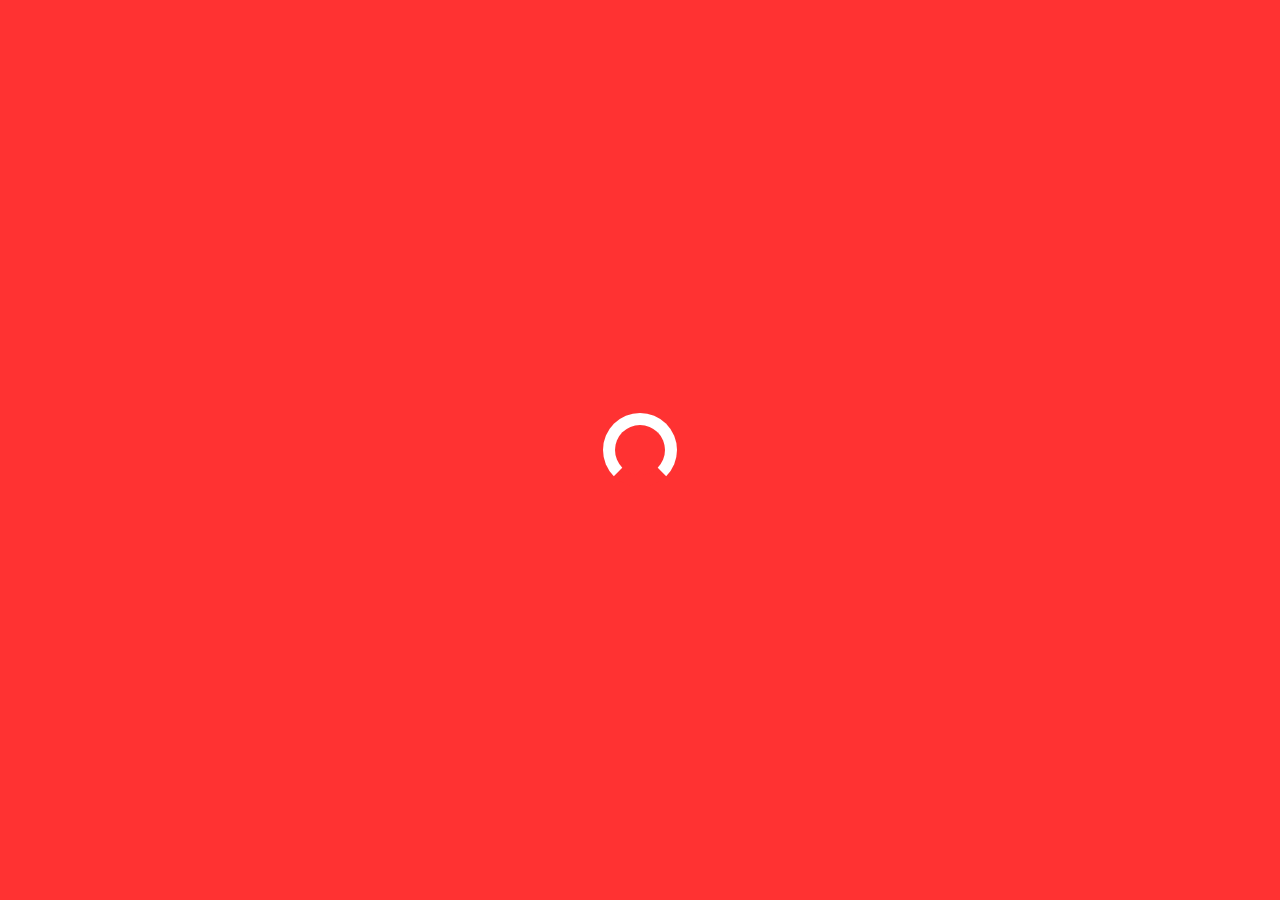
<file: index.html>
<!DOCTYPE html>
<html lang="fr">

    <head>
        <meta charset="UTF-8">
        <meta name="viewport" content="width=device-width, initial-scale=1.0">
        <meta http-equiv="X-UA-Compatible" content="ie=edge">
        <title>Team Boulange</title>
        <link rel="stylesheet" href="https://cdnjs.cloudflare.com/ajax/libs/animate.css/3.7.0/animate.min.css">
        <link href="https://fonts.googleapis.com/css?family=Comfortaa:700" rel="stylesheet">
        <link rel="stylesheet" href="https://use.fontawesome.com/releases/v5.7.1/css/all.css" integrity="sha384-fnmOCqbTlWIlj8LyTjo7mOUStjsKC4pOpQbqyi7RrhN7udi9RwhKkMHpvLbHG9Sr" crossorigin="anonymous">
        
        <link rel="stylesheet" href="css/style.css">
        <link rel="stylesheet" href="css/slider.css">
        
        <style>
        @import url('https://fonts.googleapis.com/css?family=Josefin+Sans');

body {
    padding:0px;
    margin:0px;
    background:linear-gradient(0deg,rgba(0,0,0,0.65),rgba(0,0,0,0.65)),url("img/porsche.jpg") center center;
    background-size:cover;
    width:100vw;
    height:100vh;
    overflow:hidden;
    font-family: 'Josefin Sans', sans-serif;
}
#loading {
    width: 100vw;
    height: 100vh;
    position: fixed;
    background:rgb(255, 50, 50);
    z-index: 999;
    display: flex;
    justify-content: center;
    flex-direction: column;
    align-items: center;
}
#spinner {
    animation: rotate 0.56s infinite linear;
    width:50px;
    height:50px;
    border:12px solid #fff;
    border-bottom:12px solid rgb(255, 50, 50);
    border-radius:50%;
    margin:0;
}
@keyframes rotate {
    0% {transform: rotate(0deg);}
    100% {transform: rotate(360deg);}
}
#box {
    width:100vw;
    height:100vh;
    z-index:9;
    position:fixed;
    top:0;
}
#box div {
    width:16.66vw;
    height:100%;
    display:inline-block;
}
.box1 {
    background:rgb(255, 50, 50);
}
.box2 {
    background:rgb(255, 50, 50);
    margin-left:-5px;
}
#menu {
    width:100%;
    text-align:center;
    margin:6vh 0px;
    display:none;
}
#menu a {
    margin:0px 6%;
    font-size:19px;
    color:#fff;
    text-decoration:underline;
}
#middle {
    width:100vw;
    height:90vh;
    display:flex;
    flex-direction:column;
    justify-content:center;
    position:fixed;
    top:0;
    text-align:center;
    z-index:1;
    color:#fff;
    padding-bottom:10vh;
}
#middle h1 {
    color:rgb(255, 50, 50);
    font-size:70px;
    text-decoration:underline;
}
#about {
    width:10vw;
    height:10vw;
    text-align:center;
    font-size:25px;
    transform:rotate(-90deg);
    background:transparent;
    color:#fff;
    position:fixed;
    left:0;
    bottom:40vh;
    display:flex;
    flex-direction: column;
    justify-content:center;
    z-index:4;
    transition:0.4s ease-in-out;
    border-radius:0px 0px 100px 100px;
}
#work {
    width:10vw;
    height:10vw;
    text-align:center;
    font-size:25px;
    transform:rotate(90deg);
    background:transparent;
    color:#fff;
    position:fixed;
    right:0;
    bottom:40vh;
    display:flex;
    flex-direction: column;
    justify-content:center;
    z-index:4;
    transition:0.4s ease-in-out;
    border-radius:0px 0px 100px 100px;
}
#contact {
    width:10vw;
    height:10vw;
    text-align:center;
    font-size:25px;
    background:transparent;
    color:#fff;
    position:fixed;
    bottom:0;
    left:45vw;
    display:flex;
    flex-direction: column;
    justify-content:center;
    z-index:4;
    transition:0.4s ease-in-out;
    border-radius:100px 100px 0px 0px;
}
#about:hover {
    background:rgba(255,50,50,0.9);
    cursor:pointer;
}
#work:hover {
    background:rgba(255,50,50,0.9);
    cursor:pointer;
}
#contact:hover {
    background:rgba(255,50,50,0.9);
    cursor:pointer;
}
#middle table {
    width:30%;
    margin:6vh auto;
}
#middle table tr td {
    text-align:center;
}
.social {
    color:#fff;
    font-size:22px;
    border-radius:50%;
    transition:0.4s ease-in-out;
    margin:0px 8px;
    text-align:center;
}
.social:hover { 
    cursor: pointer;
    color:rgb(255, 50, 50);
}
.container {
    width:90vw;
    height:90vh;
    padding:5vh 5vw;
    background:rgb(255, 50, 50);
    color:#fff;
    z-index:9;
    position:fixed;
    max-height:100vh;
    overflow-y:auto;
    display:none;
}
.container div {
    font-size:25px;
    margin:20px 0px;
    transition:0.4s ease-in-out;
}
.container div:hover {
    cursor:pointer;
}
.container section {
    margin:8vh 0px;
}
#used div{
    font-size:14px !important;
    display:inline-block;
    padding:8px 10px;
    border:2px solid #fff;
    margin:0px 10px;
    border-radius:50px;
}
#used:hover {
    cursor:text;
}
#used div:hover {
    cursor:text;
}
.container h1 {
    font-size:60px;
    text-decoration:underline;
}
.container p {
    font-size:21px;
}
.btn_one {
    font-size:18px;
    font-family: 'Josefin Sans', sans-serif;
    color:#fff;
    background:transparent;
    border:3px solid #fff;
    padding:8px 40px;
    border-radius:80px;
    font-weight:bold;
    margin:2vh 10px;
    transition:0.4s ease-in-out;
}
.btn_one:hover {
    cursor:pointer;
    color:rgb(255, 50, 50);
    background:#fff;
}
.btn_two {
    font-size:18px;
    font-family: 'Josefin Sans', sans-serif;
    color:rgb(255, 50, 50);
    background:#fff;
    border:3px solid #fff;
    padding:8px 40px;
    border-radius:80px;
    font-weight:bold;
    margin:2vh 10px;
    transition:0.4s ease-in-out;
}
.btn_two:hover {
    cursor:pointer;
    padding:8px 60px;
}
.container form input {
    width:46%;
    margin:20px 1%;
    background:transparent;
    border:0px;
    border-bottom:3px solid rgba(255,255,255,0.5);
    padding:8px 10px;
    font-family: 'Poppins', sans-serif;
    font-size:18px;
    transition:0.4s ease-in-out;
    color:#fff;
    font-weight:bold;
}
.container form textarea {
    width:96%;
    margin:20px 1%;
    padding:8px 10px;
    border:0px;
    border-bottom:3px solid rgba(255,255,255,0.5);
    padding:8px 10px;
    font-family: 'Poppins', sans-serif;
    font-size:18px;
    background:transparent;
    resize:none;
    transition:0.4s ease-in-out;
    color:#fff;
    font-weight:bold;
}
.container form input:focus {
    outline:none;
    border-bottom:3px solid rgba(255, 255, 255,1);
}
.container form textarea:focus {
    outline:none;
    border-bottom:3px solid rgba(255, 255, 255,1);
}
::placeholder {
    color:#fff;
}
#footer {
    color:#fff;
    width:92vw;
    padding:5vh 4vw;
    text-align:right;
    position:fixed;
    z-index:1;
    bottom:0;
    font-size:16px;
    font-weight:bold;
}
#footer a {
    color:rgb(255, 50, 50) ;
}
#particles-js {
    position:fixed;
    width:100vw;
    height:100vh;
}
::-webkit-scrollbar {
    width:5px;
    height:5px;
}
::-webkit-scrollbar-track {
    background: #fff; 
}
::-webkit-scrollbar-thumb {
    background: rgb(255, 50, 50); 
}
::-webkit-scrollbar-thumb:hover {
    background: rgba(255, 50, 50,0.8); 
}
::selection {
	color: #fff;
	background: rgb(255, 50, 50);
}

@media (max-width: 800px){ 
    #about {
        display:none;
    }
    #contact {
        display:none;
    }
    #work {
        display:none;
    }
    #footer {
        text-align:center;
    }
    #middle {
        width:90vw;
        padding:0px 5vw;
    }
    #middle table {
        width:80%;
    }
    .container form input {
        width:90%;
    }
    .container form textarea {
        width:90%;
    }
    #menu {
        display:inline-block;
    }
    #onlywide {
        display:none !important;
    }
    .box2 {
        margin-left:0px !important;
    }
    #box div {
        width:100%;
    }
}

.fa.fa-tiktok {
    background: url(images/tiktok.svg) no-repeat;
    width: 22px;
    height: 25px;
}
        </style>

    </head>

    <body>
        <div id="loading">
            <div id="spinner"></div>
        </div>
        <div id="particles-js"></div>
        <div id="box">
            <div class="box1 onlywide animated bounceOutLeft" style="animation-delay:1.7s;"></div>
            <div class="box2 onlywide animated bounceOutLeft" style="animation-delay:1.8s;"></div>
            <div class="box2 onlywide animated bounceOutLeft" style="animation-delay:1.9s;"></div>
            <div class="box2 animated bounceOutRight" style="animation-delay:1.9s;"></div>
            <div class="box2 onlywide animated bounceOutRight" style="animation-delay:1.8s;"></div>
            <div class="box2 onlywide animated bounceOutRight" style="animation-delay:1.7s;"></div>
        </div>
        <a id="about" onclick="showabout()" class="animated fadeIn" style="animation-delay:2.2s;">about</a>
        <a id="work" onclick="showwork()" class="animated fadeIn" style="animation-delay:2.2s;">news</a>
        <a id="contact" onclick="showcontact()" class="animated fadeIn" style="animation-delay:2.2s;">contact</a>
        <div id="middle" class="animated slideInDown" style="animation-delay:2.0s;">
            <h1>team boulange.</h1>
            <h2>association fait par des passionés automobile pour des passionés</h2>
            <div id="menu">
                <a onclick="showabout()">about</a>
                <a onclick="showwork()">news</a>
                <a onclick="showcontact()">contact</a>
            </div>
            <table>
                    <tr>
                        <td class="animated zoomIn" style="animation-delay:2.2s;"><a class="social"><i class="fab fa-facebook"></i></a></td>
                        <td class="animated zoomIn" style="animation-delay:2.4s;"><a class="social"><i class="fab fa-twitter"></i></a></td>
                        <td class="animated zoomIn" style="animation-delay:2.6s;"><a class="social"><i class="fab fa-instagram"></i></a></td>
                    </tr>
            </table>
        </div>
        <div id="work_container" class="container">
            <div onclick="closework()"><i class="fas fa-angle-right"></i></div>
            <h1>news.</h1>
            <section>
                <h2>quelques activités</h2>
                <p>
                   nous preparons des activités tout au long de l'année. 
                </p>
                <p>
                    voici les activités que l'on a fait ainsi que quelques photos nous definissant.
                </p>
                <div class="slider-ctr">
                    <figure class="slide"><img src="img/merguez.jpg"  style="width: 100%; height: 100%;"" alt="Sky"/>
                    <figcaption> 
                        <div class="title">Merguez Tunning Show</div>
                        <div class="author">Magny Cours</div>
                    </figcaption>
                    </figure>
                    <figure class="slide"><img src="img/classicDayz.jpg" style="width: 100%;" alt="River"/>
                    <figcaption> 
                        <div class="title">Classic Days</div>
                        <div class="author">Magny cours</div>
                    </figcaption>
                    </figure>
                    <figure class="slide"><img src="img/TBSE.jpg" style="width: 100%; " alt="Rain"/>
                    <figcaption>
                        <div class="title">TBSE</div>
                        <div class="author">Président et trésorier</div>
                    </figcaption>
                    </figure>
                    <figure class="slide text-on"><img src="img/carSpotting.jpg" style="width: 100%; margin-bottom:50%;" alt="Ocean"/>
                    <figcaption>
                        <div class="title">Cars spotting</div>
                        <div class="author">La passion est partout</div>
                    </figcaption>
                    </figure>
                    <div class="slider-control">
                    <div class="control prev disabled">
                        <div class="icon ion-chevron-left"></div>
                    </div>
                    <div class="control next">
                        <div class="icon ion-chevron-right"></div>
                    </div>
                    </div>
                </div>
            </section>
        </div>

        <div id="about_container" class="container">
            <div onclick="closeabout()"><i class="fas fa-angle-left"></i></div>
            <h1>about.</h1>
            <section>
                <h2>qui sommes-nous</h2>
                <p>
                    nous sommes une association conoise centré sur la passion automobile. De ce fait nous ne nous basons pas sur les véhicules mais plus sur la relation entre les personnes et ces oeuvres d'art.
                </p>
                <p>
                    pourquoi Boulange ? Qu'est-ce que serait la France sans ses boulangers ? Rien. Puis rien de mieux d'une bonne baguette sorti du four.
                </p>
            </section>
            <section>
                <h2>logo</h2>
                <p>
                    <img src="img/TBSE_background.png" style="display: block; margin:auto; width: 25%;">
                </p>
            </section>
        </div>

        <div id="contact_container" class="container">
            <div onclick="closecontact()"><i class="fas fa-angle-down"></i></div>
            <h1>contact.</h1>
            <section>
                <h2>contactez nous</h2>
                <p>
                    <form>
                        <input type="text" placeholder="nom" required>
                        <input type="email" placeholder="email" required><br>
                        <textarea placeholder="vôtre message" required rows="5"></textarea><br>
                        <button class="btn_one">envoyer</button>
                    </form> 
                </p>
            </section>
        </div>

        <div id="footer">
            fait sur Terre par un humain, <br> <a href="https://sami-rolina.com"> Sami Rolina</a>
        </div>

        <script src="https://code.jquery.com/jquery-3.3.1.min.js" integrity="sha256-FgpCb/KJQlLNfOu91ta32o/NMZxltwRo8QtmkMRdAu8=" crossorigin="anonymous"></script>
        <script src='https://codepen.io/pasaribu/pen/NNGbJo/c58fffe58d661ae3d4b168a43eb3b2b8.js'></script>
        <script src="js/script.js" type="text/javascript"></script>
        <script src="js/particle.js"></script>
        <script src="js/app.js"></script>
        <script src="js/slider.js"></script>

    </body>
</html>
</file>
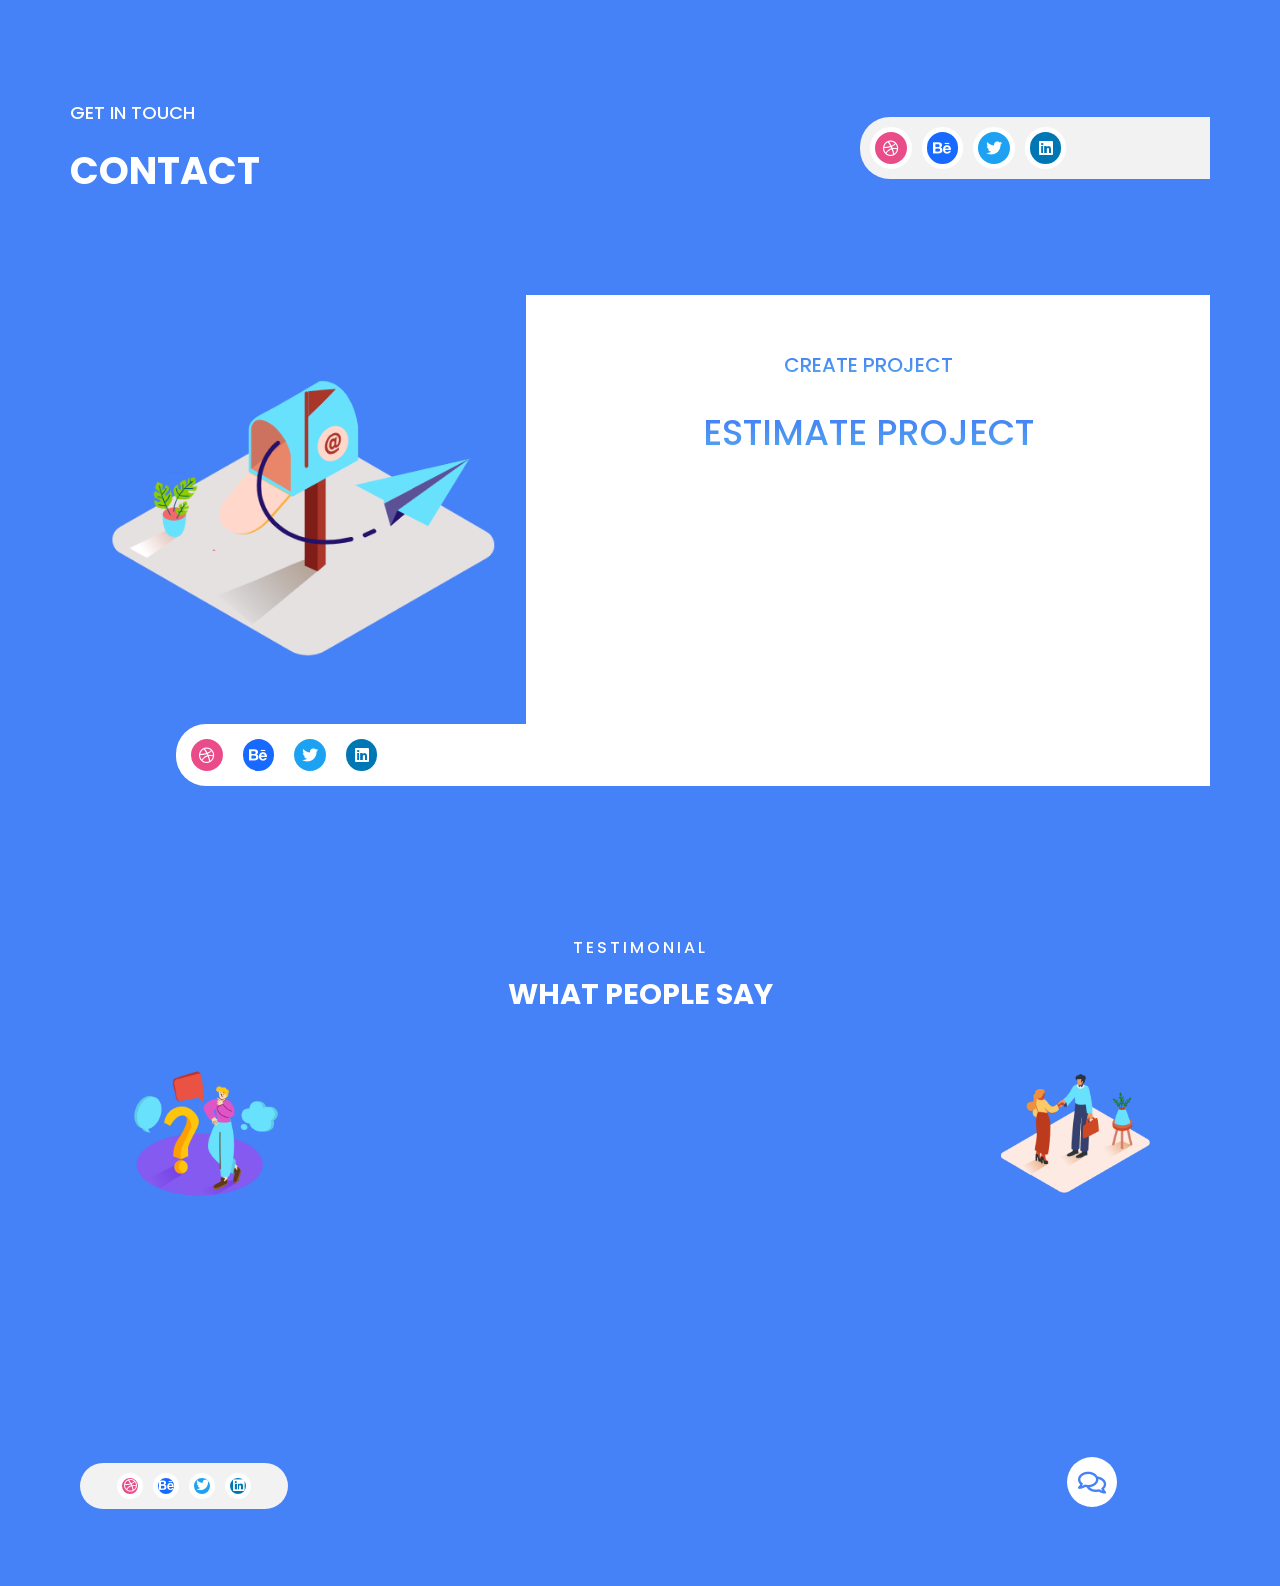
<file: contact/index.html>
<!DOCTYPE html>
<html lang="fr-FR">
<head>
	<meta charset="UTF-8">
	<meta name="viewport" content="width=device-width, initial-scale=1">
	<link rel="profile" href="http://gmpg.org/xfn/11">
	<link rel="pingback" href="/xmlrpc.php">
	<title>MonPortfolio</title>
<meta name="robots" content="max-image-preview:large">
<link rel="alternate" type="application/rss+xml" title="MonPortfolio &raquo; Flux" href="/feed/">
<link rel="alternate" type="application/rss+xml" title="MonPortfolio &raquo; Flux des commentaires" href="/comments/feed/">
<script>
window._wpemojiSettings = {"baseUrl":"https:\/\/s.w.org\/images\/core\/emoji\/14.0.0\/72x72\/","ext":".png","svgUrl":"https:\/\/s.w.org\/images\/core\/emoji\/14.0.0\/svg\/","svgExt":".svg","source":{"concatemoji":"httplocalhost:81\/wordpress\/MonPortfolio\/wordpress\/wp-includes\/js\/wp-emoji-release.min.js?ver=6.1.1"}};
/*! This file is auto-generated */
!function(e,a,t){var n,r,o,i=a.createElement("canvas"),p=i.getContext&&i.getContext("2d");function s(e,t){var a=String.fromCharCode,e=(p.clearRect(0,0,i.width,i.height),p.fillText(a.apply(this,e),0,0),i.toDataURL());return p.clearRect(0,0,i.width,i.height),p.fillText(a.apply(this,t),0,0),e===i.toDataURL()}function c(e){var t=a.createElement("script");t.src=e,t.defer=t.type="text/javascript",a.getElementsByTagName("head")[0].appendChild(t)}for(o=Array("flag","emoji"),t.supports={everything:!0,everythingExceptFlag:!0},r=0;r<o.length;r++)t.supports[o[r]]=function(e){if(p&&p.fillText)switch(p.textBaseline="top",p.font="600 32px Arial",e){case"flag":return s([127987,65039,8205,9895,65039],[127987,65039,8203,9895,65039])?!1:!s([55356,56826,55356,56819],[55356,56826,8203,55356,56819])&&!s([55356,57332,56128,56423,56128,56418,56128,56421,56128,56430,56128,56423,56128,56447],[55356,57332,8203,56128,56423,8203,56128,56418,8203,56128,56421,8203,56128,56430,8203,56128,56423,8203,56128,56447]);case"emoji":return!s([129777,127995,8205,129778,127999],[129777,127995,8203,129778,127999])}return!1}(o[r]),t.supports.everything=t.supports.everything&&t.supports[o[r]],"flag"!==o[r]&&(t.supports.everythingExceptFlag=t.supports.everythingExceptFlag&&t.supports[o[r]]);t.supports.everythingExceptFlag=t.supports.everythingExceptFlag&&!t.supports.flag,t.DOMReady=!1,t.readyCallback=function(){t.DOMReady=!0},t.supports.everything||(n=function(){t.readyCallback()},a.addEventListener?(a.addEventListener("DOMContentLoaded",n,!1),e.addEventListener("load",n,!1)):(e.attachEvent("onload",n),a.attachEvent("onreadystatechange",function(){"complete"===a.readyState&&t.readyCallback()})),(e=t.source||{}).concatemoji?c(e.concatemoji):e.wpemoji&&e.twemoji&&(c(e.twemoji),c(e.wpemoji)))}(window,document,window._wpemojiSettings);
</script>
<style>img.wp-smiley,
img.emoji {
	display: inline !important;
	border: none !important;
	box-shadow: none !important;
	height: 1em !important;
	width: 1em !important;
	margin: 0 0.07em !important;
	vertical-align: -0.1em !important;
	background: none !important;
	padding: 0 !important;
}</style>
	<link rel="stylesheet" id="wp-block-library-css" href="/wp-includes/css/dist/block-library/style.min.css?ver=6.1.1" media="all">
<link rel="stylesheet" id="classic-theme-styles-css" href="/wp-includes/css/classic-themes.min.css?ver=1" media="all">
<style id="global-styles-inline-css">body{--wp--preset--color--black: #000000;--wp--preset--color--cyan-bluish-gray: #abb8c3;--wp--preset--color--white: #ffffff;--wp--preset--color--pale-pink: #f78da7;--wp--preset--color--vivid-red: #cf2e2e;--wp--preset--color--luminous-vivid-orange: #ff6900;--wp--preset--color--luminous-vivid-amber: #fcb900;--wp--preset--color--light-green-cyan: #7bdcb5;--wp--preset--color--vivid-green-cyan: #00d084;--wp--preset--color--pale-cyan-blue: #8ed1fc;--wp--preset--color--vivid-cyan-blue: #0693e3;--wp--preset--color--vivid-purple: #9b51e0;--wp--preset--gradient--vivid-cyan-blue-to-vivid-purple: linear-gradient(135deg,rgba(6,147,227,1) 0%,rgb(155,81,224) 100%);--wp--preset--gradient--light-green-cyan-to-vivid-green-cyan: linear-gradient(135deg,rgb(122,220,180) 0%,rgb(0,208,130) 100%);--wp--preset--gradient--luminous-vivid-amber-to-luminous-vivid-orange: linear-gradient(135deg,rgba(252,185,0,1) 0%,rgba(255,105,0,1) 100%);--wp--preset--gradient--luminous-vivid-orange-to-vivid-red: linear-gradient(135deg,rgba(255,105,0,1) 0%,rgb(207,46,46) 100%);--wp--preset--gradient--very-light-gray-to-cyan-bluish-gray: linear-gradient(135deg,rgb(238,238,238) 0%,rgb(169,184,195) 100%);--wp--preset--gradient--cool-to-warm-spectrum: linear-gradient(135deg,rgb(74,234,220) 0%,rgb(151,120,209) 20%,rgb(207,42,186) 40%,rgb(238,44,130) 60%,rgb(251,105,98) 80%,rgb(254,248,76) 100%);--wp--preset--gradient--blush-light-purple: linear-gradient(135deg,rgb(255,206,236) 0%,rgb(152,150,240) 100%);--wp--preset--gradient--blush-bordeaux: linear-gradient(135deg,rgb(254,205,165) 0%,rgb(254,45,45) 50%,rgb(107,0,62) 100%);--wp--preset--gradient--luminous-dusk: linear-gradient(135deg,rgb(255,203,112) 0%,rgb(199,81,192) 50%,rgb(65,88,208) 100%);--wp--preset--gradient--pale-ocean: linear-gradient(135deg,rgb(255,245,203) 0%,rgb(182,227,212) 50%,rgb(51,167,181) 100%);--wp--preset--gradient--electric-grass: linear-gradient(135deg,rgb(202,248,128) 0%,rgb(113,206,126) 100%);--wp--preset--gradient--midnight: linear-gradient(135deg,rgb(2,3,129) 0%,rgb(40,116,252) 100%);--wp--preset--duotone--dark-grayscale: url('#wp-duotone-dark-grayscale');--wp--preset--duotone--grayscale: url('#wp-duotone-grayscale');--wp--preset--duotone--purple-yellow: url('#wp-duotone-purple-yellow');--wp--preset--duotone--blue-red: url('#wp-duotone-blue-red');--wp--preset--duotone--midnight: url('#wp-duotone-midnight');--wp--preset--duotone--magenta-yellow: url('#wp-duotone-magenta-yellow');--wp--preset--duotone--purple-green: url('#wp-duotone-purple-green');--wp--preset--duotone--blue-orange: url('#wp-duotone-blue-orange');--wp--preset--font-size--small: 13px;--wp--preset--font-size--medium: 20px;--wp--preset--font-size--large: 36px;--wp--preset--font-size--x-large: 42px;--wp--preset--spacing--20: 0.44rem;--wp--preset--spacing--30: 0.67rem;--wp--preset--spacing--40: 1rem;--wp--preset--spacing--50: 1.5rem;--wp--preset--spacing--60: 2.25rem;--wp--preset--spacing--70: 3.38rem;--wp--preset--spacing--80: 5.06rem;}:where(.is-layout-flex){gap: 0.5em;}body .is-layout-flow > .alignleft{float: left;margin-inline-start: 0;margin-inline-end: 2em;}body .is-layout-flow > .alignright{float: right;margin-inline-start: 2em;margin-inline-end: 0;}body .is-layout-flow > .aligncenter{margin-left: auto !important;margin-right: auto !important;}body .is-layout-constrained > .alignleft{float: left;margin-inline-start: 0;margin-inline-end: 2em;}body .is-layout-constrained > .alignright{float: right;margin-inline-start: 2em;margin-inline-end: 0;}body .is-layout-constrained > .aligncenter{margin-left: auto !important;margin-right: auto !important;}body .is-layout-constrained > :where(:not(.alignleft):not(.alignright):not(.alignfull)){max-width: var(--wp--style--global--content-size);margin-left: auto !important;margin-right: auto !important;}body .is-layout-constrained > .alignwide{max-width: var(--wp--style--global--wide-size);}body .is-layout-flex{display: flex;}body .is-layout-flex{flex-wrap: wrap;align-items: center;}body .is-layout-flex > *{margin: 0;}:where(.wp-block-columns.is-layout-flex){gap: 2em;}.has-black-color{color: var(--wp--preset--color--black) !important;}.has-cyan-bluish-gray-color{color: var(--wp--preset--color--cyan-bluish-gray) !important;}.has-white-color{color: var(--wp--preset--color--white) !important;}.has-pale-pink-color{color: var(--wp--preset--color--pale-pink) !important;}.has-vivid-red-color{color: var(--wp--preset--color--vivid-red) !important;}.has-luminous-vivid-orange-color{color: var(--wp--preset--color--luminous-vivid-orange) !important;}.has-luminous-vivid-amber-color{color: var(--wp--preset--color--luminous-vivid-amber) !important;}.has-light-green-cyan-color{color: var(--wp--preset--color--light-green-cyan) !important;}.has-vivid-green-cyan-color{color: var(--wp--preset--color--vivid-green-cyan) !important;}.has-pale-cyan-blue-color{color: var(--wp--preset--color--pale-cyan-blue) !important;}.has-vivid-cyan-blue-color{color: var(--wp--preset--color--vivid-cyan-blue) !important;}.has-vivid-purple-color{color: var(--wp--preset--color--vivid-purple) !important;}.has-black-background-color{background-color: var(--wp--preset--color--black) !important;}.has-cyan-bluish-gray-background-color{background-color: var(--wp--preset--color--cyan-bluish-gray) !important;}.has-white-background-color{background-color: var(--wp--preset--color--white) !important;}.has-pale-pink-background-color{background-color: var(--wp--preset--color--pale-pink) !important;}.has-vivid-red-background-color{background-color: var(--wp--preset--color--vivid-red) !important;}.has-luminous-vivid-orange-background-color{background-color: var(--wp--preset--color--luminous-vivid-orange) !important;}.has-luminous-vivid-amber-background-color{background-color: var(--wp--preset--color--luminous-vivid-amber) !important;}.has-light-green-cyan-background-color{background-color: var(--wp--preset--color--light-green-cyan) !important;}.has-vivid-green-cyan-background-color{background-color: var(--wp--preset--color--vivid-green-cyan) !important;}.has-pale-cyan-blue-background-color{background-color: var(--wp--preset--color--pale-cyan-blue) !important;}.has-vivid-cyan-blue-background-color{background-color: var(--wp--preset--color--vivid-cyan-blue) !important;}.has-vivid-purple-background-color{background-color: var(--wp--preset--color--vivid-purple) !important;}.has-black-border-color{border-color: var(--wp--preset--color--black) !important;}.has-cyan-bluish-gray-border-color{border-color: var(--wp--preset--color--cyan-bluish-gray) !important;}.has-white-border-color{border-color: var(--wp--preset--color--white) !important;}.has-pale-pink-border-color{border-color: var(--wp--preset--color--pale-pink) !important;}.has-vivid-red-border-color{border-color: var(--wp--preset--color--vivid-red) !important;}.has-luminous-vivid-orange-border-color{border-color: var(--wp--preset--color--luminous-vivid-orange) !important;}.has-luminous-vivid-amber-border-color{border-color: var(--wp--preset--color--luminous-vivid-amber) !important;}.has-light-green-cyan-border-color{border-color: var(--wp--preset--color--light-green-cyan) !important;}.has-vivid-green-cyan-border-color{border-color: var(--wp--preset--color--vivid-green-cyan) !important;}.has-pale-cyan-blue-border-color{border-color: var(--wp--preset--color--pale-cyan-blue) !important;}.has-vivid-cyan-blue-border-color{border-color: var(--wp--preset--color--vivid-cyan-blue) !important;}.has-vivid-purple-border-color{border-color: var(--wp--preset--color--vivid-purple) !important;}.has-vivid-cyan-blue-to-vivid-purple-gradient-background{background: var(--wp--preset--gradient--vivid-cyan-blue-to-vivid-purple) !important;}.has-light-green-cyan-to-vivid-green-cyan-gradient-background{background: var(--wp--preset--gradient--light-green-cyan-to-vivid-green-cyan) !important;}.has-luminous-vivid-amber-to-luminous-vivid-orange-gradient-background{background: var(--wp--preset--gradient--luminous-vivid-amber-to-luminous-vivid-orange) !important;}.has-luminous-vivid-orange-to-vivid-red-gradient-background{background: var(--wp--preset--gradient--luminous-vivid-orange-to-vivid-red) !important;}.has-very-light-gray-to-cyan-bluish-gray-gradient-background{background: var(--wp--preset--gradient--very-light-gray-to-cyan-bluish-gray) !important;}.has-cool-to-warm-spectrum-gradient-background{background: var(--wp--preset--gradient--cool-to-warm-spectrum) !important;}.has-blush-light-purple-gradient-background{background: var(--wp--preset--gradient--blush-light-purple) !important;}.has-blush-bordeaux-gradient-background{background: var(--wp--preset--gradient--blush-bordeaux) !important;}.has-luminous-dusk-gradient-background{background: var(--wp--preset--gradient--luminous-dusk) !important;}.has-pale-ocean-gradient-background{background: var(--wp--preset--gradient--pale-ocean) !important;}.has-electric-grass-gradient-background{background: var(--wp--preset--gradient--electric-grass) !important;}.has-midnight-gradient-background{background: var(--wp--preset--gradient--midnight) !important;}.has-small-font-size{font-size: var(--wp--preset--font-size--small) !important;}.has-medium-font-size{font-size: var(--wp--preset--font-size--medium) !important;}.has-large-font-size{font-size: var(--wp--preset--font-size--large) !important;}.has-x-large-font-size{font-size: var(--wp--preset--font-size--x-large) !important;}
.wp-block-navigation a:where(:not(.wp-element-button)){color: inherit;}
:where(.wp-block-columns.is-layout-flex){gap: 2em;}
.wp-block-pullquote{font-size: 1.5em;line-height: 1.6;}</style>
<link rel="stylesheet" id="hfe-style-css" href="/wp-content/plugins/header-footer-elementor/assets/css/header-footer-elementor.css?ver=1.6.13" media="all">
<link rel="stylesheet" id="hello-elementor-theme-style-css" href="/wp-content/themes/hello-elementor/theme.min.css?ver=2.6.1" media="all">
<link rel="stylesheet" id="elementor-frontend-css" href="/wp-content/plugins/elementor/assets/css/frontend-lite.min.css?ver=3.9.0" media="all">
<link rel="stylesheet" id="eael-general-css" href="/wp-content/plugins/essential-addons-for-elementor-lite/assets/front-end/css/view/general.min.css?ver=5.5.0" media="all">
<link rel="stylesheet" id="eael-57-css" href="/wp-content/uploads/essential-addons-elementor/eael-57.css?ver=1670586185" media="all">
<link rel="stylesheet" id="elementor-icons-css" href="/wp-content/plugins/elementor/assets/lib/eicons/css/elementor-icons.min.css?ver=5.16.0" media="all">
<link rel="stylesheet" id="elementor-post-9-css" href="/wp-content/uploads/elementor/css/post-9.css?ver=1670582360" media="all">
<link rel="stylesheet" id="elementor-global-css" href="/wp-content/uploads/elementor/css/global.css?ver=1670582398" media="all">
<link rel="stylesheet" id="elementor-post-57-css" href="/wp-content/uploads/elementor/css/post-57.css?ver=1670582535" media="all">
<link rel="stylesheet" id="hfe-widgets-style-css" href="/wp-content/plugins/header-footer-elementor/inc/widgets-css/frontend.css?ver=1.6.13" media="all">
<link rel="stylesheet" id="elementor-post-117-css" href="/wp-content/uploads/elementor/css/post-117.css?ver=1670582478" media="all">
<link rel="stylesheet" id="elementor-post-108-css" href="/wp-content/uploads/elementor/css/post-108.css?ver=1670582361" media="all">
<link rel="stylesheet" id="hello-elementor-css" href="/wp-content/themes/hello-elementor/style.min.css?ver=2.6.1" media="all">
<link rel="stylesheet" id="google-fonts-1-css" href="https://fonts.googleapis.com/css?family=Roboto%3A100%2C100italic%2C200%2C200italic%2C300%2C300italic%2C400%2C400italic%2C500%2C500italic%2C600%2C600italic%2C700%2C700italic%2C800%2C800italic%2C900%2C900italic%7CRoboto+Slab%3A100%2C100italic%2C200%2C200italic%2C300%2C300italic%2C400%2C400italic%2C500%2C500italic%2C600%2C600italic%2C700%2C700italic%2C800%2C800italic%2C900%2C900italic%7CPoppins%3A100%2C100italic%2C200%2C200italic%2C300%2C300italic%2C400%2C400italic%2C500%2C500italic%2C600%2C600italic%2C700%2C700italic%2C800%2C800italic%2C900%2C900italic&#038;display=swap&#038;ver=6.1.1" media="all">
<link rel="stylesheet" id="elementor-icons-shared-0-css" href="/wp-content/plugins/elementor/assets/lib/font-awesome/css/fontawesome.min.css?ver=5.15.3" media="all">
<link rel="stylesheet" id="elementor-icons-fa-brands-css" href="/wp-content/plugins/elementor/assets/lib/font-awesome/css/brands.min.css?ver=5.15.3" media="all">
<link rel="stylesheet" id="elementor-icons-fa-regular-css" href="/wp-content/plugins/elementor/assets/lib/font-awesome/css/regular.min.css?ver=5.15.3" media="all">
<link rel="preconnect" href="https://fonts.gstatic.com/" crossorigin>
<script src="/wp-includes/js/jquery/jquery.min.js?ver=3.6.1" id="jquery-core-js"></script>
<script src="/wp-includes/js/jquery/jquery-migrate.min.js?ver=3.3.2" id="jquery-migrate-js"></script>
<link rel="https://api.w.org/" href="/wp-json/">
<link rel="alternate" type="application/json" href="/wp-json/wp/v2/pages/57">
<link rel="EditURI" type="application/rsd+xml" title="RSD" href="/xmlrpc.php?rsd">
<link rel="wlwmanifest" type="application/wlwmanifest+xml" href="/wp-includes/wlwmanifest.xml">
<meta name="generator" content="WordPress 6.1.1">
<link rel="canonical" href="/contact/">
<link rel="shortlink" href="/?p=57">
<link rel="alternate" type="application/json+oembed" href="/wp-json/oembed/1.0/embed?url=httplocalhost%3A81%2Fwordpress%2FMonPortfolio%2Fwordpress%2Fcontact%2F">
<link rel="alternate" type="text/xml+oembed" href="/wp-json/oembed/1.0/embed?url=httplocalhost%3A81%2Fwordpress%2FMonPortfolio%2Fwordpress%2Fcontact%2F&#038;format=xml">
</head>

<body class="page-template-default page page-id-57 ehf-header ehf-footer ehf-template-hello-elementor ehf-stylesheet-hello-elementor elementor-default elementor-kit-9 elementor-page elementor-page-57">
<svg xmlns="http://www.w3.org/2000/svg" viewbox="0 0 0 0" width="0" height="0" focusable="false" role="none" style="visibility: hidden; position: absolute; left: -9999px; overflow: hidden;"><defs><filter id="wp-duotone-dark-grayscale"><fecolormatrix color-interpolation-filters="sRGB" type="matrix" values=" .299 .587 .114 0 0 .299 .587 .114 0 0 .299 .587 .114 0 0 .299 .587 .114 0 0 "></fecolormatrix><fecomponenttransfer color-interpolation-filters="sRGB"><fefuncr type="table" tablevalues="0 0.49803921568627"></fefuncr><fefuncg type="table" tablevalues="0 0.49803921568627"></fefuncg><fefuncb type="table" tablevalues="0 0.49803921568627"></fefuncb><fefunca type="table" tablevalues="1 1"></fefunca></fecomponenttransfer><fecomposite in2="SourceGraphic" operator="in"></fecomposite></filter></defs></svg><svg xmlns="http://www.w3.org/2000/svg" viewbox="0 0 0 0" width="0" height="0" focusable="false" role="none" style="visibility: hidden; position: absolute; left: -9999px; overflow: hidden;"><defs><filter id="wp-duotone-grayscale"><fecolormatrix color-interpolation-filters="sRGB" type="matrix" values=" .299 .587 .114 0 0 .299 .587 .114 0 0 .299 .587 .114 0 0 .299 .587 .114 0 0 "></fecolormatrix><fecomponenttransfer color-interpolation-filters="sRGB"><fefuncr type="table" tablevalues="0 1"></fefuncr><fefuncg type="table" tablevalues="0 1"></fefuncg><fefuncb type="table" tablevalues="0 1"></fefuncb><fefunca type="table" tablevalues="1 1"></fefunca></fecomponenttransfer><fecomposite in2="SourceGraphic" operator="in"></fecomposite></filter></defs></svg><svg xmlns="http://www.w3.org/2000/svg" viewbox="0 0 0 0" width="0" height="0" focusable="false" role="none" style="visibility: hidden; position: absolute; left: -9999px; overflow: hidden;"><defs><filter id="wp-duotone-purple-yellow"><fecolormatrix color-interpolation-filters="sRGB" type="matrix" values=" .299 .587 .114 0 0 .299 .587 .114 0 0 .299 .587 .114 0 0 .299 .587 .114 0 0 "></fecolormatrix><fecomponenttransfer color-interpolation-filters="sRGB"><fefuncr type="table" tablevalues="0.54901960784314 0.98823529411765"></fefuncr><fefuncg type="table" tablevalues="0 1"></fefuncg><fefuncb type="table" tablevalues="0.71764705882353 0.25490196078431"></fefuncb><fefunca type="table" tablevalues="1 1"></fefunca></fecomponenttransfer><fecomposite in2="SourceGraphic" operator="in"></fecomposite></filter></defs></svg><svg xmlns="http://www.w3.org/2000/svg" viewbox="0 0 0 0" width="0" height="0" focusable="false" role="none" style="visibility: hidden; position: absolute; left: -9999px; overflow: hidden;"><defs><filter id="wp-duotone-blue-red"><fecolormatrix color-interpolation-filters="sRGB" type="matrix" values=" .299 .587 .114 0 0 .299 .587 .114 0 0 .299 .587 .114 0 0 .299 .587 .114 0 0 "></fecolormatrix><fecomponenttransfer color-interpolation-filters="sRGB"><fefuncr type="table" tablevalues="0 1"></fefuncr><fefuncg type="table" tablevalues="0 0.27843137254902"></fefuncg><fefuncb type="table" tablevalues="0.5921568627451 0.27843137254902"></fefuncb><fefunca type="table" tablevalues="1 1"></fefunca></fecomponenttransfer><fecomposite in2="SourceGraphic" operator="in"></fecomposite></filter></defs></svg><svg xmlns="http://www.w3.org/2000/svg" viewbox="0 0 0 0" width="0" height="0" focusable="false" role="none" style="visibility: hidden; position: absolute; left: -9999px; overflow: hidden;"><defs><filter id="wp-duotone-midnight"><fecolormatrix color-interpolation-filters="sRGB" type="matrix" values=" .299 .587 .114 0 0 .299 .587 .114 0 0 .299 .587 .114 0 0 .299 .587 .114 0 0 "></fecolormatrix><fecomponenttransfer color-interpolation-filters="sRGB"><fefuncr type="table" tablevalues="0 0"></fefuncr><fefuncg type="table" tablevalues="0 0.64705882352941"></fefuncg><fefuncb type="table" tablevalues="0 1"></fefuncb><fefunca type="table" tablevalues="1 1"></fefunca></fecomponenttransfer><fecomposite in2="SourceGraphic" operator="in"></fecomposite></filter></defs></svg><svg xmlns="http://www.w3.org/2000/svg" viewbox="0 0 0 0" width="0" height="0" focusable="false" role="none" style="visibility: hidden; position: absolute; left: -9999px; overflow: hidden;"><defs><filter id="wp-duotone-magenta-yellow"><fecolormatrix color-interpolation-filters="sRGB" type="matrix" values=" .299 .587 .114 0 0 .299 .587 .114 0 0 .299 .587 .114 0 0 .299 .587 .114 0 0 "></fecolormatrix><fecomponenttransfer color-interpolation-filters="sRGB"><fefuncr type="table" tablevalues="0.78039215686275 1"></fefuncr><fefuncg type="table" tablevalues="0 0.94901960784314"></fefuncg><fefuncb type="table" tablevalues="0.35294117647059 0.47058823529412"></fefuncb><fefunca type="table" tablevalues="1 1"></fefunca></fecomponenttransfer><fecomposite in2="SourceGraphic" operator="in"></fecomposite></filter></defs></svg><svg xmlns="http://www.w3.org/2000/svg" viewbox="0 0 0 0" width="0" height="0" focusable="false" role="none" style="visibility: hidden; position: absolute; left: -9999px; overflow: hidden;"><defs><filter id="wp-duotone-purple-green"><fecolormatrix color-interpolation-filters="sRGB" type="matrix" values=" .299 .587 .114 0 0 .299 .587 .114 0 0 .299 .587 .114 0 0 .299 .587 .114 0 0 "></fecolormatrix><fecomponenttransfer color-interpolation-filters="sRGB"><fefuncr type="table" tablevalues="0.65098039215686 0.40392156862745"></fefuncr><fefuncg type="table" tablevalues="0 1"></fefuncg><fefuncb type="table" tablevalues="0.44705882352941 0.4"></fefuncb><fefunca type="table" tablevalues="1 1"></fefunca></fecomponenttransfer><fecomposite in2="SourceGraphic" operator="in"></fecomposite></filter></defs></svg><svg xmlns="http://www.w3.org/2000/svg" viewbox="0 0 0 0" width="0" height="0" focusable="false" role="none" style="visibility: hidden; position: absolute; left: -9999px; overflow: hidden;"><defs><filter id="wp-duotone-blue-orange"><fecolormatrix color-interpolation-filters="sRGB" type="matrix" values=" .299 .587 .114 0 0 .299 .587 .114 0 0 .299 .587 .114 0 0 .299 .587 .114 0 0 "></fecolormatrix><fecomponenttransfer color-interpolation-filters="sRGB"><fefuncr type="table" tablevalues="0.098039215686275 1"></fefuncr><fefuncg type="table" tablevalues="0 0.66274509803922"></fefuncg><fefuncb type="table" tablevalues="0.84705882352941 0.41960784313725"></fefuncb><fefunca type="table" tablevalues="1 1"></fefunca></fecomponenttransfer><fecomposite in2="SourceGraphic" operator="in"></fecomposite></filter></defs></svg><div id="page" class="hfeed site">

		<header id="masthead" itemscope="itemscope" itemtype="https://schema.org/WPHeader">
			<p class="main-title bhf-hidden" itemprop="headline"><a title="MonPortfolio" rel="home">MonPortfolio</a></p>
					<div data-elementor-type="wp-post" data-elementor-id="117" class="elementor elementor-117">
									<section class="elementor-section elementor-top-section elementor-element elementor-element-5f559ccc elementor-section-stretched elementor-section-height-min-height elementor-section-boxed elementor-section-height-default elementor-section-items-middle" data-id="5f559ccc" data-element_type="section" data-settings="{&quot;stretch_section&quot;:&quot;section-stretched&quot;,&quot;background_background&quot;:&quot;classic&quot;}">
						<div class="elementor-container elementor-column-gap-default">
					<div class="elementor-column elementor-col-33 elementor-top-column elementor-element elementor-element-77348473" data-id="77348473" data-element_type="column">
			<div class="elementor-widget-wrap">
									</div>
		</div>
				<div class="elementor-column elementor-col-33 elementor-top-column elementor-element elementor-element-34fdc61d" data-id="34fdc61d" data-element_type="column">
			<div class="elementor-widget-wrap">
									</div>
		</div>
				<div class="elementor-column elementor-col-33 elementor-top-column elementor-element elementor-element-217b4ae" data-id="217b4ae" data-element_type="column">
			<div class="elementor-widget-wrap">
									</div>
		</div>
							</div>
		</section>
							</div>
				</header>

	
<main id="content" class="site-main post-57 page type-page status-publish hentry" role="main">
			<header class="page-header">
					</header>
		<div class="page-content">
				<div data-elementor-type="wp-page" data-elementor-id="57" class="elementor elementor-57">
									<section class="elementor-section elementor-top-section elementor-element elementor-element-86865af elementor-section-stretched elementor-section-content-middle elementor-section-boxed elementor-section-height-default elementor-section-height-default" data-id="86865af" data-element_type="section" data-settings="{&quot;stretch_section&quot;:&quot;section-stretched&quot;,&quot;background_background&quot;:&quot;classic&quot;}">
						<div class="elementor-container elementor-column-gap-no">
					<div class="elementor-column elementor-col-100 elementor-top-column elementor-element elementor-element-6d4be551" data-id="6d4be551" data-element_type="column">
			<div class="elementor-widget-wrap elementor-element-populated">
								<section class="elementor-section elementor-inner-section elementor-element elementor-element-22333703 elementor-section-content-middle elementor-section-boxed elementor-section-height-default elementor-section-height-default" data-id="22333703" data-element_type="section">
						<div class="elementor-container elementor-column-gap-no">
					<div class="elementor-column elementor-col-50 elementor-inner-column elementor-element elementor-element-567a7b1e elementor-invisible" data-id="567a7b1e" data-element_type="column" data-settings="{&quot;animation&quot;:&quot;fadeInLeft&quot;}">
			<div class="elementor-widget-wrap elementor-element-populated">
								<div class="elementor-element elementor-element-73e80b31 elementor-widget elementor-widget-heading" data-id="73e80b31" data-element_type="widget" data-widget_type="heading.default">
				<div class="elementor-widget-container">
			<style>/*! elementor - v3.9.0 - 06-12-2022 */
.elementor-heading-title{padding:0;margin:0;line-height:1}.elementor-widget-heading .elementor-heading-title[class*=elementor-size-]>a{color:inherit;font-size:inherit;line-height:inherit}.elementor-widget-heading .elementor-heading-title.elementor-size-small{font-size:15px}.elementor-widget-heading .elementor-heading-title.elementor-size-medium{font-size:19px}.elementor-widget-heading .elementor-heading-title.elementor-size-large{font-size:29px}.elementor-widget-heading .elementor-heading-title.elementor-size-xl{font-size:39px}.elementor-widget-heading .elementor-heading-title.elementor-size-xxl{font-size:59px}</style>
<span class="elementor-heading-title elementor-size-default">Get in touch</span>		</div>
				</div>
				<div class="elementor-element elementor-element-63ccf21 elementor-widget elementor-widget-heading" data-id="63ccf21" data-element_type="widget" data-widget_type="heading.default">
				<div class="elementor-widget-container">
			<span class="elementor-heading-title elementor-size-default">Contact</span>		</div>
				</div>
					</div>
		</div>
				<div class="elementor-column elementor-col-50 elementor-inner-column elementor-element elementor-element-2015ef4e elementor-invisible" data-id="2015ef4e" data-element_type="column" data-settings="{&quot;animation&quot;:&quot;fadeInRight&quot;}">
			<div class="elementor-widget-wrap elementor-element-populated">
								<div class="elementor-element elementor-element-5aa3e6bf e-grid-align-left eael-banner-social elementor-widget__width-initial elementor-shape-rounded elementor-grid-0 elementor-widget elementor-widget-social-icons" data-id="5aa3e6bf" data-element_type="widget" data-widget_type="social-icons.default">
				<div class="elementor-widget-container">
			<style>/*! elementor - v3.9.0 - 06-12-2022 */
.elementor-widget-social-icons.elementor-grid-0 .elementor-widget-container,.elementor-widget-social-icons.elementor-grid-mobile-0 .elementor-widget-container,.elementor-widget-social-icons.elementor-grid-tablet-0 .elementor-widget-container{line-height:1;font-size:0}.elementor-widget-social-icons:not(.elementor-grid-0):not(.elementor-grid-tablet-0):not(.elementor-grid-mobile-0) .elementor-grid{display:inline-grid}.elementor-widget-social-icons .elementor-grid{grid-column-gap:var(--grid-column-gap,5px);grid-row-gap:var(--grid-row-gap,5px);grid-template-columns:var(--grid-template-columns);justify-content:var(--justify-content,center);justify-items:var(--justify-content,center)}.elementor-icon.elementor-social-icon{font-size:var(--icon-size,25px);line-height:var(--icon-size,25px);width:calc(var(--icon-size, 25px) + (2 * var(--icon-padding, .5em)));height:calc(var(--icon-size, 25px) + (2 * var(--icon-padding, .5em)))}.elementor-social-icon{--e-social-icon-icon-color:#fff;display:inline-flex;background-color:#818a91;align-items:center;justify-content:center;text-align:center;cursor:pointer}.elementor-social-icon i{color:var(--e-social-icon-icon-color)}.elementor-social-icon svg{fill:var(--e-social-icon-icon-color)}.elementor-social-icon:last-child{margin:0}.elementor-social-icon:hover{opacity:.9;color:#fff}.elementor-social-icon-android{background-color:#a4c639}.elementor-social-icon-apple{background-color:#999}.elementor-social-icon-behance{background-color:#1769ff}.elementor-social-icon-bitbucket{background-color:#205081}.elementor-social-icon-codepen{background-color:#000}.elementor-social-icon-delicious{background-color:#39f}.elementor-social-icon-deviantart{background-color:#05cc47}.elementor-social-icon-digg{background-color:#005be2}.elementor-social-icon-dribbble{background-color:#ea4c89}.elementor-social-icon-elementor{background-color:#d30c5c}.elementor-social-icon-envelope{background-color:#ea4335}.elementor-social-icon-facebook,.elementor-social-icon-facebook-f{background-color:#3b5998}.elementor-social-icon-flickr{background-color:#0063dc}.elementor-social-icon-foursquare{background-color:#2d5be3}.elementor-social-icon-free-code-camp,.elementor-social-icon-freecodecamp{background-color:#006400}.elementor-social-icon-github{background-color:#333}.elementor-social-icon-gitlab{background-color:#e24329}.elementor-social-icon-globe{background-color:#818a91}.elementor-social-icon-google-plus,.elementor-social-icon-google-plus-g{background-color:#dd4b39}.elementor-social-icon-houzz{background-color:#7ac142}.elementor-social-icon-instagram{background-color:#262626}.elementor-social-icon-jsfiddle{background-color:#487aa2}.elementor-social-icon-link{background-color:#818a91}.elementor-social-icon-linkedin,.elementor-social-icon-linkedin-in{background-color:#0077b5}.elementor-social-icon-medium{background-color:#00ab6b}.elementor-social-icon-meetup{background-color:#ec1c40}.elementor-social-icon-mixcloud{background-color:#273a4b}.elementor-social-icon-odnoklassniki{background-color:#f4731c}.elementor-social-icon-pinterest{background-color:#bd081c}.elementor-social-icon-product-hunt{background-color:#da552f}.elementor-social-icon-reddit{background-color:#ff4500}.elementor-social-icon-rss{background-color:#f26522}.elementor-social-icon-shopping-cart{background-color:#4caf50}.elementor-social-icon-skype{background-color:#00aff0}.elementor-social-icon-slideshare{background-color:#0077b5}.elementor-social-icon-snapchat{background-color:#fffc00}.elementor-social-icon-soundcloud{background-color:#f80}.elementor-social-icon-spotify{background-color:#2ebd59}.elementor-social-icon-stack-overflow{background-color:#fe7a15}.elementor-social-icon-steam{background-color:#00adee}.elementor-social-icon-stumbleupon{background-color:#eb4924}.elementor-social-icon-telegram{background-color:#2ca5e0}.elementor-social-icon-thumb-tack{background-color:#1aa1d8}.elementor-social-icon-tripadvisor{background-color:#589442}.elementor-social-icon-tumblr{background-color:#35465c}.elementor-social-icon-twitch{background-color:#6441a5}.elementor-social-icon-twitter{background-color:#1da1f2}.elementor-social-icon-viber{background-color:#665cac}.elementor-social-icon-vimeo{background-color:#1ab7ea}.elementor-social-icon-vk{background-color:#45668e}.elementor-social-icon-weibo{background-color:#dd2430}.elementor-social-icon-weixin{background-color:#31a918}.elementor-social-icon-whatsapp{background-color:#25d366}.elementor-social-icon-wordpress{background-color:#21759b}.elementor-social-icon-xing{background-color:#026466}.elementor-social-icon-yelp{background-color:#af0606}.elementor-social-icon-youtube{background-color:#cd201f}.elementor-social-icon-500px{background-color:#0099e5}.elementor-shape-rounded .elementor-icon.elementor-social-icon{border-radius:10%}.elementor-shape-circle .elementor-icon.elementor-social-icon{border-radius:50%}</style>		<div class="elementor-social-icons-wrapper elementor-grid">
							<span class="elementor-grid-item">
					<a class="elementor-icon elementor-social-icon elementor-social-icon-dribbble elementor-animation-grow elementor-repeater-item-8690b70" target="_blank">
						<span class="elementor-screen-only">Dribbble</span>
						<i class="fab fa-dribbble"></i>					</a>
				</span>
							<span class="elementor-grid-item">
					<a class="elementor-icon elementor-social-icon elementor-social-icon-behance elementor-animation-grow elementor-repeater-item-47b993f" target="_blank">
						<span class="elementor-screen-only">Behance</span>
						<i class="fab fa-behance"></i>					</a>
				</span>
							<span class="elementor-grid-item">
					<a class="elementor-icon elementor-social-icon elementor-social-icon-twitter elementor-animation-grow elementor-repeater-item-9da64d4" target="_blank">
						<span class="elementor-screen-only">Twitter</span>
						<i class="fab fa-twitter"></i>					</a>
				</span>
							<span class="elementor-grid-item">
					<a class="elementor-icon elementor-social-icon elementor-social-icon-linkedin elementor-animation-grow elementor-repeater-item-c3eba33" target="_blank">
						<span class="elementor-screen-only">Linkedin</span>
						<i class="fab fa-linkedin"></i>					</a>
				</span>
					</div>
				</div>
				</div>
					</div>
		</div>
							</div>
		</section>
					</div>
		</div>
							</div>
		</section>
				<section class="elementor-section elementor-top-section elementor-element elementor-element-4c495246 elementor-section-stretched elementor-section-boxed elementor-section-height-default elementor-section-height-default" data-id="4c495246" data-element_type="section" data-settings="{&quot;stretch_section&quot;:&quot;section-stretched&quot;,&quot;background_background&quot;:&quot;classic&quot;}">
						<div class="elementor-container elementor-column-gap-no">
					<div class="elementor-column elementor-col-100 elementor-top-column elementor-element elementor-element-524aed24" data-id="524aed24" data-element_type="column">
			<div class="elementor-widget-wrap elementor-element-populated">
								<section class="elementor-section elementor-inner-section elementor-element elementor-element-6b844158 elementor-section-boxed elementor-section-height-default elementor-section-height-default" data-id="6b844158" data-element_type="section" data-settings="{&quot;background_background&quot;:&quot;classic&quot;}">
						<div class="elementor-container elementor-column-gap-no">
					<div class="elementor-column elementor-col-50 elementor-inner-column elementor-element elementor-element-53bd3afe elementor-invisible" data-id="53bd3afe" data-element_type="column" data-settings="{&quot;animation&quot;:&quot;fadeInLeft&quot;}">
			<div class="elementor-widget-wrap elementor-element-populated">
								<div class="elementor-element elementor-element-5ecbfb8a elementor-widget elementor-widget-image" data-id="5ecbfb8a" data-element_type="widget" data-widget_type="image.default">
				<div class="elementor-widget-container">
			<style>/*! elementor - v3.9.0 - 06-12-2022 */
.elementor-widget-image{text-align:center}.elementor-widget-image a{display:inline-block}.elementor-widget-image a img[src$=".svg"]{width:48px}.elementor-widget-image img{vertical-align:middle;display:inline-block}</style>												<img decoding="async" width="500" height="500" src="/wp-content/uploads/2022/12/Sent-messages-_Isometric.png" class="attachment-full size-full wp-image-63" alt="" loading="lazy" srcset="/wp-content/uploads/2022/12/Sent-messages-_Isometric.png 500w, /wp-content/uploads/2022/12/Sent-messages-_Isometric-300x300.png 300w, /wp-content/uploads/2022/12/Sent-messages-_Isometric-150x150.png 150w" sizes="(max-width: 500px) 100vw, 500px">															</div>
				</div>
				<div class="elementor-element elementor-element-607efedd eael-banner-social elementor-widget__width-initial e-grid-align-left elementor-shape-rounded elementor-grid-0 elementor-widget elementor-widget-social-icons" data-id="607efedd" data-element_type="widget" data-widget_type="social-icons.default">
				<div class="elementor-widget-container">
					<div class="elementor-social-icons-wrapper elementor-grid">
							<span class="elementor-grid-item">
					<a class="elementor-icon elementor-social-icon elementor-social-icon-dribbble elementor-animation-grow elementor-repeater-item-bdb1b96" target="_blank">
						<span class="elementor-screen-only">Dribbble</span>
						<i class="fab fa-dribbble"></i>					</a>
				</span>
							<span class="elementor-grid-item">
					<a class="elementor-icon elementor-social-icon elementor-social-icon-behance elementor-animation-grow elementor-repeater-item-d036be3" target="_blank">
						<span class="elementor-screen-only">Behance</span>
						<i class="fab fa-behance"></i>					</a>
				</span>
							<span class="elementor-grid-item">
					<a class="elementor-icon elementor-social-icon elementor-social-icon-twitter elementor-animation-grow elementor-repeater-item-6efc9c0" target="_blank">
						<span class="elementor-screen-only">Twitter</span>
						<i class="fab fa-twitter"></i>					</a>
				</span>
							<span class="elementor-grid-item">
					<a class="elementor-icon elementor-social-icon elementor-social-icon-linkedin elementor-animation-grow elementor-repeater-item-a1d5ca2" target="_blank">
						<span class="elementor-screen-only">Linkedin</span>
						<i class="fab fa-linkedin"></i>					</a>
				</span>
					</div>
				</div>
				</div>
					</div>
		</div>
				<div class="elementor-column elementor-col-50 elementor-inner-column elementor-element elementor-element-5c9a8ff8 elementor-invisible" data-id="5c9a8ff8" data-element_type="column" data-settings="{&quot;background_background&quot;:&quot;classic&quot;,&quot;animation&quot;:&quot;fadeInRight&quot;}">
			<div class="elementor-widget-wrap elementor-element-populated">
								<div class="elementor-element elementor-element-e2f11e8 eael-dual-header-content-align-center elementor-widget elementor-widget-eael-dual-color-header" data-id="e2f11e8" data-element_type="widget" data-widget_type="eael-dual-color-header.default">
				<div class="elementor-widget-container">
			
		        <div class="eael-dual-header">
				<h2 class="title">
<span style="background: -webkit-linear-gradient(#4176F9, #54ACED);-webkit-background-clip: text;
            -webkit-text-fill-color: transparent;" class="lead gradient-color">Create Project</span> <span></span>
</h2>
				<span class="subtext"></span>
				</div>
	
		
		
		
				</div>
				</div>
				<div class="elementor-element elementor-element-4c1673ba eael-dual-header-content-align-center elementor-widget elementor-widget-eael-dual-color-header" data-id="4c1673ba" data-element_type="widget" data-widget_type="eael-dual-color-header.default">
				<div class="elementor-widget-container">
			
		        <div class="eael-dual-header">
				<h2 class="title">
<span style="background: -webkit-linear-gradient(#4176F9, #54ACED);-webkit-background-clip: text;
            -webkit-text-fill-color: transparent;" class="lead gradient-color">Estimate Project</span> <span></span>
</h2>
				<span class="subtext"></span>
				</div>
	
		
		
		
				</div>
				</div>
					</div>
		</div>
							</div>
		</section>
					</div>
		</div>
							</div>
		</section>
				<section class="elementor-section elementor-top-section elementor-element elementor-element-45229a83 elementor-section-stretched elementor-section-height-min-height elementor-section-boxed elementor-section-height-default elementor-section-items-middle" data-id="45229a83" data-element_type="section" data-settings="{&quot;stretch_section&quot;:&quot;section-stretched&quot;,&quot;background_background&quot;:&quot;classic&quot;}">
						<div class="elementor-container elementor-column-gap-default">
					<div class="elementor-column elementor-col-100 elementor-top-column elementor-element elementor-element-63b81bb1 elementor-invisible" data-id="63b81bb1" data-element_type="column" data-settings="{&quot;animation&quot;:&quot;fadeInUp&quot;}">
			<div class="elementor-widget-wrap elementor-element-populated">
								<div class="elementor-element elementor-element-681253ae elementor-widget elementor-widget-heading" data-id="681253ae" data-element_type="widget" data-widget_type="heading.default">
				<div class="elementor-widget-container">
			<span class="elementor-heading-title elementor-size-default">Testimonial</span>		</div>
				</div>
				<div class="elementor-element elementor-element-530f8c5f elementor-widget elementor-widget-heading" data-id="530f8c5f" data-element_type="widget" data-widget_type="heading.default">
				<div class="elementor-widget-container">
			<span class="elementor-heading-title elementor-size-default">What People Say</span>		</div>
				</div>
				<section class="elementor-section elementor-inner-section elementor-element elementor-element-38b0ed76 elementor-section-content-middle elementor-section-boxed elementor-section-height-default elementor-section-height-default" data-id="38b0ed76" data-element_type="section">
						<div class="elementor-container elementor-column-gap-default">
					<div class="elementor-column elementor-col-33 elementor-inner-column elementor-element elementor-element-76d48" data-id="76d48" data-element_type="column">
			<div class="elementor-widget-wrap elementor-element-populated">
								<div class="elementor-element elementor-element-5569ee29 elementor-widget elementor-widget-image" data-id="5569ee29" data-element_type="widget" data-widget_type="image.default">
				<div class="elementor-widget-container">
															<img decoding="async" width="500" height="500" src="/wp-content/uploads/2022/12/Question_Isometric.png" class="attachment-full size-full wp-image-41" alt="" loading="lazy" srcset="/wp-content/uploads/2022/12/Question_Isometric.png 500w, /wp-content/uploads/2022/12/Question_Isometric-300x300.png 300w, /wp-content/uploads/2022/12/Question_Isometric-150x150.png 150w" sizes="(max-width: 500px) 100vw, 500px">															</div>
				</div>
					</div>
		</div>
				<div class="elementor-column elementor-col-33 elementor-inner-column elementor-element elementor-element-7632013b" data-id="7632013b" data-element_type="column">
			<div class="elementor-widget-wrap">
									</div>
		</div>
				<div class="elementor-column elementor-col-33 elementor-inner-column elementor-element elementor-element-2be8b16c" data-id="2be8b16c" data-element_type="column">
			<div class="elementor-widget-wrap elementor-element-populated">
								<div class="elementor-element elementor-element-4ccc36af elementor-widget elementor-widget-image" data-id="4ccc36af" data-element_type="widget" data-widget_type="image.default">
				<div class="elementor-widget-container">
															<img decoding="async" width="500" height="500" src="/wp-content/uploads/2022/12/Handshake_Isometric.png" class="attachment-full size-full wp-image-42" alt="" loading="lazy" srcset="/wp-content/uploads/2022/12/Handshake_Isometric.png 500w, /wp-content/uploads/2022/12/Handshake_Isometric-300x300.png 300w, /wp-content/uploads/2022/12/Handshake_Isometric-150x150.png 150w" sizes="(max-width: 500px) 100vw, 500px">															</div>
				</div>
					</div>
		</div>
							</div>
		</section>
					</div>
		</div>
							</div>
		</section>
							</div>
				<div class="post-tags">
					</div>
			</div>

	<section id="comments" class="comments-area">

	


</section><!-- .comments-area -->
</main>

	
		<footer itemtype="https://schema.org/WPFooter" itemscope="itemscope" id="colophon" role="contentinfo">
			<div class="footer-width-fixer">		<div data-elementor-type="wp-post" data-elementor-id="108" class="elementor elementor-108">
									<section class="elementor-section elementor-top-section elementor-element elementor-element-482e3a92 elementor-section-stretched elementor-section-height-min-height elementor-section-boxed elementor-section-height-default elementor-section-items-middle" data-id="482e3a92" data-element_type="section" data-settings="{&quot;stretch_section&quot;:&quot;section-stretched&quot;,&quot;background_background&quot;:&quot;classic&quot;}">
						<div class="elementor-container elementor-column-gap-default">
					<div class="elementor-column elementor-col-33 elementor-top-column elementor-element elementor-element-7261082b" data-id="7261082b" data-element_type="column">
			<div class="elementor-widget-wrap elementor-element-populated">
								<div class="elementor-element elementor-element-673544af eael-banner-social e-grid-align-tablet-left e-grid-align-mobile-center elementor-shape-rounded elementor-grid-0 e-grid-align-center elementor-widget elementor-widget-social-icons" data-id="673544af" data-element_type="widget" data-widget_type="social-icons.default">
				<div class="elementor-widget-container">
					<div class="elementor-social-icons-wrapper elementor-grid">
							<span class="elementor-grid-item">
					<a class="elementor-icon elementor-social-icon elementor-social-icon-dribbble elementor-animation-grow elementor-repeater-item-9a39b9b" target="_blank">
						<span class="elementor-screen-only">Dribbble</span>
						<i class="fab fa-dribbble"></i>					</a>
				</span>
							<span class="elementor-grid-item">
					<a class="elementor-icon elementor-social-icon elementor-social-icon-behance elementor-animation-grow elementor-repeater-item-51f3f7e" target="_blank">
						<span class="elementor-screen-only">Behance</span>
						<i class="fab fa-behance"></i>					</a>
				</span>
							<span class="elementor-grid-item">
					<a class="elementor-icon elementor-social-icon elementor-social-icon-twitter elementor-animation-grow elementor-repeater-item-35a643f" target="_blank">
						<span class="elementor-screen-only">Twitter</span>
						<i class="fab fa-twitter"></i>					</a>
				</span>
							<span class="elementor-grid-item">
					<a class="elementor-icon elementor-social-icon elementor-social-icon-linkedin elementor-animation-grow elementor-repeater-item-56dcccf" target="_blank">
						<span class="elementor-screen-only">Linkedin</span>
						<i class="fab fa-linkedin"></i>					</a>
				</span>
					</div>
				</div>
				</div>
					</div>
		</div>
				<div class="elementor-column elementor-col-33 elementor-top-column elementor-element elementor-element-5da02909" data-id="5da02909" data-element_type="column">
			<div class="elementor-widget-wrap">
									</div>
		</div>
				<div class="elementor-column elementor-col-33 elementor-top-column elementor-element elementor-element-2b5b9edc" data-id="2b5b9edc" data-element_type="column">
			<div class="elementor-widget-wrap elementor-element-populated">
								<div class="elementor-element elementor-element-5130b092 elementor-view-stacked elementor-shape-circle elementor-widget elementor-widget-icon" data-id="5130b092" data-element_type="widget" data-widget_type="icon.default">
				<div class="elementor-widget-container">
					<div class="elementor-icon-wrapper">
			<div class="elementor-icon">
			<i aria-hidden="true" class="far fa-comments"></i>			</div>
		</div>
				</div>
				</div>
					</div>
		</div>
							</div>
		</section>
							</div>
		</div>		</footer>
	</div>
<!-- #page -->
<link rel="stylesheet" id="e-animations-css" href="/wp-content/plugins/elementor/assets/lib/animations/animations.min.css?ver=3.9.0" media="all">
<script id="eael-general-js-extra">var localize = {"ajaxurl":"httplocalhost:81\/wordpress\/MonPortfolio\/wordpress\/wp-admin\/admin-ajax.php","nonce":"fb4c46dc8c","i18n":{"added":"Added ","compare":"Compare","loading":"Loading..."},"page_permalink":"httplocalhost:81\/wordpress\/MonPortfolio\/wordpress\/contact\/","cart_redirectition":"","cart_page_url":"","el_breakpoints":{"mobile":{"label":"Mobile","value":767,"default_value":767,"direction":"max","is_enabled":true},"mobile_extra":{"label":"Grand mobile","value":880,"default_value":880,"direction":"max","is_enabled":false},"tablet":{"label":"Tablette","value":1024,"default_value":1024,"direction":"max","is_enabled":true},"tablet_extra":{"label":"Grande tablette","value":1200,"default_value":1200,"direction":"max","is_enabled":false},"laptop":{"label":"Portable","value":1366,"default_value":1366,"direction":"max","is_enabled":false},"widescreen":{"label":"Écran large","value":2400,"default_value":2400,"direction":"min","is_enabled":false}}};</script>
<script src="/wp-content/plugins/essential-addons-for-elementor-lite/assets/front-end/js/view/general.min.js?ver=5.5.0" id="eael-general-js"></script>
<script src="/wp-content/uploads/essential-addons-elementor/eael-57.js?ver=1670586185" id="eael-57-js"></script>
<script src="/wp-content/themes/hello-elementor/assets/js/hello-frontend.min.js?ver=1.0.0" id="hello-theme-frontend-js"></script>
<script src="/wp-content/plugins/elementor/assets/js/webpack.runtime.min.js?ver=3.9.0" id="elementor-webpack-runtime-js"></script>
<script src="/wp-content/plugins/elementor/assets/js/frontend-modules.min.js?ver=3.9.0" id="elementor-frontend-modules-js"></script>
<script src="/wp-content/plugins/elementor/assets/lib/waypoints/waypoints.min.js?ver=4.0.2" id="elementor-waypoints-js"></script>
<script src="/wp-includes/js/jquery/ui/core.min.js?ver=1.13.2" id="jquery-ui-core-js"></script>
<script id="elementor-frontend-js-before">var elementorFrontendConfig = {"environmentMode":{"edit":false,"wpPreview":false,"isScriptDebug":false},"i18n":{"shareOnFacebook":"Partager sur Facebook","shareOnTwitter":"Partager sur Twitter","pinIt":"L’épingler","download":"Télécharger","downloadImage":"Télécharger une image","fullscreen":"Plein écran","zoom":"Zoom","share":"Partager","playVideo":"Lire la vidéo","previous":"Précédent","next":"Suivant","close":"Fermer"},"is_rtl":false,"breakpoints":{"xs":0,"sm":480,"md":768,"lg":1025,"xl":1440,"xxl":1600},"responsive":{"breakpoints":{"mobile":{"label":"Mobile","value":767,"default_value":767,"direction":"max","is_enabled":true},"mobile_extra":{"label":"Grand mobile","value":880,"default_value":880,"direction":"max","is_enabled":false},"tablet":{"label":"Tablette","value":1024,"default_value":1024,"direction":"max","is_enabled":true},"tablet_extra":{"label":"Grande tablette","value":1200,"default_value":1200,"direction":"max","is_enabled":false},"laptop":{"label":"Portable","value":1366,"default_value":1366,"direction":"max","is_enabled":false},"widescreen":{"label":"Écran large","value":2400,"default_value":2400,"direction":"min","is_enabled":false}}},"version":"3.9.0","is_static":false,"experimentalFeatures":{"e_dom_optimization":true,"e_optimized_assets_loading":true,"e_optimized_css_loading":true,"a11y_improvements":true,"additional_custom_breakpoints":true,"e_import_export":true,"e_hidden_wordpress_widgets":true,"hello-theme-header-footer":true,"landing-pages":true,"elements-color-picker":true,"favorite-widgets":true,"admin-top-bar":true,"kit-elements-defaults":true},"urls":{"assets":"httplocalhost:81\/wordpress\/MonPortfolio\/wordpress\/wp-content\/plugins\/elementor\/assets\/"},"settings":{"page":[],"editorPreferences":[]},"kit":{"active_breakpoints":["viewport_mobile","viewport_tablet"],"global_image_lightbox":"yes","lightbox_enable_counter":"yes","lightbox_enable_fullscreen":"yes","lightbox_enable_zoom":"yes","lightbox_enable_share":"yes","lightbox_title_src":"title","lightbox_description_src":"description","hello_header_logo_type":"title","hello_footer_logo_type":"logo"},"post":{"id":57,"title":"MonPortfolio","excerpt":"","featuredImage":false}};</script>
<script src="/wp-content/plugins/elementor/assets/js/frontend.min.js?ver=3.9.0" id="elementor-frontend-js"></script>
</body>
</html>
</file>
<file: css/style.css>
@import url('https://fonts.googleapis.com/css?family=Josefin+Sans');

body {
    padding:0px;
    margin:0px;
    background:linear-gradient(0deg,rgba(0,0,0,0.65),rgba(0,0,0,0.65)),url("../img/porsche.jpg") center center;
    background-size:cover;
    width:100vw;
    height:100vh;
    overflow:hidden;
    font-family: 'Josefin Sans', sans-serif;
}
#loading {
    width: 100vw;
    height: 100vh;
    position: fixed;
    background:rgb(255, 50, 50);
    z-index: 999;
    display: flex;
    justify-content: center;
    flex-direction: column;
    align-items: center;
}
#spinner {
    animation: rotate 0.56s infinite linear;
    width:50px;
    height:50px;
    border:12px solid #fff;
    border-bottom:12px solid rgb(255, 50, 50);
    border-radius:50%;
    margin:0;
}
@keyframes rotate {
    0% {transform: rotate(0deg);}
    100% {transform: rotate(360deg);}
}
#box {
    width:100vw;
    height:100vh;
    z-index:9;
    position:fixed;
    top:0;
}
#box div {
    width:16.66vw;
    height:100%;
    display:inline-block;
}
.box1 {
    background:rgb(255, 50, 50);
}
.box2 {
    background:rgb(255, 50, 50);
    margin-left:-5px;
}
#menu {
    width:100%;
    text-align:center;
    margin:6vh 0px;
    display:none;
}
#menu a {
    margin:0px 6%;
    font-size:19px;
    color:#fff;
    text-decoration:underline;
}
#middle {
    width:100vw;
    height:90vh;
    display:flex;
    flex-direction:column;
    justify-content:center;
    position:fixed;
    top:0;
    text-align:center;
    z-index:1;
    color:#fff;
    padding-bottom:10vh;
}
#middle h1 {
    color:rgb(255, 50, 50);
    font-size:70px;
    text-decoration:underline;
}
#about {
    width:10vw;
    height:10vw;
    text-align:center;
    font-size:25px;
    transform:rotate(-90deg);
    background:transparent;
    color:#fff;
    position:fixed;
    left:0;
    bottom:40vh;
    display:flex;
    flex-direction: column;
    justify-content:center;
    z-index:4;
    transition:0.4s ease-in-out;
    border-radius:0px 0px 100px 100px;
}
#work {
    width:10vw;
    height:10vw;
    text-align:center;
    font-size:25px;
    transform:rotate(90deg);
    background:transparent;
    color:#fff;
    position:fixed;
    right:0;
    bottom:40vh;
    display:flex;
    flex-direction: column;
    justify-content:center;
    z-index:4;
    transition:0.4s ease-in-out;
    border-radius:0px 0px 100px 100px;
}
#contact {
    width:10vw;
    height:10vw;
    text-align:center;
    font-size:25px;
    background:transparent;
    color:#fff;
    position:fixed;
    bottom:0;
    left:45vw;
    display:flex;
    flex-direction: column;
    justify-content:center;
    z-index:4;
    transition:0.4s ease-in-out;
    border-radius:100px 100px 0px 0px;
}
#about:hover {
    background:rgba(255,50,50,0.9);
    cursor:pointer;
}
#work:hover {
    background:rgba(255,50,50,0.9);
    cursor:pointer;
}
#contact:hover {
    background:rgba(255,50,50,0.9);
    cursor:pointer;
}
#middle table {
    width:30%;
    margin:6vh auto;
}
#middle table tr td {
    text-align:center;
}
.social {
    color:#fff;
    font-size:22px;
    border-radius:50%;
    transition:0.4s ease-in-out;
    margin:0px 8px;
    text-align:center;
}
.social:hover { 
    cursor: pointer;
    color:rgb(255, 50, 50);
}
.container {
    width:90vw;
    height:90vh;
    padding:5vh 5vw;
    background:rgb(255, 50, 50);
    color:#fff;
    z-index:9;
    position:fixed;
    max-height:100vh;
    overflow-y:auto;
    display:none;
}
.container div {
    font-size:25px;
    margin:20px 0px;
    transition:0.4s ease-in-out;
}
.container div:hover {
    cursor:pointer;
}
.container section {
    margin:8vh 0px;
}
#used div{
    font-size:14px !important;
    display:inline-block;
    padding:8px 10px;
    border:2px solid #fff;
    margin:0px 10px;
    border-radius:50px;
}
#used:hover {
    cursor:text;
}
#used div:hover {
    cursor:text;
}
.container h1 {
    font-size:60px;
    text-decoration:underline;
}
.container p {
    font-size:21px;
}
.btn_one {
    font-size:18px;
    font-family: 'Josefin Sans', sans-serif;
    color:#fff;
    background:transparent;
    border:3px solid #fff;
    padding:8px 40px;
    border-radius:80px;
    font-weight:bold;
    margin:2vh 10px;
    transition:0.4s ease-in-out;
}
.btn_one:hover {
    cursor:pointer;
    color:rgb(255, 50, 50);
    background:#fff;
}
.btn_two {
    font-size:18px;
    font-family: 'Josefin Sans', sans-serif;
    color:rgb(255, 50, 50);
    background:#fff;
    border:3px solid #fff;
    padding:8px 40px;
    border-radius:80px;
    font-weight:bold;
    margin:2vh 10px;
    transition:0.4s ease-in-out;
}
.btn_two:hover {
    cursor:pointer;
    padding:8px 60px;
}
.container form input {
    width:46%;
    margin:20px 1%;
    background:transparent;
    border:0px;
    border-bottom:3px solid rgba(255,255,255,0.5);
    padding:8px 10px;
    font-family: 'Poppins', sans-serif;
    font-size:18px;
    transition:0.4s ease-in-out;
    color:#fff;
    font-weight:bold;
}
.container form textarea {
    width:96%;
    margin:20px 1%;
    padding:8px 10px;
    border:0px;
    border-bottom:3px solid rgba(255,255,255,0.5);
    padding:8px 10px;
    font-family: 'Poppins', sans-serif;
    font-size:18px;
    background:transparent;
    resize:none;
    transition:0.4s ease-in-out;
    color:#fff;
    font-weight:bold;
}
.container form input:focus {
    outline:none;
    border-bottom:3px solid rgba(255, 255, 255,1);
}
.container form textarea:focus {
    outline:none;
    border-bottom:3px solid rgba(255, 255, 255,1);
}
::placeholder {
    color:#fff;
}
#footer {
    color:#fff;
    width:92vw;
    padding:5vh 4vw;
    text-align:right;
    position:fixed;
    z-index:1;
    bottom:0;
    font-size:16px;
    font-weight:bold;
}
#footer a {
    color:rgb(255, 50, 50) ;
}
#particles-js {
    position:fixed;
    width:100vw;
    height:100vh;
}
::-webkit-scrollbar {
    width:5px;
    height:5px;
}
::-webkit-scrollbar-track {
    background: #fff; 
}
::-webkit-scrollbar-thumb {
    background: rgb(255, 50, 50); 
}
::-webkit-scrollbar-thumb:hover {
    background: rgba(255, 50, 50,0.8); 
}
::selection {
	color: #fff;
	background: rgb(255, 50, 50);
}

@media (max-width: 800px){ 
    #about {
        display:none;
    }
    #contact {
        display:none;
    }
    #work {
        display:none;
    }
    #footer {
        text-align:center;
    }
    #middle {
        width:90vw;
        padding:0px 5vw;
    }
    #middle table {
        width:80%;
    }
    .container form input {
        width:90%;
    }
    .container form textarea {
        width:90%;
    }
    #menu {
        display:inline-block;
    }
    #onlywide {
        display:none !important;
    }
    .box2 {
        margin-left:0px !important;
    }
    #box div {
        width:100%;
    }
}

.fa.fa-tiktok {
    background: url(images/tiktok.svg) no-repeat;
    width: 22px;
    height: 25px;
}
</file>
<file: css/slider.css>
.slider-ctr {
  width: 700px;
  height: 440px;
  position: absolute;
  box-sizing: border-box;
  border: 10px solid white;
    left: 30%;
  border-radius: 5px;
  overflow: hidden;
  box-shadow: 0 10px 15px 3px rgba(0, 0, 0, 0.15), 0 5px 20px 3px rgba(0, 0, 0, 0.1);
}
.slider-ctr:after {
  content: "";
  position: absolute;
  top: 0;
  right: 0;
  bottom: 0;
  left: 0;
  background: linear-gradient(to bottom, transparent 70%, rgba(0, 0, 0, 0.6) 100%);
  background: -webkit-linear-gradient(to bottom, transparent 70%, rgba(0, 0, 0, 0.6) 100%);
  pointer-events: none;
  z-index: 9;
}

.slider-control {
  position: absolute;
  right: 30px;
  bottom: 30px;
  width: 80px;
  overflow: hidden;
  border-radius: 3px;
  box-shadow: 0 3px 3px 3px rgba(0, 0, 0, 0.15);
  z-index: 99;
}
.slider-control .control {
  width: 50%;
  height: 40px;
  display: block;
  float: left;
  text-align: center;
  line-height: 40px;
  cursor: pointer;
  transition: 0.3s all ease;
  background: white;
}
.slider-control .control .icon {
  pointer-events: none;
  transition: 0.3s all ease;
}
.slider-control .control.disabled {
  pointer-events: none;
  background: #ddd;
}
.slider-control .control.disabled .icon {
  opacity: 0.5;
}

.slide {
  position: absolute;
  top: 0;
  right: 0;
  bottom: 0;
  left: 0;
  transition: 0.45s all cubic-bezier(0.65, 0.05, 0.36, 1);
  -webkit-clip-path: inset(0 0 0 0);
  clip-path: inset(0 0 0 0);
}
.slide:before {
  content: "";
  position: absolute;
  top: 0;
  right: 0;
  bottom: 0;
  left: 0;
  background: rgba(0, 0, 0, 0.125);
}
.slide.slide-on {
  -webkit-clip-path: inset(0 100% 0 0);
  clip-path: inset(0 100% 0 0);
}
.slide.text-on .title {
  transition: 0.3s all cubic-bezier(0.65, 0.05, 0.36, 1) 0.45s;
  -webkit-clip-path: inset(0 0 0 0);
  clip-path: inset(0 0 0 0);
}
.slide.text-on .author {
  transition: 0.3s all cubic-bezier(0.65, 0.05, 0.36, 1) 0.6s;
  -webkit-clip-path: inset(0 0 0 0);
  clip-path: inset(0 0 0 0);
}
.slide img {
  display: block;
}
.slide figcaption {
  position: absolute;
  top: 30px;
  left: 30px;
}
.slide .title {
  font-size: 50px;
  margin-bottom: 2px;
  color: white;
  transition: 0.3s all cubic-bezier(0.65, 0.05, 0.36, 1) 0.45s;
  -webkit-clip-path: inset(0 0 0 100%);
  clip-path: inset(0 0 0 100%);
  font-weight: 400;
  letter-spacing: 10px;
  text-transform: uppercase;
  position: relative;
}
.slide .author {
  font-size: 16px;
  color: white;
  opacity: 0.8;
  transition: 0.3s all cubic-bezier(0.65, 0.05, 0.36, 1) 0.45s;
  -webkit-clip-path: inset(0 0 0 100%);
  clip-path: inset(0 0 0 100%);
  font-weight: 300;
  letter-spacing: 3px;
  position: relative;
  z-index: 9;
}
</file>
<file: wp-content/plugins/header-footer-elementor/assets/css/header-footer-elementor.css>
.footer-width-fixer {
    width: 100%;
}

/* Container fix for genesis themes */

.ehf-template-genesis.ehf-header .site-header .wrap,
.ehf-template-genesis.ehf-footer .site-footer .wrap,
.ehf-template-generatepress.ehf-header .site-header .inside-header {
    width: 100%;
    padding: 0;
    max-width: 100%;
}

/* Container fix for generatepress theme */

.ehf-template-generatepress.ehf-header .site-header,
.ehf-template-generatepress.ehf-footer .site-footer {
    width: 100%;
    padding: 0;
    max-width: 100%;
    background-color: transparent !important; /* override generatepress default white color for header */
}

.bhf-hidden {
    display: none
}

/* Fix: Header hidden below the page content */
.ehf-header #masthead {
	z-index: 99;
    position: relative;
}
</file>
<file: wp-content/uploads/essential-addons-elementor/eael-57.css>
.clearfix::before,.clearfix::after{content:" ";display:table;clear:both}.eael-testimonial-slider.nav-top-left,.eael-testimonial-slider.nav-top-right,.eael-team-slider.nav-top-left,.eael-team-slider.nav-top-right,.eael-logo-carousel.nav-top-left,.eael-logo-carousel.nav-top-right,.eael-post-carousel.nav-top-left,.eael-post-carousel.nav-top-right,.eael-product-carousel.nav-top-left,.eael-product-carousel.nav-top-right{padding-top:40px}.eael-contact-form input[type=text],.eael-contact-form input[type=email],.eael-contact-form input[type=url],.eael-contact-form input[type=tel],.eael-contact-form input[type=date],.eael-contact-form input[type=number],.eael-contact-form textarea{background:#fff;box-shadow:none;-webkit-box-shadow:none;float:none;height:auto;margin:0;outline:0;width:100%}.eael-contact-form input[type=submit]{border:0;float:none;height:auto;margin:0;padding:10px 20px;width:auto;-webkit-transition:all .25s linear 0s;-o-transition:all .25s linear 0s;transition:all .25s linear 0s}.eael-contact-form.placeholder-hide input::-webkit-input-placeholder,.eael-contact-form.placeholder-hide textarea::-webkit-input-placeholder{opacity:0;visibility:hidden}.eael-contact-form.placeholder-hide input::-moz-placeholder,.eael-contact-form.placeholder-hide textarea::-moz-placeholder{opacity:0;visibility:hidden}.eael-contact-form.placeholder-hide input:-ms-input-placeholder,.eael-contact-form.placeholder-hide textarea:-ms-input-placeholder{opacity:0;visibility:hidden}.eael-contact-form.placeholder-hide input:-moz-placeholder,.eael-contact-form.placeholder-hide textarea:-moz-placeholder{opacity:0;visibility:hidden}.eael-custom-radio-checkbox input[type=checkbox],.eael-custom-radio-checkbox input[type=radio]{-webkit-appearance:none;-moz-appearance:none;border-style:solid;border-width:0;outline:none;min-width:1px;width:15px;height:15px;background:#ddd;padding:3px}.eael-custom-radio-checkbox input[type=checkbox]:before,.eael-custom-radio-checkbox input[type=radio]:before{content:"";width:100%;height:100%;padding:0;margin:0;display:block}.eael-custom-radio-checkbox input[type=checkbox]:checked:before,.eael-custom-radio-checkbox input[type=radio]:checked:before{background:#999;-webkit-transition:all .25s linear 0s;-o-transition:all .25s linear 0s;transition:all .25s linear 0s}.eael-custom-radio-checkbox input[type=radio]{border-radius:50%}.eael-custom-radio-checkbox input[type=radio]:before{border-radius:50%}.eael-post-elements-readmore-btn{font-size:12px;font-weight:500;-webkit-transition:all 300ms ease-in-out;-o-transition:all 300ms ease-in-out;transition:all 300ms ease-in-out;display:inline-block}.elementor-lightbox .dialog-widget-content{width:100%;height:100%}.eael-contact-form-align-left,.elementor-widget-eael-weform.eael-contact-form-align-left .eael-weform-container{margin:0 auto 0 0}.eael-contact-form-align-center,.elementor-widget-eael-weform.eael-contact-form-align-center .eael-weform-container{float:none;margin:0 auto}.eael-contact-form-align-right,.elementor-widget-eael-weform.eael-contact-form-align-right .eael-weform-container{margin:0 0 0 auto}.eael-force-hide{display:none !important}.eael-d-none{display:none !important}.eael-d-block{display:block !important}.theme-martfury .elementor-wc-products .woocommerce ul.products li.product .product-inner .mf-rating .eael-star-rating.star-rating{display:none}.theme-martfury .elementor-wc-products .woocommerce ul.products li.product .product-inner .mf-rating .eael-star-rating.star-rating~.count{display:none}
.eael-dual-header{display:block;margin-bottom:50px}.eael-dual-header .eaa-svg{font-size:36px}.eael-dual-header svg{height:1em;width:1em}.eael-dual-header .dch-sep-icon,.eael-dual-header .dch-icon{display:block;padding:0;margin:20px 0 10px 0;font-size:36px}.eael-dual-header .title,.eael-dual-header .title span{font-size:36px;font-weight:700;text-transform:uppercase;line-height:48px;margin:10px 0}.eael-dual-header .title.load,.eael-dual-header .title span.load{color:#1abc9c}.eael-dual-header .title.load.gradient-color,.eael-dual-header .title span.load.gradient-color{-webkit-background-clip:text;-webkit-text-fill-color:rgba(0,0,0,0)}.eael-dual-header .subtext{font-size:16px;display:block}.eael-dual-header-content-align-center{text-align:center}.eael-dual-header-content-align-left{text-align:left}.eael-dual-header-content-align-right{text-align:right}@media screen and (max-width: 1024px)and (min-width: 768px){.eael-dual-header-content-tablet-align-center{text-align:center}.eael-dual-header-content-tablet-align-left{text-align:left}.eael-dual-header-content-tablet-align-right{text-align:right}}@media screen and (max-width: 767px){.eael-dual-header-content-mobile-align-center{text-align:center}.eael-dual-header-content-mobile-align-left{text-align:left}.eael-dual-header-content-mobile-align-right{text-align:right}}.eael-dch-separator-wrap{display:-webkit-box;display:-ms-flexbox;display:flex;-webkit-box-pack:center;-ms-flex-pack:center;justify-content:center}.eael-dch-separator-wrap .separator-one,.eael-dch-separator-wrap .separator-two{display:inline-block;width:15%;height:5px}.eael-dch-separator-wrap .separator-one{background:#207eff}.eael-dch-separator-wrap .separator-two{background:#4f6592}
</file>
<file: wp-content/uploads/elementor/css/post-9.css>
.elementor-kit-9{--e-global-color-primary:#6EC1E4;--e-global-color-secondary:#54595F;--e-global-color-text:#7A7A7A;--e-global-color-accent:#61CE70;--e-global-typography-primary-font-family:"Roboto";--e-global-typography-primary-font-weight:600;--e-global-typography-secondary-font-family:"Roboto Slab";--e-global-typography-secondary-font-weight:400;--e-global-typography-text-font-family:"Roboto";--e-global-typography-text-font-weight:400;--e-global-typography-accent-font-family:"Roboto";--e-global-typography-accent-font-weight:500;}.elementor-section.elementor-section-boxed > .elementor-container{max-width:1140px;}.e-con{--container-max-width:1140px;}.elementor-widget:not(:last-child){margin-bottom:20px;}.elementor-element{--widgets-spacing:20px;}{}h1.entry-title{display:var(--page-title-display);}.site-header .header-inner{width:0px;max-width:100%;}.site-header{padding-right:0px;padding-left:0px;}@media(max-width:1024px){.elementor-section.elementor-section-boxed > .elementor-container{max-width:1024px;}.e-con{--container-max-width:1024px;}}@media(max-width:767px){.elementor-section.elementor-section-boxed > .elementor-container{max-width:767px;}.e-con{--container-max-width:767px;}}
</file>
<file: wp-content/uploads/elementor/css/global.css>
.elementor-widget-heading .elementor-heading-title{color:var( --e-global-color-primary );font-family:var( --e-global-typography-primary-font-family ), Sans-serif;font-weight:var( --e-global-typography-primary-font-weight );}.elementor-widget-image .widget-image-caption{color:var( --e-global-color-text );font-family:var( --e-global-typography-text-font-family ), Sans-serif;font-weight:var( --e-global-typography-text-font-weight );}.elementor-widget-text-editor{color:var( --e-global-color-text );font-family:var( --e-global-typography-text-font-family ), Sans-serif;font-weight:var( --e-global-typography-text-font-weight );}.elementor-widget-text-editor.elementor-drop-cap-view-stacked .elementor-drop-cap{background-color:var( --e-global-color-primary );}.elementor-widget-text-editor.elementor-drop-cap-view-framed .elementor-drop-cap, .elementor-widget-text-editor.elementor-drop-cap-view-default .elementor-drop-cap{color:var( --e-global-color-primary );border-color:var( --e-global-color-primary );}.elementor-widget-button .elementor-button{font-family:var( --e-global-typography-accent-font-family ), Sans-serif;font-weight:var( --e-global-typography-accent-font-weight );background-color:var( --e-global-color-accent );}.elementor-widget-divider{--divider-color:var( --e-global-color-secondary );}.elementor-widget-divider .elementor-divider__text{color:var( --e-global-color-secondary );font-family:var( --e-global-typography-secondary-font-family ), Sans-serif;font-weight:var( --e-global-typography-secondary-font-weight );}.elementor-widget-divider.elementor-view-stacked .elementor-icon{background-color:var( --e-global-color-secondary );}.elementor-widget-divider.elementor-view-framed .elementor-icon, .elementor-widget-divider.elementor-view-default .elementor-icon{color:var( --e-global-color-secondary );border-color:var( --e-global-color-secondary );}.elementor-widget-divider.elementor-view-framed .elementor-icon, .elementor-widget-divider.elementor-view-default .elementor-icon svg{fill:var( --e-global-color-secondary );}.elementor-widget-image-box .elementor-image-box-title{color:var( --e-global-color-primary );font-family:var( --e-global-typography-primary-font-family ), Sans-serif;font-weight:var( --e-global-typography-primary-font-weight );}.elementor-widget-image-box .elementor-image-box-description{color:var( --e-global-color-text );font-family:var( --e-global-typography-text-font-family ), Sans-serif;font-weight:var( --e-global-typography-text-font-weight );}.elementor-widget-icon.elementor-view-stacked .elementor-icon{background-color:var( --e-global-color-primary );}.elementor-widget-icon.elementor-view-framed .elementor-icon, .elementor-widget-icon.elementor-view-default .elementor-icon{color:var( --e-global-color-primary );border-color:var( --e-global-color-primary );}.elementor-widget-icon.elementor-view-framed .elementor-icon, .elementor-widget-icon.elementor-view-default .elementor-icon svg{fill:var( --e-global-color-primary );}.elementor-widget-icon-box.elementor-view-stacked .elementor-icon{background-color:var( --e-global-color-primary );}.elementor-widget-icon-box.elementor-view-framed .elementor-icon, .elementor-widget-icon-box.elementor-view-default .elementor-icon{fill:var( --e-global-color-primary );color:var( --e-global-color-primary );border-color:var( --e-global-color-primary );}.elementor-widget-icon-box .elementor-icon-box-title{color:var( --e-global-color-primary );}.elementor-widget-icon-box .elementor-icon-box-title, .elementor-widget-icon-box .elementor-icon-box-title a{font-family:var( --e-global-typography-primary-font-family ), Sans-serif;font-weight:var( --e-global-typography-primary-font-weight );}.elementor-widget-icon-box .elementor-icon-box-description{color:var( --e-global-color-text );font-family:var( --e-global-typography-text-font-family ), Sans-serif;font-weight:var( --e-global-typography-text-font-weight );}.elementor-widget-star-rating .elementor-star-rating__title{color:var( --e-global-color-text );font-family:var( --e-global-typography-text-font-family ), Sans-serif;font-weight:var( --e-global-typography-text-font-weight );}.elementor-widget-image-gallery .gallery-item .gallery-caption{font-family:var( --e-global-typography-accent-font-family ), Sans-serif;font-weight:var( --e-global-typography-accent-font-weight );}.elementor-widget-icon-list .elementor-icon-list-item:not(:last-child):after{border-color:var( --e-global-color-text );}.elementor-widget-icon-list .elementor-icon-list-icon i{color:var( --e-global-color-primary );}.elementor-widget-icon-list .elementor-icon-list-icon svg{fill:var( --e-global-color-primary );}.elementor-widget-icon-list .elementor-icon-list-text{color:var( --e-global-color-secondary );}.elementor-widget-icon-list .elementor-icon-list-item > .elementor-icon-list-text, .elementor-widget-icon-list .elementor-icon-list-item > a{font-family:var( --e-global-typography-text-font-family ), Sans-serif;font-weight:var( --e-global-typography-text-font-weight );}.elementor-widget-counter .elementor-counter-number-wrapper{color:var( --e-global-color-primary );font-family:var( --e-global-typography-primary-font-family ), Sans-serif;font-weight:var( --e-global-typography-primary-font-weight );}.elementor-widget-counter .elementor-counter-title{color:var( --e-global-color-secondary );font-family:var( --e-global-typography-secondary-font-family ), Sans-serif;font-weight:var( --e-global-typography-secondary-font-weight );}.elementor-widget-progress .elementor-progress-wrapper .elementor-progress-bar{background-color:var( --e-global-color-primary );}.elementor-widget-progress .elementor-title{color:var( --e-global-color-primary );font-family:var( --e-global-typography-text-font-family ), Sans-serif;font-weight:var( --e-global-typography-text-font-weight );}.elementor-widget-testimonial .elementor-testimonial-content{color:var( --e-global-color-text );font-family:var( --e-global-typography-text-font-family ), Sans-serif;font-weight:var( --e-global-typography-text-font-weight );}.elementor-widget-testimonial .elementor-testimonial-name{color:var( --e-global-color-primary );font-family:var( --e-global-typography-primary-font-family ), Sans-serif;font-weight:var( --e-global-typography-primary-font-weight );}.elementor-widget-testimonial .elementor-testimonial-job{color:var( --e-global-color-secondary );font-family:var( --e-global-typography-secondary-font-family ), Sans-serif;font-weight:var( --e-global-typography-secondary-font-weight );}.elementor-widget-tabs .elementor-tab-title, .elementor-widget-tabs .elementor-tab-title a{color:var( --e-global-color-primary );}.elementor-widget-tabs .elementor-tab-title.elementor-active,
					 .elementor-widget-tabs .elementor-tab-title.elementor-active a{color:var( --e-global-color-accent );}.elementor-widget-tabs .elementor-tab-title{font-family:var( --e-global-typography-primary-font-family ), Sans-serif;font-weight:var( --e-global-typography-primary-font-weight );}.elementor-widget-tabs .elementor-tab-content{color:var( --e-global-color-text );font-family:var( --e-global-typography-text-font-family ), Sans-serif;font-weight:var( --e-global-typography-text-font-weight );}.elementor-widget-accordion .elementor-accordion-icon, .elementor-widget-accordion .elementor-accordion-title{color:var( --e-global-color-primary );}.elementor-widget-accordion .elementor-accordion-icon svg{fill:var( --e-global-color-primary );}.elementor-widget-accordion .elementor-active .elementor-accordion-icon, .elementor-widget-accordion .elementor-active .elementor-accordion-title{color:var( --e-global-color-accent );}.elementor-widget-accordion .elementor-active .elementor-accordion-icon svg{fill:var( --e-global-color-accent );}.elementor-widget-accordion .elementor-accordion-title{font-family:var( --e-global-typography-primary-font-family ), Sans-serif;font-weight:var( --e-global-typography-primary-font-weight );}.elementor-widget-accordion .elementor-tab-content{color:var( --e-global-color-text );font-family:var( --e-global-typography-text-font-family ), Sans-serif;font-weight:var( --e-global-typography-text-font-weight );}.elementor-widget-toggle .elementor-toggle-title, .elementor-widget-toggle .elementor-toggle-icon{color:var( --e-global-color-primary );}.elementor-widget-toggle .elementor-toggle-icon svg{fill:var( --e-global-color-primary );}.elementor-widget-toggle .elementor-tab-title.elementor-active a, .elementor-widget-toggle .elementor-tab-title.elementor-active .elementor-toggle-icon{color:var( --e-global-color-accent );}.elementor-widget-toggle .elementor-toggle-title{font-family:var( --e-global-typography-primary-font-family ), Sans-serif;font-weight:var( --e-global-typography-primary-font-weight );}.elementor-widget-toggle .elementor-tab-content{color:var( --e-global-color-text );font-family:var( --e-global-typography-text-font-family ), Sans-serif;font-weight:var( --e-global-typography-text-font-weight );}.elementor-widget-alert .elementor-alert-title{font-family:var( --e-global-typography-primary-font-family ), Sans-serif;font-weight:var( --e-global-typography-primary-font-weight );}.elementor-widget-alert .elementor-alert-description{font-family:var( --e-global-typography-text-font-family ), Sans-serif;font-weight:var( --e-global-typography-text-font-weight );}.elementor-widget-eael-countdown .eael-countdown-digits::after{font-family:var( --e-global-typography-secondary-font-family ), Sans-serif;font-weight:var( --e-global-typography-secondary-font-weight );}.elementor-widget-eael-countdown .eael-countdown-digits{font-family:var( --e-global-typography-secondary-font-family ), Sans-serif;font-weight:var( --e-global-typography-secondary-font-weight );}.elementor-widget-eael-countdown .eael-countdown-label{font-family:var( --e-global-typography-secondary-font-family ), Sans-serif;font-weight:var( --e-global-typography-secondary-font-weight );}.elementor-widget-eael-countdown .eael-countdown-finish-message .expiry-title{font-family:var( --e-global-typography-secondary-font-family ), Sans-serif;font-weight:var( --e-global-typography-secondary-font-weight );}.eael-countdown-finish-text{font-family:var( --e-global-typography-secondary-font-family ), Sans-serif;font-weight:var( --e-global-typography-secondary-font-weight );}.elementor-widget-eael-creative-button .eael-creative-button .cretive-button-text, .elementor-widget-eael-creative-button .eael-creative-button--winona::after, .elementor-widget-eael-creative-button .eael-creative-button--rayen::before, .elementor-widget-eael-creative-button .eael-creative-button--tamaya::after, .elementor-widget-eael-creative-button .eael-creative-button--tamaya::before{font-family:var( --e-global-typography-primary-font-family ), Sans-serif;font-weight:var( --e-global-typography-primary-font-weight );}.elementor-widget-eael-dual-color-header .eael-dch-separator-wrap i{color:var( --e-global-color-primary );}.elementor-widget-eael-fancy-text .eael-fancy-text-prefix{font-family:var( --e-global-typography-primary-font-family ), Sans-serif;font-weight:var( --e-global-typography-primary-font-weight );}.elementor-widget-eael-fancy-text .eael-fancy-text-strings, .elementor-widget-eael-fancy-text .typed-cursor{font-family:var( --e-global-typography-primary-font-family ), Sans-serif;font-weight:var( --e-global-typography-primary-font-weight );}.elementor-widget-eael-fancy-text .eael-fancy-text-suffix{font-family:var( --e-global-typography-primary-font-family ), Sans-serif;font-weight:var( --e-global-typography-primary-font-weight );}.elementor-widget-eael-feature-list .connector-type-classic .connector{border-color:var( --e-global-color-primary );}.elementor-widget-eael-feature-list .connector-type-modern .eael-feature-list-item:before, .elementor-widget-eael-feature-list .connector-type-modern .eael-feature-list-item:after{border-color:var( --e-global-color-primary );}.elementor-widget-eael-feature-list .eael-feature-list-content-box .eael-feature-list-title, .elementor-widget-eael-feature-list .eael-feature-list-content-box .eael-feature-list-title > a, .elementor-widget-eael-feature-list .eael-feature-list-content-box .eael-feature-list-title:visited{color:var( --e-global-color-primary );}.elementor-widget-eael-feature-list .eael-feature-list-content-box .eael-feature-list-title, .elementor-widget-eael-feature-list .eael-feature-list-content-box .eael-feature-list-title a{font-family:var( --e-global-typography-primary-font-family ), Sans-serif;font-weight:var( --e-global-typography-primary-font-weight );}.elementor-widget-eael-feature-list .eael-feature-list-content-box .eael-feature-list-content{color:var( --e-global-color-text );font-family:var( --e-global-typography-text-font-family ), Sans-serif;font-weight:var( --e-global-typography-text-font-weight );}.elementor-widget-eael-filterable-gallery .fg-caption-head .fg-item-price{font-family:var( --e-global-typography-text-font-family ), Sans-serif;font-weight:var( --e-global-typography-text-font-weight );}.elementor-widget-eael-filterable-gallery .fg-caption-head .fg-item-ratings{font-family:var( --e-global-typography-text-font-family ), Sans-serif;font-weight:var( --e-global-typography-text-font-weight );}.elementor-widget-eael-filterable-gallery .fg-item-category span{font-family:var( --e-global-typography-text-font-family ), Sans-serif;font-weight:var( --e-global-typography-text-font-weight );}.elementor-widget-eael-filterable-gallery .fg-filter-trigger > span{font-family:var( --e-global-typography-text-font-family ), Sans-serif;font-weight:var( --e-global-typography-text-font-weight );}.elementor-widget-eael-filterable-gallery .fg-layout-3-filter-controls li.control{font-family:var( --e-global-typography-text-font-family ), Sans-serif;font-weight:var( --e-global-typography-text-font-weight );}.elementor-widget-eael-filterable-gallery .eael-gallery-load-more .eael-filterable-gallery-load-more-text{font-family:var( --e-global-typography-text-font-family ), Sans-serif;font-weight:var( --e-global-typography-text-font-weight );}.elementor-widget-eael-nft-gallery .eael-nft-gallery-load-more .eael-nft-gallery-load-more-text{font-family:var( --e-global-typography-text-font-family ), Sans-serif;font-weight:var( --e-global-typography-text-font-weight );}.elementor-widget-eael-post-timeline .eael-timeline-post-title .eael-timeline-post-title-text{font-family:var( --e-global-typography-primary-font-family ), Sans-serif;font-weight:var( --e-global-typography-primary-font-weight );}.elementor-widget-eael-post-timeline .eael-timeline-post-excerpt p{font-family:var( --e-global-typography-text-font-family ), Sans-serif;font-weight:var( --e-global-typography-text-font-weight );}.elementor-widget-eael-progress-bar .eael-progressbar-title{font-family:var( --e-global-typography-primary-font-family ), Sans-serif;font-weight:var( --e-global-typography-primary-font-weight );}.elementor-widget-eael-progress-bar .eael-progressbar-count-wrap{font-family:var( --e-global-typography-primary-font-family ), Sans-serif;font-weight:var( --e-global-typography-primary-font-weight );}.elementor-widget-eael-progress-bar .eael-progressbar-half-circle-after span{font-family:var( --e-global-typography-primary-font-family ), Sans-serif;font-weight:var( --e-global-typography-primary-font-weight );}.elementor-widget-eael-simple-menu .eael-simple-menu >li > a, .eael-simple-menu-container .eael-simple-menu-toggle-text{font-family:var( --e-global-typography-primary-font-family ), Sans-serif;font-weight:var( --e-global-typography-primary-font-weight );}.elementor-widget-eael-simple-menu .eael-simple-menu li ul li > a{font-family:var( --e-global-typography-primary-font-family ), Sans-serif;font-weight:var( --e-global-typography-primary-font-weight );}.elementor-widget-eael-twitter-feed .eael-twitter-feed-item .eael-twitter-feed-item-icon{color:var( --e-global-color-primary );}.elementor-widget-eael-twitter-feed .eael-twitter-feed-load-more .eael-twitter-feed-load-more-text{font-family:var( --e-global-typography-text-font-family ), Sans-serif;font-weight:var( --e-global-typography-text-font-weight );}.elementor-widget-retina .hfe-retina-image-container .hfe-retina-img{border-color:var( --e-global-color-primary );}.elementor-widget-retina .widget-image-caption{color:var( --e-global-color-text );font-family:var( --e-global-typography-text-font-family ), Sans-serif;font-weight:var( --e-global-typography-text-font-weight );}.elementor-widget-copyright .hfe-copyright-wrapper a, .elementor-widget-copyright .hfe-copyright-wrapper{color:var( --e-global-color-text );}.elementor-widget-copyright .hfe-copyright-wrapper, .elementor-widget-copyright .hfe-copyright-wrapper a{font-family:var( --e-global-typography-text-font-family ), Sans-serif;font-weight:var( --e-global-typography-text-font-weight );}.elementor-widget-navigation-menu a.hfe-menu-item, .elementor-widget-navigation-menu a.hfe-sub-menu-item{font-family:var( --e-global-typography-primary-font-family ), Sans-serif;font-weight:var( --e-global-typography-primary-font-weight );}.elementor-widget-navigation-menu .menu-item a.hfe-menu-item, .elementor-widget-navigation-menu .sub-menu a.hfe-sub-menu-item{color:var( --e-global-color-text );}.elementor-widget-navigation-menu .menu-item a.hfe-menu-item:hover,
								.elementor-widget-navigation-menu .sub-menu a.hfe-sub-menu-item:hover,
								.elementor-widget-navigation-menu .menu-item.current-menu-item a.hfe-menu-item,
								.elementor-widget-navigation-menu .menu-item a.hfe-menu-item.highlighted,
								.elementor-widget-navigation-menu .menu-item a.hfe-menu-item:focus{color:var( --e-global-color-accent );}.elementor-widget-navigation-menu .hfe-nav-menu-layout:not(.hfe-pointer__framed) .menu-item.parent a.hfe-menu-item:before,
								.elementor-widget-navigation-menu .hfe-nav-menu-layout:not(.hfe-pointer__framed) .menu-item.parent a.hfe-menu-item:after{background-color:var( --e-global-color-accent );}.elementor-widget-navigation-menu .hfe-nav-menu-layout:not(.hfe-pointer__framed) .menu-item.parent .sub-menu .hfe-has-submenu-container a:after{background-color:var( --e-global-color-accent );}.elementor-widget-navigation-menu .hfe-pointer__framed .menu-item.parent a.hfe-menu-item:before,
								.elementor-widget-navigation-menu .hfe-pointer__framed .menu-item.parent a.hfe-menu-item:after{border-color:var( --e-global-color-accent );}
							.elementor-widget-navigation-menu .sub-menu li a.hfe-sub-menu-item,
							.elementor-widget-navigation-menu nav.hfe-dropdown li a.hfe-sub-menu-item,
							.elementor-widget-navigation-menu nav.hfe-dropdown li a.hfe-menu-item,
							.elementor-widget-navigation-menu nav.hfe-dropdown-expandible li a.hfe-menu-item,
							.elementor-widget-navigation-menu nav.hfe-dropdown-expandible li a.hfe-sub-menu-item{font-family:var( --e-global-typography-accent-font-family ), Sans-serif;font-weight:var( --e-global-typography-accent-font-weight );}.elementor-widget-navigation-menu .menu-item a.hfe-menu-item.elementor-button{font-family:var( --e-global-typography-accent-font-family ), Sans-serif;font-weight:var( --e-global-typography-accent-font-weight );background-color:var( --e-global-color-accent );}.elementor-widget-navigation-menu .menu-item a.hfe-menu-item.elementor-button:hover{background-color:var( --e-global-color-accent );}.elementor-widget-page-title .elementor-heading-title, .elementor-widget-page-title .hfe-page-title a{font-family:var( --e-global-typography-primary-font-family ), Sans-serif;font-weight:var( --e-global-typography-primary-font-weight );color:var( --e-global-color-primary );}.elementor-widget-page-title .hfe-page-title-icon i{color:var( --e-global-color-primary );}.elementor-widget-page-title .hfe-page-title-icon svg{fill:var( --e-global-color-primary );}.elementor-widget-hfe-site-title .elementor-heading-title, .elementor-widget-hfe-site-title .hfe-heading a{font-family:var( --e-global-typography-primary-font-family ), Sans-serif;font-weight:var( --e-global-typography-primary-font-weight );}.elementor-widget-hfe-site-title .hfe-heading-text{color:var( --e-global-color-primary );}.elementor-widget-hfe-site-title .hfe-icon i{color:var( --e-global-color-primary );}.elementor-widget-hfe-site-title .hfe-icon svg{fill:var( --e-global-color-primary );}.elementor-widget-hfe-site-tagline .hfe-site-tagline{font-family:var( --e-global-typography-secondary-font-family ), Sans-serif;font-weight:var( --e-global-typography-secondary-font-weight );color:var( --e-global-color-secondary );}.elementor-widget-hfe-site-tagline .hfe-icon i{color:var( --e-global-color-primary );}.elementor-widget-hfe-site-tagline .hfe-icon svg{fill:var( --e-global-color-primary );}.elementor-widget-site-logo .hfe-site-logo-container .hfe-site-logo-img{border-color:var( --e-global-color-primary );}.elementor-widget-site-logo .widget-image-caption{color:var( --e-global-color-text );font-family:var( --e-global-typography-text-font-family ), Sans-serif;font-weight:var( --e-global-typography-text-font-weight );}.elementor-widget-hfe-search-button input[type="search"].hfe-search-form__input,.elementor-widget-hfe-search-button .hfe-search-icon-toggle{font-family:var( --e-global-typography-primary-font-family ), Sans-serif;font-weight:var( --e-global-typography-primary-font-weight );}.elementor-widget-hfe-search-button .hfe-search-form__input{color:var( --e-global-color-text );}.elementor-widget-hfe-search-button .hfe-search-form__input::placeholder{color:var( --e-global-color-text );}.elementor-widget-hfe-search-button .hfe-search-form__container, .elementor-widget-hfe-search-button .hfe-search-icon-toggle .hfe-search-form__input,.elementor-widget-hfe-search-button .hfe-input-focus .hfe-search-icon-toggle .hfe-search-form__input{border-color:var( --e-global-color-primary );}.elementor-widget-hfe-search-button .hfe-search-form__input:focus::placeholder{color:var( --e-global-color-text );}.elementor-widget-hfe-search-button .hfe-search-form__container button#clear-with-button,
					.elementor-widget-hfe-search-button .hfe-search-form__container button#clear,
					.elementor-widget-hfe-search-button .hfe-search-icon-toggle button#clear{color:var( --e-global-color-text );}.elementor-widget-text-path{font-family:var( --e-global-typography-text-font-family ), Sans-serif;font-weight:var( --e-global-typography-text-font-weight );}
</file>
<file: wp-content/uploads/elementor/css/post-57.css>
.elementor-57 .elementor-element.elementor-element-86865af > .elementor-container > .elementor-column > .elementor-widget-wrap{align-content:center;align-items:center;}.elementor-57 .elementor-element.elementor-element-86865af:not(.elementor-motion-effects-element-type-background), .elementor-57 .elementor-element.elementor-element-86865af > .elementor-motion-effects-container > .elementor-motion-effects-layer{background-color:#4581f7;}.elementor-57 .elementor-element.elementor-element-86865af{transition:background 0.3s, border 0.3s, border-radius 0.3s, box-shadow 0.3s;padding:100px 20px 100px 20px;}.elementor-57 .elementor-element.elementor-element-86865af > .elementor-background-overlay{transition:background 0.3s, border-radius 0.3s, opacity 0.3s;}.elementor-57 .elementor-element.elementor-element-22333703 > .elementor-container > .elementor-column > .elementor-widget-wrap{align-content:center;align-items:center;}.elementor-57 .elementor-element.elementor-element-73e80b31 .elementor-heading-title{color:#ffffff;font-family:"Poppins", Sans-serif;font-size:18px;font-weight:500;text-transform:uppercase;line-height:1.3em;}.elementor-57 .elementor-element.elementor-element-63ccf21 .elementor-heading-title{color:#ffffff;font-family:"Poppins", Sans-serif;font-size:38px;font-weight:bold;text-transform:uppercase;line-height:1.3em;}.elementor-57 .elementor-element.elementor-element-2015ef4e.elementor-column > .elementor-widget-wrap{justify-content:flex-end;}.elementor-57 .elementor-element.elementor-element-5aa3e6bf{--grid-template-columns:repeat(0, auto);--icon-size:16px;--grid-column-gap:10px;--grid-row-gap:0px;width:var( --container-widget-width, 350px );max-width:350px;--container-widget-width:350px;--container-widget-flex-grow:0;}.elementor-57 .elementor-element.elementor-element-5aa3e6bf .elementor-widget-container{text-align:left;}.elementor-57 .elementor-element.elementor-element-5aa3e6bf .elementor-social-icon{--icon-padding:0.8em;border-style:solid;border-width:5px 5px 5px 5px;border-color:#ffffff;}.elementor-57 .elementor-element.elementor-element-5aa3e6bf .elementor-icon{border-radius:30px 30px 30px 30px;}.elementor-57 .elementor-element.elementor-element-5aa3e6bf > .elementor-widget-container{padding:10px 10px 10px 10px;background-color:#f2f2f2;border-radius:30px 0px 0px 30px;}.elementor-57 .elementor-element.elementor-element-4c495246:not(.elementor-motion-effects-element-type-background), .elementor-57 .elementor-element.elementor-element-4c495246 > .elementor-motion-effects-container > .elementor-motion-effects-layer{background-color:#4581f7;}.elementor-57 .elementor-element.elementor-element-4c495246{transition:background 0.3s, border 0.3s, border-radius 0.3s, box-shadow 0.3s;}.elementor-57 .elementor-element.elementor-element-4c495246 > .elementor-background-overlay{transition:background 0.3s, border-radius 0.3s, opacity 0.3s;}.elementor-57 .elementor-element.elementor-element-6b844158{transition:background 0.3s, border 0.3s, border-radius 0.3s, box-shadow 0.3s;margin-top:0px;margin-bottom:0px;}.elementor-57 .elementor-element.elementor-element-6b844158 > .elementor-background-overlay{transition:background 0.3s, border-radius 0.3s, opacity 0.3s;}.elementor-bc-flex-widget .elementor-57 .elementor-element.elementor-element-53bd3afe.elementor-column .elementor-widget-wrap{align-items:flex-end;}.elementor-57 .elementor-element.elementor-element-53bd3afe.elementor-column.elementor-element[data-element_type="column"] > .elementor-widget-wrap.elementor-element-populated{align-content:flex-end;align-items:flex-end;}.elementor-57 .elementor-element.elementor-element-53bd3afe.elementor-column > .elementor-widget-wrap{justify-content:flex-end;}.elementor-57 .elementor-element.elementor-element-53bd3afe > .elementor-widget-wrap > .elementor-widget:not(.elementor-widget__width-auto):not(.elementor-widget__width-initial):not(:last-child):not(.elementor-absolute){margin-bottom:0px;}.elementor-57 .elementor-element.elementor-element-5ecbfb8a{text-align:right;z-index:1;}.elementor-57 .elementor-element.elementor-element-5ecbfb8a img{width:94%;border-radius:0px 0px 0px 0px;}.elementor-57 .elementor-element.elementor-element-5ecbfb8a > .elementor-widget-container{margin:0px 0px 0px 0px;}.elementor-57 .elementor-element.elementor-element-607efedd{--grid-template-columns:repeat(0, auto);--icon-size:16px;--grid-column-gap:10px;--grid-row-gap:0px;width:var( --container-widget-width, 350px );max-width:350px;--container-widget-width:350px;--container-widget-flex-grow:0;}.elementor-57 .elementor-element.elementor-element-607efedd .elementor-widget-container{text-align:left;}.elementor-57 .elementor-element.elementor-element-607efedd .elementor-social-icon{--icon-padding:0.8em;border-style:solid;border-width:5px 5px 5px 5px;border-color:#ffffff;}.elementor-57 .elementor-element.elementor-element-607efedd .elementor-icon{border-radius:30px 30px 30px 30px;}.elementor-57 .elementor-element.elementor-element-607efedd > .elementor-widget-container{padding:10px 10px 10px 10px;background-color:#FFFFFF;border-radius:30px 0px 0px 30px;}.elementor-57 .elementor-element.elementor-element-5c9a8ff8:not(.elementor-motion-effects-element-type-background) > .elementor-widget-wrap, .elementor-57 .elementor-element.elementor-element-5c9a8ff8 > .elementor-widget-wrap > .elementor-motion-effects-container > .elementor-motion-effects-layer{background-color:#ffffff;}.elementor-57 .elementor-element.elementor-element-5c9a8ff8 > .elementor-element-populated{transition:background 0.3s, border 0.3s, border-radius 0.3s, box-shadow 0.3s;padding:50px 50px 50px 50px;}.elementor-57 .elementor-element.elementor-element-5c9a8ff8 > .elementor-element-populated > .elementor-background-overlay{transition:background 0.3s, border-radius 0.3s, opacity 0.3s;}.elementor-57 .elementor-element.elementor-element-e2f11e8 .eael-dual-header{padding:0px 0px 0px 0px;margin:0px 0px 0px 0px;}.elementor-57 .elementor-element.elementor-element-e2f11e8 .eael-dual-header .title{color:#4d4d4d;}.elementor-57 .elementor-element.elementor-element-e2f11e8 .eael-dual-header .title, .elementor-57 .elementor-element.elementor-element-e2f11e8 .eael-dual-header .title span{font-family:"Poppins", Sans-serif;font-size:20px;font-weight:500;text-transform:uppercase;line-height:1em;}.elementor-57 .elementor-element.elementor-element-e2f11e8 .eael-dual-header .subtext{color:#4d4d4d;}.elementor-57 .elementor-element.elementor-element-4c1673ba .eael-dual-header{padding:0px 0px 0px 0px;margin:0px 0px 0px 0px;}.elementor-57 .elementor-element.elementor-element-4c1673ba .eael-dual-header .title{color:#4d4d4d;}.elementor-57 .elementor-element.elementor-element-4c1673ba .eael-dual-header .title, .elementor-57 .elementor-element.elementor-element-4c1673ba .eael-dual-header .title span{font-family:"Poppins", Sans-serif;font-size:36px;font-weight:500;line-height:1em;}.elementor-57 .elementor-element.elementor-element-4c1673ba .eael-dual-header .subtext{color:#4d4d4d;}.elementor-57 .elementor-element.elementor-element-4c1673ba > .elementor-widget-container{padding:0px 0px 20px 0px;}.elementor-57 .elementor-element.elementor-element-45229a83 > .elementor-container{min-height:600px;}.elementor-57 .elementor-element.elementor-element-45229a83:not(.elementor-motion-effects-element-type-background), .elementor-57 .elementor-element.elementor-element-45229a83 > .elementor-motion-effects-container > .elementor-motion-effects-layer{background-color:#4581f7;}.elementor-57 .elementor-element.elementor-element-45229a83{transition:background 0.3s, border 0.3s, border-radius 0.3s, box-shadow 0.3s;}.elementor-57 .elementor-element.elementor-element-45229a83 > .elementor-background-overlay{transition:background 0.3s, border-radius 0.3s, opacity 0.3s;}.elementor-57 .elementor-element.elementor-element-681253ae{text-align:center;}.elementor-57 .elementor-element.elementor-element-681253ae .elementor-heading-title{color:#ffffff;font-family:"Poppins", Sans-serif;font-weight:500;text-transform:uppercase;letter-spacing:3px;}.elementor-57 .elementor-element.elementor-element-530f8c5f{text-align:center;}.elementor-57 .elementor-element.elementor-element-530f8c5f .elementor-heading-title{color:#ffffff;font-family:"Poppins", Sans-serif;font-size:1.8rem;font-weight:bold;text-transform:uppercase;}.elementor-57 .elementor-element.elementor-element-38b0ed76 > .elementor-container > .elementor-column > .elementor-widget-wrap{align-content:center;align-items:center;}.elementor-57 .elementor-element.elementor-element-5569ee29{text-align:right;}.elementor-57 .elementor-element.elementor-element-5569ee29 img{width:90%;opacity:1;border-radius:5px 5px 5px 5px;}.elementor-57 .elementor-element.elementor-element-4ccc36af{text-align:left;}.elementor-57 .elementor-element.elementor-element-4ccc36af img{width:90%;opacity:1;border-radius:5px 5px 5px 5px;}@media(min-width:768px){.elementor-57 .elementor-element.elementor-element-53bd3afe{width:40%;}.elementor-57 .elementor-element.elementor-element-5c9a8ff8{width:60%;}.elementor-57 .elementor-element.elementor-element-76d48{width:20%;}.elementor-57 .elementor-element.elementor-element-7632013b{width:60%;}.elementor-57 .elementor-element.elementor-element-2be8b16c{width:19.332%;}}@media(max-width:1024px){.elementor-57 .elementor-element.elementor-element-86865af{padding:0px 0px 0px 20px;}.elementor-57 .elementor-element.elementor-element-4c495246{padding:0px 20px 0px 20px;}.elementor-57 .elementor-element.elementor-element-e2f11e8 .eael-dual-header .title, .elementor-57 .elementor-element.elementor-element-e2f11e8 .eael-dual-header .title span{font-size:16px;}.elementor-57 .elementor-element.elementor-element-4c1673ba .eael-dual-header .title, .elementor-57 .elementor-element.elementor-element-4c1673ba .eael-dual-header .title span{font-size:24px;}}@media(max-width:767px){.elementor-57 .elementor-element.elementor-element-86865af{padding:0px 0px 40px 20px;}.elementor-57 .elementor-element.elementor-element-567a7b1e > .elementor-element-populated{padding:0px 0px 30px 0px;}.elementor-57 .elementor-element.elementor-element-2015ef4e > .elementor-element-populated{padding:50px 0px 0px 0px;}.elementor-57 .elementor-element.elementor-element-53bd3afe > .elementor-element-populated{padding:0px 0px 50px 0px;}.elementor-57 .elementor-element.elementor-element-5c9a8ff8 > .elementor-element-populated{margin:0px 20px 50px 20px;--e-column-margin-right:20px;--e-column-margin-left:20px;padding:10px 10px 10px 10px;}.elementor-57 .elementor-element.elementor-element-4c1673ba > .elementor-widget-container{padding:0px 0px 0px 0px;}.elementor-57 .elementor-element.elementor-element-5569ee29{text-align:center;}.elementor-57 .elementor-element.elementor-element-4ccc36af{text-align:center;}}
</file>
<file: wp-content/plugins/header-footer-elementor/inc/widgets-css/frontend.css>
/* Navigation Menu CSS */

ul.hfe-nav-menu,
.hfe-nav-menu li,
.hfe-nav-menu ul {
    list-style: none !important;
    margin: 0;
    padding: 0;
}

.hfe-nav-menu li.menu-item {
    position: relative;
}

.hfe-flyout-container .hfe-nav-menu li.menu-item {
    position: relative;
    background: unset;
}

.hfe-nav-menu .sub-menu li.menu-item {
    position: relative;
    background: inherit;
}
.hfe-nav-menu__theme-icon-yes button.sub-menu-toggle {
    display: none;
}
div.hfe-nav-menu,
.elementor-widget-hfe-nav-menu .elementor-widget-container {
    -js-display: flex;
    display: -webkit-box;
    display: -webkit-flex;
    display: -moz-box;
    display: -ms-flexbox;
    display: flex;
    -webkit-box-orient: vertical;
    -webkit-box-direction: normal;
    -webkit-flex-direction: column;
    -moz-box-orient: vertical;
    -moz-box-direction: normal;
    -ms-flex-direction: column;
    flex-direction: column;
}

.hfe-nav-menu__layout-horizontal,
.hfe-nav-menu__layout-horizontal .hfe-nav-menu {
    -js-display: flex;
    display: -webkit-box;
    display: -webkit-flex;
    display: -moz-box;
    display: -ms-flexbox;
    display: flex;
}

.hfe-nav-menu__layout-horizontal .hfe-nav-menu {
    -webkit-flex-wrap: wrap;
    -ms-flex-wrap: wrap;
    flex-wrap: wrap;
}

.hfe-nav-menu .parent-has-no-child .hfe-menu-toggle {
    display: none;
}

.hfe-nav-menu__layout-horizontal .hfe-nav-menu .sub-menu,
.hfe-submenu-action-hover .hfe-layout-vertical .hfe-nav-menu .sub-menu {
    position: absolute;
    top: 100%;
    left: 0;
    z-index: 16;
    visibility: hidden;
    opacity: 0;
    text-align: left;
    -webkit-transition: all 300ms ease-in;
    transition: all 300ms ease-in;
}

.hfe-nav-menu__layout-horizontal .hfe-nav-menu .menu-item-has-children:hover > .sub-menu,
.hfe-nav-menu__layout-horizontal .hfe-nav-menu .menu-item-has-children:focus > .sub-menu {
    visibility: visible;
    opacity: 1;
}

.hfe-submenu-action-click .hfe-nav-menu .menu-item-has-children:hover > .sub-menu,
.hfe-submenu-action-click .hfe-nav-menu .menu-item-has-children:focus > .sub-menu {
    visibility: hidden;
    opacity: 0;
}

.hfe-nav-menu .menu-item-has-children .sub-menu {
    position: absolute;
    top: 100%;
    left: 0;
    z-index: 9999;
    visibility: hidden;
    opacity: 0;
}

.hfe-flyout-container .hfe-nav-menu .menu-item-has-children .menu-item-has-children .sub-menu {
    top: 0;
    left: 0;
}

.hfe-nav-menu .menu-item-has-children .menu-item-has-children .sub-menu {
    top: 0;
    left: 100%;
}

.hfe-nav-menu__layout-horizontal .hfe-nav-menu .menu-item-has-children:hover > .sub-menu,
.hfe-nav-menu__layout-horizontal .hfe-nav-menu .menu-item-has-children.focus > .sub-menu {
    visibility: visible;
    opacity: 1;
    -webkit-transition: all 300ms ease-out;
    transition: all 300ms ease-out;
}

.hfe-nav-menu:before,
.hfe-nav-menu:after {
    content: '';
    display: table;
    clear: both;
}


/* Alignemnt CSS */
.hfe-nav-menu__align-right .hfe-nav-menu {
  margin-left: auto;
  -webkit-box-pack: end;
      -ms-flex-pack: end;
          -webkit-justify-content: flex-end;
          -moz-box-pack: end;
          justify-content: flex-end; }

.hfe-nav-menu__align-right .hfe-nav-menu__layout-vertical li a.hfe-menu-item,
.hfe-nav-menu__align-right .hfe-nav-menu__layout-vertical li a.hfe-sub-menu-item {
  -webkit-box-pack: end;
      -ms-flex-pack: end;
          -webkit-justify-content: flex-end;
          -moz-box-pack: end;
          justify-content: flex-end; }

.hfe-nav-menu__align-right .hfe-nav-menu__layout-vertical li.hfe-has-submenu .elementor-button-wrapper,
.rtl .hfe-nav-menu__align-left .hfe-nav-menu__layout-vertical li.hfe-has-submenu .elementor-button-wrapper,
.hfe-nav-menu__align-right .hfe-nav-menu__layout-vertical li.elementor-button-wrapper,
.rtl .hfe-nav-menu__align-left .hfe-nav-menu__layout-vertical li.elementor-button-wrapper{
    text-align: right;
}
.hfe-nav-menu__align-left .hfe-nav-menu__layout-vertical li.hfe-has-submenu .elementor-button-wrapper,
.rtl .hfe-nav-menu__align-right .hfe-nav-menu__layout-vertical li.hfe-has-submenu .elementor-button-wrapper,
.hfe-nav-menu__align-left .hfe-nav-menu__layout-vertical li.elementor-button-wrapper,
.rtl .hfe-nav-menu__align-right .hfe-nav-menu__layout-vertical li.elementor-button-wrapper{
    text-align: left;
}
.hfe-nav-menu__align-center .hfe-nav-menu__layout-vertical li.hfe-has-submenu .elementor-button-wrapper,
.hfe-nav-menu__align-center .hfe-nav-menu__layout-vertical li.elementor-button-wrapper{
    text-align: center;
}
.hfe-nav-menu__align-left .hfe-nav-menu {
  margin-right: auto;
  -webkit-box-pack: start;
      -ms-flex-pack: start;
          -webkit-justify-content: flex-start;
          -moz-box-pack: start;
          justify-content: flex-start; }

.hfe-nav-menu__align-left .hfe-nav-menu__layout-vertical li a.hfe-menu-item,
.hfe-nav-menu__align-left .hfe-nav-menu__layout-vertical li a.hfe-sub-menu-item {
  -webkit-box-pack: start;
      -ms-flex-pack: start;
          -webkit-justify-content: flex-start;
          -moz-box-pack: start;
          justify-content: flex-start; }

.hfe-nav-menu__align-center .hfe-nav-menu {
  margin-left: auto;
  margin-right: auto;
  -webkit-box-pack: center;
      -ms-flex-pack: center;
          -webkit-justify-content: center;
          -moz-box-pack: center;
          justify-content: center; }

.hfe-nav-menu__align-center .hfe-nav-menu__layout-vertical li a.hfe-menu-item,
.hfe-nav-menu__align-center .hfe-nav-menu__layout-vertical li a.hfe-sub-menu-item {
  -webkit-box-pack: center;
      -ms-flex-pack: center;
          -webkit-justify-content: center;
          -moz-box-pack: center;
          justify-content: center; }

.hfe-nav-menu__layout-horizontal .hfe-nav-menu {
    -js-display: flex;
    display: -webkit-box;
    display: -webkit-flex;
    display: -moz-box;
    display: -ms-flexbox;
    display: flex;
    -webkit-flex-wrap: wrap;
    -ms-flex-wrap: wrap;
    flex-wrap: wrap; 
}
.hfe-nav-menu__align-justify .hfe-nav-menu__layout-horizontal .hfe-nav-menu {
    width: 100%; 
}
  .hfe-nav-menu__align-justify .hfe-nav-menu__layout-horizontal .hfe-nav-menu li.menu-item {
    -webkit-box-flex: 1;
        -ms-flex-positive: 1;
            -webkit-flex-grow: 1;
            -moz-box-flex: 1;
            flex-grow: 1; }
    .hfe-nav-menu__align-justify .hfe-nav-menu__layout-horizontal .hfe-nav-menu li a.hfe-menu-item {
      -webkit-box-pack: center;
          -ms-flex-pack: center;
              -webkit-justify-content: center;
              -moz-box-pack: center;
              justify-content: center; }

/* Alignment CSS ends */

.hfe-active-menu + nav li:not(:last-child) a.hfe-menu-item,
.hfe-active-menu + nav li:not(:last-child) a.hfe-sub-menu-item {
    border-bottom-width: 0;
}

/*  Horizontal Menu */

.hfe-nav-menu a.hfe-menu-item,
.hfe-nav-menu a.hfe-sub-menu-item {
    line-height: 1;
    text-decoration: none;
    -js-display: flex;
    display: -webkit-box;
    display: -webkit-flex;
    display: -moz-box;
    display: -ms-flexbox;
    display: flex;
    -webkit-box-pack: justify;
    -moz-box-pack: justify;
    -ms-flex-pack: justify;
    -webkit-box-shadow: none;
    box-shadow: none;
    -webkit-box-align: center;
    -webkit-align-items: center;
    -moz-box-align: center;
    -ms-flex-align: center;
    align-items: center;
    -webkit-justify-content: space-between;
    justify-content: space-between;
}

.hfe-nav-menu a.hfe-menu-item:hover,
.hfe-nav-menu a.hfe-sub-menu-item:hover {
    text-decoration: none;
}

.hfe-nav-menu .sub-menu {
    min-width: 220px;
    margin: 0;
    z-index: 9999;
}

.hfe-nav-menu__layout-horizontal {
    font-size: 0;
}

.hfe-nav-menu__layout-horizontal li.menu-item,
.hfe-nav-menu__layout-horizontal > li.menu-item {
    font-size: medium;
}

.hfe-nav-menu__layout-horizontal .hfe-nav-menu .sub-menu{
    -webkit-box-shadow: 0 4px 10px -2px rgba(0, 0, 0, 0.1);
    box-shadow: 0 4px 10px -2px rgba(0, 0, 0, 0.1);
}

/* Icons CSS */
.hfe-submenu-icon-arrow .hfe-nav-menu .parent-has-child .sub-arrow i:before {
    content: ''; 
}
.hfe-submenu-icon-classic .hfe-nav-menu .parent-has-child .sub-arrow i:before {
    content: ''; 
}
.hfe-submenu-icon-plus .hfe-nav-menu .parent-has-child .sub-arrow i:before {
    content: '+'; 
}
.hfe-submenu-icon-none .hfe-nav-menu .parent-has-child .sub-arrow {
    display: none; 
}

.hfe-submenu-icon-arrow .hfe-nav-menu .parent-has-child .sub-menu-active .sub-arrow i:before,.hfe-link-redirect-self_link.hfe-submenu-icon-arrow .hfe-nav-menu .parent-has-child .menu-active .sub-arrow i:before {
    content: ''; 
}
.hfe-submenu-icon-plus .hfe-nav-menu .parent-has-child .sub-menu-active .sub-arrow i:before, .hfe-link-redirect-self_link.hfe-submenu-icon-plus .hfe-nav-menu .parent-has-child .menu-active .sub-arrow i:before {
    content: '-'; 
}
.hfe-submenu-icon-classic .hfe-nav-menu .parent-has-child .sub-menu-active .sub-arrow i:before, .hfe-link-redirect-self_link.hfe-submenu-icon-classic .hfe-nav-menu .parent-has-child .menu-active .sub-arrow i:before {
    content: ''; 
}

.rtl .hfe-submenu-icon-arrow .hfe-nav-menu__layout-horizontal .menu-item-has-children ul a .sub-arrow i:before {
    content: ''; 
}

.rtl .hfe-submenu-icon-classic .hfe-nav-menu__layout-horizontal .menu-item-has-children ul a .sub-arrow i:before {
    content: ''; 
}

.hfe-submenu-icon-arrow .hfe-nav-menu__layout-horizontal .menu-item-has-children ul a .sub-arrow i:before {
    content: ''; 
}

.hfe-submenu-icon-classic .hfe-nav-menu__layout-horizontal .menu-item-has-children ul a .sub-arrow i:before {
    content: ''; 
}
/* Icon CSS ends */

.hfe-nav-menu-icon {
    padding: 0.35em;
    border: 0 solid;
}

.hfe-nav-menu-icon svg {
    width: 25px;
    height: 25px;
    line-height: 25px;
    font-size: 25px;
}

.hfe-nav-menu-icon i:focus {
    outline: 0;
}

.hfe-has-submenu-container a.hfe-menu-item:focus,
.hfe-has-submenu-container a.hfe-sub-menu-item:focus {
    outline: 0;
}
/* Submenus */

.hfe-nav-menu .menu-item-has-children:focus,
.hfe-nav-menu .menu-item-has-children .sub-menu:focus,
.hfe-nav-menu .menu-item-has-children-container:focus {
    outline: 0;
}
.hfe-nav-menu .menu-item-has-children-container {
    position: relative;
}

.hfe-nav-menu__layout-expandible .sub-menu,
.hfe-nav-menu__layout-vertical .sub-menu,
.hfe-flyout-wrapper .sub-menu {
    position: relative;
    height: 0;
}

.hfe-nav-menu__submenu-arrow .hfe-menu-toggle:before,
.hfe-nav-menu__submenu-plus .hfe-menu-toggle:before,
.hfe-nav-menu__submenu-classic .hfe-menu-toggle:before {
    font-family: 'Font Awesome 5 Free';
    z-index: 1;
    font-size: inherit;
    font-weight: inherit;
    line-height: 0;
}

.hfe-menu-item-center .hfe-nav-menu li a.hfe-menu-item,
.hfe-menu-item-center .hfe-nav-menu li a.hfe-sub-menu-item {
    margin-right: 0px;
}

.hfe-nav-menu__submenu-none .hfe-nav-menu li a.hfe-menu-item,
.hfe-nav-menu__submenu-none .hfe-nav-menu li a.hfe-sub-menu-item {
    margin-right: 0px;
}

.hfe-nav-menu__toggle-icon:before {
    content: '\f0c9';
    font-family: 'fontAwesome';
    z-index: 1;
    font-size: 24px;
    font-weight: inherit;
    font-style: normal;
    line-height: 0;
}

.hfe-active-menu .hfe-nav-menu__toggle-icon:before {
    content: '\f00d';
}

.hfe-nav-menu__layout-expandible {
    -webkit-transition-property: display;
    transition-property: display;
    -webkit-transition-duration: .5s;
    transition-duration: .5s;
    -webkit-transition-timing-function: cubic-bezier( 0, 1, 0.5, 1 );
    transition-timing-function: cubic-bezier( 0, 1, 0.5, 1 );
}

.hfe-nav-menu__layout-expandible {
    visibility: hidden;
    opacity: 0; 
}

.hfe-nav-menu__layout-expandible .sub-menu {
    visibility: hidden;
    opacity: 0; 
}

.hfe-active-menu + .hfe-nav-menu__layout-expandible {
    visibility: visible;
    opacity: 1; 
    height: auto;
}

.hfe-active-menu.hfe-active-menu-full-width + .hfe-nav-menu__layout-expandible,
.hfe-active-menu.hfe-active-menu-full-width + .hfe-nav-menu__layout-horizontal,
.hfe-active-menu.hfe-active-menu-full-width + .hfe-nav-menu__layout-vertical {
    position: absolute;
    top: 100%;
}

.hfe-nav-menu__layout-expandible .menu-item-has-children .menu-item-has-children .sub-menu,
.hfe-nav-menu__layout-vertical .menu-item-has-children .menu-item-has-children .sub-menu {
    top: 0;
    left: 0;
}

.hfe-layout-expandible nav {
    height: 0;
}

.hfe-nav-sub-menu-icon, .hfe-nav-menu__icon {
    display: inline-block;
    line-height: 1;
}

.hfe-nav-menu__toggle {
    -js-display: flex;
    display: -webkit-box;
    display: -webkit-flex;
    display: -moz-box;
    display: -ms-flexbox;
    display: flex;
    font-size: 22px;
    cursor: pointer;
    border: 0 solid;
    -webkit-border-radius: 3px;
    border-radius: 3px;
    color: #494c4f;
    position: relative;
    line-height: 1;
}

.hfe-nav-menu__toggle-icon {
    display: inline-block;
    font-size: inherit;
    font-weight: normal;
    font-style: normal;
    font-variant: normal;
    line-height: 1;
    text-rendering: auto;
    -webkit-font-smoothing: antialiased;
    -moz-osx-font-smoothing: grayscale;
}

.hfe-nav-menu .sub-arrow {
    font-size: 14px;
    line-height: 1;
    -js-display: flex;
    display: -webkit-box;
    display: -webkit-flex;
    display: -moz-box;
    display: -ms-flexbox;
    display: flex;
    cursor: pointer;
    margin-top: -10px;
    margin-bottom: -10px;
}

.hfe-nav-menu__layout-horizontal .hfe-nav-menu .sub-arrow {
    margin-left: 10px;
}

.hfe-nav-menu__layout-vertical .hfe-nav-menu .sub-arrow,
.hfe-layout-expandible .sub-arrow,
.hfe-flyout-wrapper .sub-arrow
{
    padding: 10px;
}

.hfe-nav-menu .child-item,
.hfe-nav-menu__layout-vertical .hfe-nav-menu .child-item {
    font-size: 14px;
    line-height: 1;
    padding: 10px 0 10px 10px;
    margin-top: -10px;
    margin-bottom: -10px;
    position: absolute;
    right: 0;
    margin-right: 20px;
}

.hfe-layout-horizontal .hfe-nav-menu__toggle,
.hfe-layout-vertical .hfe-nav-menu__toggle {
    visibility: hidden;
    opacity: 0;
    display: none;
}

.hfe-nav-menu-icon {
    display: inline-block;
    line-height: 1;
    text-align: center;
}

.hfe-nav-menu__layout-expandible .saved-content,
.hfe-nav-menu__layout-expandible .sub-menu,
.hfe-nav-menu__layout-expandible .child,
.hfe-nav-menu__layout-vertical .saved-content,
.hfe-nav-menu__layout-vertical .sub-menu,
.hfe-nav-menu__layout-vertical .child,
.hfe-flyout-container .saved-content,
.hfe-flyout-container .sub-menu,
.hfe-flyout-container .child {
    left: 0 !important;
    width: 100% !important; 
}

.hfe-flyout-container .hfe-nav-menu .sub-menu {
    background: unset;
}

.hfe-nav-menu__layout-vertical .hfe-menu-toggle:hover,
.hfe-nav-menu__layout-expandible .hfe-menu-toggle:hover,
.hfe-flyout-wrapper .hfe-menu-toggle:hover {
    border:1px dotted;
}

.hfe-nav-menu__layout-vertical .hfe-menu-toggle,
.hfe-nav-menu__layout-expandible .hfe-menu-toggle,
.hfe-flyout-wrapper .hfe-menu-toggle {
    border:1px dotted transparent;
}

/* Common Animation CSS */

.hfe-nav-menu .menu-item a:before,
.hfe-nav-menu .menu-item a:after {
  display: block;
  position: absolute;
  -webkit-transition: 0.3s;
  transition: 0.3s;
  -webkit-transition-timing-function: cubic-bezier(0.58, 0.3, 0.005, 1);
          transition-timing-function: cubic-bezier(0.58, 0.3, 0.005, 1); }

.hfe-nav-menu .menu-item a.hfe-menu-item:not(:hover):not(:focus):not(.current-menu-item):not(.highlighted):before, .hfe-nav-menu .menu-item a.hfe-menu-item:not(:hover):not(:focus):not(.current-menu-item):not(.highlighted):after {
  opacity: 0; }

.hfe-nav-menu .menu-item a.hfe-menu-item:hover:before,
.hfe-nav-menu .menu-item a.hfe-menu-item:hover:after,
.hfe-nav-menu .menu-item a.hfe-menu-item:focus:before,
.hfe-nav-menu .menu-item a.hfe-menu-item:focus:after,
.hfe-nav-menu .menu-item a.hfe-menu-item.highlighted:before,
.hfe-nav-menu .menu-item a.hfe-menu-item.highlighted:after,
.hfe-nav-menu .current-menu-item:before,
.hfe-nav-menu .current-menu-item:after {
  -webkit-transform: scale(1);
      -ms-transform: scale(1);
          transform: scale(1);
}

/* Double Line / Underline / Overline Style */

.hfe-pointer__double-line .menu-item.parent a.hfe-menu-item:before, .hfe-pointer__double-line .menu-item.parent a.hfe-menu-item:after, .hfe-pointer__underline .menu-item.parent a.hfe-menu-item:before, .hfe-pointer__underline .menu-item.parent a.hfe-menu-item:after, .hfe-pointer__overline .menu-item.parent a.hfe-menu-item:before, .hfe-pointer__overline .menu-item.parent a.hfe-menu-item:after {
    height: 3px;
    width: 100%;
    left: 0;
    background-color: #55595c;
    z-index: 2;
}

.hfe-pointer__double-line.hfe-animation__grow .menu-item.parent a.hfe-menu-item:not(:hover):not(:focus):not(.current-menu-item):not(.highlighted):before, .hfe-pointer__double-line.hfe-animation__grow .menu-item.parent a.hfe-menu-item:not(:hover):not(:focus):not(.current-menu-item):not(.highlighted):after, .hfe-pointer__underline.hfe-animation__grow .menu-item.parent a.hfe-menu-item:not(:hover):not(:focus):not(.current-menu-item):not(.highlighted):before, .hfe-pointer__underline.hfe-animation__grow .menu-item.parent a.hfe-menu-item:not(:hover):not(:focus):not(.current-menu-item):not(.highlighted):after, .hfe-pointer__overline.hfe-animation__grow .menu-item.parent a.hfe-menu-item:not(:hover):not(:focus):not(.current-menu-item):not(.highlighted):before, .hfe-pointer__overline.hfe-animation__grow .menu-item.parent a.hfe-menu-item:not(:hover):not(:focus):not(.current-menu-item):not(.highlighted):after {
    height: 0;
    width: 0;
    left: 50%;
}

.hfe-pointer__double-line.hfe-animation__drop-out .menu-item.parent a.hfe-menu-item:not(:hover):not(:focus):not(.current-menu-item):not(.highlighted):before, .hfe-pointer__underline.hfe-animation__drop-out .menu-item.parent a.hfe-menu-item:not(:hover):not(:focus):not(.current-menu-item):not(.highlighted):before, .hfe-pointer__overline.hfe-animation__drop-out .menu-item.parent a.hfe-menu-item:not(:hover):not(:focus):not(.current-menu-item):not(.highlighted):before {
    top: 10px;
}

.hfe-pointer__double-line.hfe-animation__drop-out .menu-item.parent a.hfe-menu-item:not(:hover):not(:focus):not(.current-menu-item):not(.highlighted):after, .hfe-pointer__underline.hfe-animation__drop-out .menu-item.parent a.hfe-menu-item:not(:hover):not(:focus):not(.current-menu-item):not(.highlighted):after, .hfe-pointer__overline.hfe-animation__drop-out .menu-item.parent a.hfe-menu-item:not(:hover):not(:focus):not(.current-menu-item):not(.highlighted):after {
    bottom: 10px;
}

.hfe-pointer__double-line.hfe-animation__drop-in .menu-item.parent a.hfe-menu-item:not(:hover):not(:focus):not(.current-menu-item):not(.highlighted):before, .hfe-pointer__underline.hfe-animation__drop-in .menu-item.parent a.hfe-menu-item:not(:hover):not(:focus):not(.current-menu-item):not(.highlighted):before, .hfe-pointer__overline.hfe-animation__drop-in .menu-item.parent a.hfe-menu-item:not(:hover):not(:focus):not(.current-menu-item):not(.highlighted):before {
    top: -10px;
}

.hfe-pointer__double-line.hfe-animation__drop-in .menu-item.parent a.hfe-menu-item:not(:hover):not(:focus):not(.current-menu-item):not(.highlighted):after, .hfe-pointer__underline.hfe-animation__drop-in .menu-item.parent a.hfe-menu-item:not(:hover):not(:focus):not(.current-menu-item):not(.highlighted):after, .hfe-pointer__overline.hfe-animation__drop-in .menu-item.parent a.hfe-menu-item:not(:hover):not(:focus):not(.current-menu-item):not(.highlighted):after {
    bottom: -10px;
}

.hfe-pointer__double-line.hfe-animation__none, .hfe-pointer__double-line.hfe-animation__none .menu-item.parent a.hfe-menu-item, .hfe-pointer__underline.hfe-animation__none, .hfe-pointer__underline.hfe-animation__none .menu-item.parent a.hfe-menu-item, .hfe-pointer__overline.hfe-animation__none, .hfe-pointer__overline.hfe-animation__none .menu-item.parent a.hfe-menu-item {
    -webkit-transition-duration: 0s;
    transition-duration: 0s;
}

.hfe-pointer__double-line.hfe-animation__none:before, .hfe-pointer__double-line.hfe-animation__none:after, .hfe-pointer__double-line.hfe-animation__none:hover, .hfe-pointer__double-line.hfe-animation__none:focus, .hfe-pointer__double-line.hfe-animation__none .menu-item.parent a.hfe-menu-item:before, .hfe-pointer__double-line.hfe-animation__none .menu-item.parent a.hfe-menu-item:after, .hfe-pointer__double-line.hfe-animation__none .menu-item.parent a.hfe-menu-item:hover, .hfe-pointer__double-line.hfe-animation__none .menu-item.parent a.hfe-menu-item:focus, .hfe-pointer__underline.hfe-animation__none:before, .hfe-pointer__underline.hfe-animation__none:after, .hfe-pointer__underline.hfe-animation__none:hover, .hfe-pointer__underline.hfe-animation__none:focus, .hfe-pointer__underline.hfe-animation__none .menu-item.parent a.hfe-menu-item:before, .hfe-pointer__underline.hfe-animation__none .menu-item.parent a.hfe-menu-item:after, .hfe-pointer__underline.hfe-animation__none .menu-item.parent a.hfe-menu-item:hover, .hfe-pointer__underline.hfe-animation__none .menu-item.parent a.hfe-menu-item:focus, .hfe-pointer__overline.hfe-animation__none:before, .hfe-pointer__overline.hfe-animation__none:after, .hfe-pointer__overline.hfe-animation__none:hover, .hfe-pointer__overline.hfe-animation__none:focus, .hfe-pointer__overline.hfe-animation__none .menu-item.parent a.hfe-menu-item:before, .hfe-pointer__overline.hfe-animation__none .menu-item.parent a.hfe-menu-item:after, .hfe-pointer__overline.hfe-animation__none .menu-item.parent a.hfe-menu-item:hover, .hfe-pointer__overline.hfe-animation__none .menu-item.parent a.hfe-menu-item:focus {
    -webkit-transition-duration: 0s;
    transition-duration: 0s;
}

.hfe-pointer__double-line .menu-item.parent a.hfe-menu-item:before, .hfe-pointer__overline .menu-item.parent a.hfe-menu-item:before {
    content: '';
    top: 0;
}

.hfe-pointer__double-line.hfe-animation__slide .menu-item.parent a.hfe-menu-item:not(:hover):not(:focus):not(.current-menu-item):not(.highlighted):before, .hfe-pointer__overline.hfe-animation__slide .menu-item.parent a.hfe-menu-item:not(:hover):not(:focus):not(.current-menu-item):not(.highlighted):before {
    width: 10px;
    left: -20px;
}

.hfe-pointer__double-line .menu-item.parent a.hfe-menu-item:after, .hfe-pointer__underline .menu-item.parent a.hfe-menu-item:after {
    content: '';
    bottom: 0;
}

.hfe-pointer__double-line.hfe-animation__slide .menu-item.parent a.hfe-menu-item:not(:hover):not(:focus):not(.current-menu-item):not(.highlighted):after, .hfe-pointer__underline.hfe-animation__slide .menu-item.parent a.hfe-menu-item:not(:hover):not(:focus):not(.current-menu-item):not(.highlighted):after {
    width: 10px;
    left: -webkit-calc( 100% + 20px);
    left: calc( 100% + 20px);
}


/* Framed Style */

.hfe-pointer__framed .menu-item.parent a.hfe-menu-item:before, .hfe-pointer__framed .menu-item.parent a.hfe-menu-item:after {
    background: transparent;
    left: 0;
    top: 0;
    bottom: 0;
    right: 0;
    border: 3px solid #55595c;
}

.hfe-pointer__framed .menu-item.parent a.hfe-menu-item:before {
    content: '';
}

.hfe-pointer__framed.hfe-animation__grow .menu-item.parent a.hfe-menu-item:not(:hover):not(:focus):not(.current-menu-item):not(.highlighted):before {
    -webkit-transform: scale(0.75);
    -ms-transform: scale(0.75);
    transform: scale(0.75);
}

.hfe-pointer__framed.hfe-animation__shrink .menu-item.parent a.hfe-menu-item:not(:hover):not(:focus):not(.current-menu-item):not(.highlighted):before {
    -webkit-transform: scale(1.25);
    -ms-transform: scale(1.25);
    transform: scale(1.25);
}

.hfe-pointer__framed.hfe-animation__grow .menu-item.parent a.hfe-menu-item:before, .hfe-pointer__framed.hfe-animation__shrink .menu-item.parent a.hfe-menu-item:before {
    -webkit-transition: opacity 0.2s, -webkit-transform 0.4s;
    transition: opacity 0.2s, -webkit-transform 0.4s;
    transition: opacity 0.2s, transform 0.4s;
    transition: opacity 0.2s, transform 0.4s, -webkit-transform 0.4s;
}

.hfe-pointer__framed.hfe-animation__draw .menu-item.parent a.hfe-menu-item:before, .hfe-pointer__framed.hfe-animation__draw .menu-item.parent a.hfe-menu-item:after {
    width: 3px;
    height: 3px;
}

.hfe-pointer__framed.hfe-animation__draw .menu-item.parent a.hfe-menu-item:before {
    border-width: 0 0 3px 3px;
    -webkit-transition: width 0.1s 0.2s, height 0.1s 0.3s, opacity 0.12s 0.22s;
    transition: width 0.1s 0.2s, height 0.1s 0.3s, opacity 0.12s 0.22s;
}

.hfe-pointer__framed.hfe-animation__draw .menu-item.parent a.hfe-menu-item:after {
    content: '';
    top: initial;
    bottom: 0;
    left: initial;
    right: 0;
    border-width: 3px 3px 0 0;
    -webkit-transition: width 0.1s, height 0.1s 0.1s, opacity 0.02s 0.18s;
    transition: width 0.1s, height 0.1s 0.1s, opacity 0.02s 0.18s;
}

.hfe-pointer__framed.hfe-animation__draw .menu-item.parent a.hfe-menu-item:hover:before, .hfe-pointer__framed.hfe-animation__draw .menu-item.parent a.hfe-menu-item:hover:after, .hfe-pointer__framed.hfe-animation__draw .menu-item.parent a.hfe-menu-item:focus:before, .hfe-pointer__framed.hfe-animation__draw .menu-item.parent a.hfe-menu-item:focus:after, .hfe-pointer__framed.hfe-animation__draw .menu-item.parent a.hfe-menu-item.highlighted:before, .hfe-pointer__framed.hfe-animation__draw .menu-item.parent a.hfe-menu-item.highlighted:after, .hfe-pointer__framed.hfe-animation__draw .current-menu-item:before, .hfe-pointer__framed.hfe-animation__draw .current-menu-item:after {
    width: 100%;
    height: 100%;
}

.hfe-pointer__framed.hfe-animation__draw .menu-item.parent a.hfe-menu-item:hover:before, .hfe-pointer__framed.hfe-animation__draw .menu-item.parent a.hfe-menu-item:focus:before, .hfe-pointer__framed.hfe-animation__draw .menu-item.parent a.hfe-menu-item.highlighted:before, .hfe-pointer__framed.hfe-animation__draw .current-menu-item:before {
    -webkit-transition: opacity 0.02s, height 0.1s, width 0.1s 0.1s;
    transition: opacity 0.02s, height 0.1s, width 0.1s 0.1s;
}

.hfe-pointer__framed.hfe-animation__draw .menu-item.parent a.hfe-menu-item:hover:after, .hfe-pointer__framed.hfe-animation__draw .menu-item.parent a.hfe-menu-item:focus:after, .hfe-pointer__framed.hfe-animation__draw .menu-item.parent a.hfe-menu-item.highlighted:after, .hfe-pointer__framed.hfe-animation__draw .current-menu-item:after {
    -webkit-transition: opacity 0.02s 0.2s, height 0.1s 0.2s, width 0.1s 0.3s;
    transition: opacity 0.02s 0.2s, height 0.1s 0.2s, width 0.1s 0.3s;
}

.hfe-pointer__framed.hfe-animation__corners .menu-item.parent a.hfe-menu-item:before, .hfe-pointer__framed.hfe-animation__corners .menu-item.parent a.hfe-menu-item:after {
    width: 3px;
    height: 3px;
}

.hfe-pointer__framed.hfe-animation__corners .menu-item.parent a.hfe-menu-item:before {
    border-width: 3px 0 0 3px;
}

.hfe-pointer__framed.hfe-animation__corners .menu-item.parent a.hfe-menu-item:after {
    content: '';
    top: initial;
    bottom: 0;
    left: initial;
    right: 0;
    border-width: 0 3px 3px 0;
}

.hfe-pointer__framed.hfe-animation__corners .menu-item.parent a.hfe-menu-item:hover:before, .hfe-pointer__framed.hfe-animation__corners .menu-item.parent a.hfe-menu-item:hover:after, .hfe-pointer__framed.hfe-animation__corners .menu-item.parent a.hfe-menu-item:focus:before, .hfe-pointer__framed.hfe-animation__corners .menu-item.parent a.hfe-menu-item:focus:after, .hfe-pointer__framed.hfe-animation__corners .menu-item.parent a.hfe-menu-item.highlighted:before, .hfe-pointer__framed.hfe-animation__corners .menu-item.parent a.hfe-menu-item.highlighted:after, .hfe-pointer__framed.hfe-animation__corners .current-menu-item:before, .hfe-pointer__framed.hfe-animation__corners .current-menu-item:after {
    width: 100%;
    height: 100%;
    -webkit-transition: opacity 0.002s, width 0.4s, height 0.4s;
    transition: opacity 0.002s, width 0.4s, height 0.4s;
}

.hfe-pointer__framed.hfe-animation__none, .hfe-pointer__framed.hfe-animation__none .menu-item.parent a.hfe-menu-item {
    -webkit-transition-duration: 0s;
    transition-duration: 0s;
}

.hfe-pointer__framed.hfe-animation__none:before, .hfe-pointer__framed.hfe-animation__none:after, .hfe-pointer__framed.hfe-animation__none:hover, .hfe-pointer__framed.hfe-animation__none:focus, .hfe-pointer__framed.hfe-animation__none .menu-item.parent a.hfe-menu-item:before, .hfe-pointer__framed.hfe-animation__none .menu-item.parent a.hfe-menu-item:after, .hfe-pointer__framed.hfe-animation__none .menu-item.parent a.hfe-menu-item:hover, .hfe-pointer__framed.hfe-animation__none .menu-item.parent a.hfe-menu-item:focus {
    -webkit-transition-duration: 0s;
    transition-duration: 0s;
}

/* Background Style */

.hfe-pointer__background .menu-item.parent a.hfe-menu-item:before, .hfe-pointer__background .menu-item.parent a.hfe-menu-item:after {
    content: '';
    -webkit-transition: 0.3s;
    transition: 0.3s;
}

.hfe-pointer__background .menu-item.parent a.hfe-menu-item:before {
    top: 0;
    left: 0;
    right: 0;
    bottom: 0;
    background: #55595c;
    z-index: -1;
}

.hfe-pointer__background .menu-item.parent a.hfe-menu-item:hover, .hfe-pointer__background .menu-item.parent a.hfe-menu-item:focus, .hfe-pointer__background .menu-item.parent a.hfe-menu-item.highlighted, .hfe-pointer__background .current-menu-item {
    color: #fff;
}

.hfe-pointer__background.hfe-animation__grow .menu-item.parent a.hfe-menu-item:before {
    -webkit-transform: scale(0.5);
    -ms-transform: scale(0.5);
    transform: scale(0.5);
}

.hfe-pointer__background.hfe-animation__grow .menu-item.parent a.hfe-menu-item:hover:before, .hfe-pointer__background.hfe-animation__grow .menu-item.parent a.hfe-menu-item:focus:before, .hfe-pointer__background.hfe-animation__grow .menu-item.parent a.hfe-menu-item.highlighted:before, .hfe-pointer__background.hfe-animation__grow .current-menu-item:before {
    -webkit-transform: scale(1);
    -ms-transform: scale(1);
    transform: scale(1);
    opacity: 1;
}

.hfe-pointer__background.hfe-animation__shrink .menu-item.parent a.hfe-menu-item:not(:hover):not(:focus):not(.current-menu-item):not(.highlighted):before {
    -webkit-transform: scale(1.2);
    -ms-transform: scale(1.2);
    transform: scale(1.2);
    -webkit-transition: 0.3s;
    transition: 0.3s;
}

.hfe-pointer__background.hfe-animation__shrink .menu-item.parent a.hfe-menu-item:hover:before, .hfe-pointer__background.hfe-animation__shrink .menu-item.parent a.hfe-menu-item:focus:before, .hfe-pointer__background.hfe-animation__shrink .menu-item.parent a.hfe-menu-item.highlighted:before, .hfe-pointer__background.hfe-animation__shrink .current-menu-item:before {
    -webkit-transition: opacity 0.15s, -webkit-transform 0.4s;
    transition: opacity 0.15s, -webkit-transform 0.4s;
    transition: opacity 0.15s, transform 0.4s;
    transition: opacity 0.15s, transform 0.4s, -webkit-transform 0.4s;
}

.hfe-pointer__background.hfe-animation__sweep-left .menu-item.parent a.hfe-menu-item:not(:hover):not(:focus):not(.current-menu-item):not(.highlighted):before {
    left: 100%;
}

.hfe-pointer__background.hfe-animation__sweep-right .menu-item.parent a.hfe-menu-item:not(:hover):not(:focus):not(.current-menu-item):not(.highlighted):before {
    right: 100%;
}

.hfe-pointer__background.hfe-animation__sweep-up .menu-item.parent a.hfe-menu-item:not(:hover):not(:focus):not(.current-menu-item):not(.highlighted):before {
    top: 100%;
}

.hfe-pointer__background.hfe-animation__sweep-down .menu-item.parent a.hfe-menu-item:not(:hover):not(:focus):not(.current-menu-item):not(.highlighted):before {
    bottom: 100%;
}

.hfe-pointer__background.hfe-animation__shutter-out-vertical .menu-item.parent a.hfe-menu-item:not(:hover):not(:focus):not(.current-menu-item):not(.highlighted):before {
    bottom: 50%;
    top: 50%;
}

.hfe-pointer__background.hfe-animation__shutter-out-horizontal .menu-item.parent a.hfe-menu-item:not(:hover):not(:focus):not(.current-menu-item):not(.highlighted):before {
    right: 50%;
    left: 50%;
}

.hfe-pointer__background.hfe-animation__shutter-in-vertical .menu-item.parent a.hfe-menu-item:after, .hfe-pointer__background.hfe-animation__shutter-in-horizontal .menu-item.parent a.hfe-menu-item:after {
    top: 0;
    left: 0;
    right: 0;
    bottom: 0;
    background: #55595c;
    z-index: -1;
}

.hfe-pointer__background.hfe-animation__shutter-in-vertical .menu-item.parent a.hfe-menu-item:before {
    top: 0;
    bottom: 100%;
}

.hfe-pointer__background.hfe-animation__shutter-in-vertical .menu-item.parent a.hfe-menu-item:after {
    top: 100%;
    bottom: 0;
}

.hfe-pointer__background.hfe-animation__shutter-in-vertical .menu-item.parent a.hfe-menu-item:hover:before, .hfe-pointer__background.hfe-animation__shutter-in-vertical .menu-item.parent a.hfe-menu-item:focus:before, .hfe-pointer__background.hfe-animation__shutter-in-vertical .menu-item.parent a.hfe-menu-item.highlighted:before, .hfe-pointer__background.hfe-animation__shutter-in-vertical .current-menu-item:before {
    bottom: 50%;
}

.hfe-pointer__background.hfe-animation__shutter-in-vertical .menu-item.parent a.hfe-menu-item:hover:after, .hfe-pointer__background.hfe-animation__shutter-in-vertical .menu-item.parent a.hfe-menu-item:focus:after, .hfe-pointer__background.hfe-animation__shutter-in-vertical .menu-item.parent a.hfe-menu-item.highlighted:after, .hfe-pointer__background.hfe-animation__shutter-in-vertical .current-menu-item:after {
    top: 50%;
}

.hfe-pointer__background.hfe-animation__shutter-in-horizontal .menu-item.parent a.hfe-menu-item:before {
    right: 0;
    left: 100%;
}

.hfe-pointer__background.hfe-animation__shutter-in-horizontal .menu-item.parent a.hfe-menu-item:after {
    right: 100%;
    left: 0;
}

.hfe-pointer__background.hfe-animation__shutter-in-horizontal .menu-item.parent a.hfe-menu-item:hover:before, .hfe-pointer__background.hfe-animation__shutter-in-horizontal .menu-item.parent a.hfe-menu-item:focus:before, .hfe-pointer__background.hfe-animation__shutter-in-horizontal .menu-item.parent a.hfe-menu-item.highlighted:before, .hfe-pointer__background.hfe-animation__shutter-in-horizontal .current-menu-item:before {
    left: 50%;
}

.hfe-pointer__background.hfe-animation__shutter-in-horizontal .menu-item.parent a.hfe-menu-item:hover:after, .hfe-pointer__background.hfe-animation__shutter-in-horizontal .menu-item.parent a.hfe-menu-item:focus:after, .hfe-pointer__background.hfe-animation__shutter-in-horizontal .menu-item.parent a.hfe-menu-item.highlighted:after, .hfe-pointer__background.hfe-animation__shutter-in-horizontal .current-menu-item:after {
    right: 50%;
}

.hfe-pointer__background.hfe-animation__none, .hfe-pointer__background.hfe-animation__none .menu-item.parent a.hfe-menu-item {
    -webkit-transition-duration: 0s;
    transition-duration: 0s;
}

.hfe-pointer__background.hfe-animation__none:before, .hfe-pointer__background.hfe-animation__none:after, .hfe-pointer__background.hfe-animation__none:hover, .hfe-pointer__background.hfe-animation__none:focus, .hfe-pointer__background.hfe-animation__none .menu-item.parent a.hfe-menu-item:before, .hfe-pointer__background.hfe-animation__none .menu-item.parent a.hfe-menu-item:after, .hfe-pointer__background.hfe-animation__none .menu-item.parent a.hfe-menu-item:hover, .hfe-pointer__background.hfe-animation__none .menu-item.parent a.hfe-menu-item:focus {
    -webkit-transition-duration: 0s;
    transition-duration: 0s;
}

/* Text Style */

.hfe-pointer__text.hfe-animation__skew .menu-item.parent a.hfe-menu-item:hover, .hfe-pointer__text.hfe-animation__skew .menu-item.parent a.hfe-menu-item:focus {
    -webkit-transform: skew(-8deg);
    -ms-transform: skew(-8deg);
    transform: skew(-8deg);
}

.hfe-pointer__text.hfe-animation__grow .menu-item.parent a.hfe-menu-item:hover, .hfe-pointer__text.hfe-animation__grow .menu-item.parent a.hfe-menu-item:focus {
    -webkit-transform: scale(1.2);
    -ms-transform: scale(1.2);
    transform: scale(1.2);
}

.hfe-pointer__text.hfe-animation__shrink .menu-item.parent a.hfe-menu-item:hover, .hfe-pointer__text.hfe-animation__shrink .menu-item.parent a.hfe-menu-item:focus {
    -webkit-transform: scale(0.8);
    -ms-transform: scale(0.8);
    transform: scale(0.8);
}

.hfe-pointer__text.hfe-animation__float .menu-item.parent a.hfe-menu-item:hover, .hfe-pointer__text.hfe-animation__float .menu-item.parent a.hfe-menu-item:focus {
    -webkit-transform: translateY(-8px);
    -ms-transform: translateY(-8px);
    transform: translateY(-8px);
}

.hfe-pointer__text.hfe-animation__sink .menu-item.parent a.hfe-menu-item:hover, .hfe-pointer__text.hfe-animation__sink .menu-item.parent a.hfe-menu-item:focus {
    -webkit-transform: translateY(8px);
    -ms-transform: translateY(8px);
    transform: translateY(8px);
}

.hfe-pointer__text.hfe-animation__rotate .menu-item.parent a.hfe-menu-item:hover, .hfe-pointer__text.hfe-animation__rotate .menu-item.parent a.hfe-menu-item:focus {
    -webkit-transform: rotate(6deg);
    -ms-transform: rotate(6deg);
    transform: rotate(6deg);
}

.hfe-pointer__text.hfe-animation__none, .hfe-pointer__text.hfe-animation__none .menu-item.parent a.hfe-menu-item {
    -webkit-transition-duration: 0s;
    transition-duration: 0s;
}

.hfe-pointer__text.hfe-animation__none:before, .hfe-pointer__text.hfe-animation__none:after, .hfe-pointer__text.hfe-animation__none:hover, .hfe-pointer__text.hfe-animation__none:focus, .hfe-pointer__text.hfe-animation__none .menu-item.parent a.hfe-menu-item:before, .hfe-pointer__text.hfe-animation__none .menu-item.parent a.hfe-menu-item:after, .hfe-pointer__text.hfe-animation__none .menu-item.parent a.hfe-menu-item:hover, .hfe-pointer__text.hfe-animation__none .menu-item.parent a.hfe-menu-item:focus {
    -webkit-transition-duration: 0s;
    transition-duration: 0s;
}

.hfe-flyout-overlay {
    display: none;
    position: fixed;
    top: 0;
    bottom: 0;
    left: 0;
    right: 0;
    z-index: 999998;
    background: rgba(0,0,0,.6);
    cursor: pointer;
    -webkit-backface-visibility: hidden;
}

/* No link hover effect to last menu item */

.hfe-pointer__underline .menu-item.parent a.hfe-menu-item.elementor-button:after,
.hfe-pointer__overline .menu-item.parent a.hfe-menu-item.elementor-button:before,
.hfe-pointer__double-line .menu-item.parent a.hfe-menu-item.elementor-button:after,
.hfe-pointer__double-line .menu-item.parent a.hfe-menu-item.elementor-button:before {
    height: 0px;
}

.hfe-pointer__framed .menu-item.parent a.hfe-menu-item.elementor-button:before,
.hfe-pointer__framed .menu-item.parent a.hfe-menu-item.elementor-button:after{
    border-width: 0px;
}

.hfe-pointer__text.hfe-animation__grow .menu-item.parent a.hfe-menu-item.elementor-button:hover,
.hfe-pointer__text.hfe-animation__grow .menu-item.parent a.hfe-menu-item.elementor-button:focus
{
    -webkit-transform: none;
    transform: none;
}

.hfe-flyout-close,
.hfe-flyout-close svg {
    position: absolute;
    top: 0;
    right: 0;
    margin: 5px;
    width: 23px;
    height: 23px;
    line-height: 23px;
    font-size: 23px;
    display: block;
    cursor: pointer;
}

.hfe-flyout-wrapper .hfe-side.hfe-flyout-left {
    top: 0;
    bottom: 0;
    left: -100%;
    right: auto;
    height: 100%;
    /*height: 100vh;*/
    width: 300px;
    max-width: 100%;
    max-width: 100vw;
}

.hfe-flyout-wrapper .hfe-side {
    display: none;
    position: fixed;
    z-index: 999999;
    padding: 0;
    margin: 0;
    -webkit-overflow-scrolling: touch;
    -webkit-backface-visibility: hidden;
}

.hfe-flyout-wrapper .hfe-side.hfe-flyout-show {
    display: block;
}

.hfe-flyout-content.push {
    color: #ffffff;
}

.hfe-flyout-content ul li {
    color: #ffffff;
}

/* ===========================================================
 *  Flyout Location
 * ======================================================== */

.hfe-flyout-wrapper .hfe-side.hfe-flyout-right {
    top: 0;
    bottom: 0;
    left: auto;
    right: -100%; /* default */
    height: 100%;
    /*height: 100vh;*/
    width: 300px; /* default */
    max-width: 100%;
}

.hfe-flyout-wrapper .hfe-side.hfe-flyout-left {
    top: 0;
    bottom: 0;
    left: -100%; /* default */
    right: auto;
    height: 100%;
    /*height: 100vh;*/
    width: 300px; /* default */
    max-width: 100%;
    max-width: 100vw;
}

.hfe-flyout-wrapper .hfe-side.top {
    top: -100%; /* default */
    bottom: auto;
    left: 0;
    right: 0;
    width: 100%;
    width: 100vw;
    height: 300px; /* default */
    max-height: 100%;
}

.hfe-flyout-wrapper .hfe-side.bottom {
    top: auto;
    bottom: -100%; /* default */
    left: 0;
    right: 0;
    width: 100%;
    width: 100vw;
    height: 300px; /* default */
    max-height: 100%;
}

/* ===========================================================
 *  Flyout Container
 * ======================================================== */

.hfe-flyout-content {
    height: 100%;
    overflow-x: hidden;
    overflow-y: auto;
    line-height: 1.4em;
    color: #fff;
}
/* iOS fix */
@media (max-width:1024px) {
    .hfe-flyout-content {
        -webkit-transform: translateZ(0);
        transform: translateZ(0);
    }
}

.hfe-flyout-content::-webkit-scrollbar {
    display: none;
}

.admin-bar .hfe-side {
    margin-top: 32px;
}

/* Dropdown animation CSS */

.hfe-submenu-animation-slide_up .hfe-layout-horizontal .menu-item-has-children > ul.sub-menu {
    -webkit-transform: translateY(20%);
    -ms-transform: translateY(20%);
    transform: translateY(20%);
    opacity: 0;
    -ms-filter: "progid:DXImageTransform.Microsoft.Alpha(Opacity=0)";
    -webkit-transition: all 0.1s;
    transition: all 0.1s;
}

.hfe-submenu-animation-slide_up .hfe-layout-horizontal .menu-item-has-children:hover > ul.sub-menu {
    -webkit-transform: translateY(0);
    -ms-transform: translateY(0);
    transform: translateY(0);
    opacity: 1;
    -ms-filter: "progid:DXImageTransform.Microsoft.Alpha(Opacity=100)";
}

.hfe-submenu-animation-slide_down .hfe-layout-horizontal .menu-item-has-children > ul.sub-menu {  
    -webkit-transform: translateY(-20%);
    -ms-transform: translateY(-20%);
    transform: translateY(-20%);
    opacity: 0;
    -ms-filter: "progid:DXImageTransform.Microsoft.Alpha(Opacity=0)";
    -webkit-transition: all 0.1s;
    transition: all 0.1s;
}

.hfe-submenu-animation-slide_down .hfe-layout-horizontal .menu-item-has-children:hover > ul.sub-menu {
    -webkit-transform: translateY(0);
    -ms-transform: translateY(0);
    transform: translateY(0);
    opacity: 1;
    -ms-filter: "progid:DXImageTransform.Microsoft.Alpha(Opacity=100)";
}

.elementor-widget-navigation-menu:not(.hfe-nav-menu__align-justify):not(.hfe-menu-item-space-between) a.hfe-menu-item.elementor-button {
    display: inline-flex;
} 

.hfe-nav-menu li.elementor-button-wrapper {
    align-self: center;
}

/* Tablet */
@media only screen and ( max-width: 1024px ) {

    .hfe-nav-menu__breakpoint-tablet .hfe-nav-menu__layout-horizontal li,
    .hfe-nav-menu__breakpoint-tablet .hfe-nav-menu{
        width: 100%;
        margin-right:0px;
    }

    .hfe-nav-menu__breakpoint-tablet .hfe-layout-horizontal .hfe-nav-menu__toggle,
    .hfe-nav-menu__breakpoint-tablet .hfe-layout-vertical .hfe-nav-menu__toggle {
        display: block;
    }

    .hfe-nav-menu__breakpoint-tablet .hfe-nav-menu__layout-horizontal .hfe-nav-menu {
        visibility: hidden;
        opacity: 0;
    }

    .hfe-nav-menu__breakpoint-tablet .hfe-active-menu + .hfe-nav-menu__layout-horizontal .hfe-nav-menu {
        visibility: visible;
        opacity: 1;
    }

    .hfe-nav-menu__breakpoint-tablet .hfe-nav-menu__layout-horizontal,
    .hfe-nav-menu__breakpoint-tablet .hfe-nav-menu__layout-vertical {
        visibility: hidden;
        opacity: 0;
        height: 0;
    }

    .hfe-nav-menu__breakpoint-tablet .hfe-active-menu + .hfe-nav-menu__layout-horizontal,
    .hfe-nav-menu__breakpoint-tablet .hfe-active-menu + .hfe-nav-menu__layout-vertical {
        visibility: visible;
        opacity: 1;
        height: auto;
    }

    .hfe-nav-menu__breakpoint-tablet .hfe-active-menu.hfe-active-menu-full-width + .hfe-nav-menu__layout-horizontal .hfe-nav-menu {
        position: relative;
    }

    .hfe-nav-menu__breakpoint-tablet .hfe-active-menu.hfe-active-menu-full-width + .hfe-nav-menu__layout-horizontal,
    .hfe-nav-menu__breakpoint-tablet .hfe-active-menu.hfe-active-menu-full-width + .hfe-nav-menu__layout-vertical {
        position: absolute;
    }

    .hfe-nav-menu__breakpoint-tablet .hfe-nav-menu__layout-horizontal .sub-menu {
        visibility: hidden;
        opacity: 0;
    }

    .hfe-nav-menu__breakpoint-tablet .hfe-nav-menu__layout-horizontal .menu-item-has-children .menu-item-has-children .sub-menu {
        top: 0;
        left: 0;
    }

    .hfe-nav-menu__breakpoint-tablet .hfe-layout-horizontal .hfe-nav-menu__toggle,
    .hfe-nav-menu__breakpoint-tablet .hfe-layout-vertical .hfe-nav-menu__toggle
    {
        visibility: visible;
        opacity: 1;
        display: block;
    }

    .hfe-nav-menu__breakpoint-tablet .hfe-nav-menu__layout-vertical {
        float: none;
    }

    .hfe-nav-menu__breakpoint-tablet .hfe-nav-menu__layout-horizontal .hfe-nav-menu .menu-item-has-children:hover > .sub-menu,
    .hfe-nav-menu__breakpoint-mobile .hfe-nav-menu__layout-horizontal .hfe-nav-menu .menu-item-has-children:hover > .sub-menu,
    .hfe-nav-menu__breakpoint-none .hfe-nav-menu__layout-horizontal .hfe-nav-menu .menu-item-has-children:hover > .sub-menu {
        visibility: hidden;
        opacity: 0;
        -webkit-transition: none;
        transition: none;
    }

    .hfe-nav-menu__breakpoint-tablet .hfe-menu-toggle:hover {
        border:1px dotted;
    }

    .hfe-nav-menu__breakpoint-tablet .hfe-menu-toggle {
        border:1px dotted transparent;
    }

    .hfe-nav-menu__breakpoint-tablet .hfe-nav-menu__layout-horizontal .sub-menu {
        position: relative;
        height: 0;
    }

    .hfe-nav-menu__breakpoint-tablet .hfe-nav-menu__layout-horizontal .sub-menu {
        position: relative;
        height: 0;
        top: 0;
    }

    .hfe-nav-menu__breakpoint-tablet .saved-content,
    .hfe-nav-menu__breakpoint-tablet .sub-menu,
    .hfe-nav-menu__breakpoint-tablet .child {
        left: 0 !important;
        width:auto !important;  
    }

    .hfe-nav-menu .sub-menu {
        min-width: auto;
        margin: 0;
    }

    .hfe-nav-menu__breakpoint-tablet .hfe-nav-menu__layout-horizontal .hfe-nav-menu .sub-arrow {
        padding: 10px;
    }

    .hfe-nav-menu__breakpoint-tablet.hfe-submenu-icon-arrow .hfe-nav-menu__layout-horizontal .menu-item-has-children ul a .sub-arrow i:before{
        content: ''; 
    }

    .hfe-nav-menu__breakpoint-tablet.hfe-submenu-icon-classic .hfe-nav-menu__layout-horizontal .menu-item-has-children ul a .sub-arrow i:before{
        content: ''; 
    }

    .hfe-nav-menu__breakpoint-tablet.hfe-submenu-icon-arrow .hfe-nav-menu__layout-horizontal .menu-item-has-children .sub-menu-active a .sub-arrow i:before{
        content: ''; 
    }

    .hfe-nav-menu__breakpoint-tablet.hfe-submenu-icon-classic .hfe-nav-menu__layout-horizontal .menu-item-has-children .sub-menu-active a .sub-arrow i:before{
        content: ''; 
    }

    .hfe-nav-menu__breakpoint-tablet.hfe-submenu-icon-plus .hfe-nav-menu__layout-horizontal .menu-item-has-children .sub-menu-active a .sub-arrow i:before{
        content: '-'; 
    }

    .hfe-nav-menu__breakpoint-tablet .hfe-nav-menu .sub-menu{
        -webkit-box-shadow: none;
        box-shadow: none;
    }

    .hfe-nav-menu__breakpoint-mobile.hfe-submenu-icon-arrow .hfe-nav-menu__layout-horizontal .menu-item-has-children .sub-menu-active a .sub-arrow i:before,
    .hfe-nav-menu__breakpoint-none.hfe-submenu-icon-arrow .hfe-nav-menu__layout-horizontal .menu-item-has-children .sub-menu-active a .sub-arrow i:before{
        content: ''; 
    }

    .hfe-nav-menu__breakpoint-mobile.hfe-submenu-icon-classic .hfe-nav-menu__layout-horizontal .menu-item-has-children .sub-menu-active a .sub-arrow i:before,
    .hfe-nav-menu__breakpoint-none.hfe-submenu-icon-classic .hfe-nav-menu__layout-horizontal .menu-item-has-children .sub-menu-active a .sub-arrow i:before{
        content: ''
    }

    .hfe-nav-menu__breakpoint-mobile.hfe-submenu-icon-arrow .hfe-nav-menu__layout-horizontal .menu-item-has-children .sub-menu-active a.hfe-menu-item .sub-arrow i:before,
    .hfe-nav-menu__breakpoint-none.hfe-submenu-icon-arrow .hfe-nav-menu__layout-horizontal .menu-item-has-children .sub-menu-active a.hfe-menu-item .sub-arrow i:before{
        content: ''; 
    }

    .hfe-nav-menu__breakpoint-mobile.hfe-submenu-icon-classic .hfe-nav-menu__layout-horizontal .menu-item-has-children .sub-menu-active a.hfe-menu-item .sub-arrow i:before,
    .hfe-nav-menu__breakpoint-none.hfe-submenu-icon-classic .hfe-nav-menu__layout-horizontal .menu-item-has-children .sub-menu-active a.hfe-menu-item .sub-arrow i:before{
        content: ''
    }

    /* Effect 1: Fade in and scale up */
    .hfe-submenu-animation-slide_up .hfe-layout-horizontal .menu-item-has-children ul.sub-menu,
    .hfe-submenu-animation-slide_up .hfe-layout-horizontal .menu-item-has-children:hover ul.sub-menu,
    .hfe-submenu-animation-slide_down .hfe-layout-horizontal .menu-item-has-children ul.sub-menu,
    .hfe-submenu-animation-slide_down .hfe-layout-horizontal .menu-item-has-children:hover ul.sub-menu {
        -webkit-transform: none;
        -ms-transform: none;
        transform: none;
    }
    
    /*.hfe-nav-menu__breakpoint-tablet .hfe-nav-menu__layout-horizontal .hfe-nav-menu ul.sub-menu ul.sub-menu li a{
        border-left: 16px solid transparent;
    }*/

    .elementor-widget-hfe-nav-menu.hfe-nav-menu__breakpoint-tablet .hfe-nav-menu-layout:not(.hfe-pointer__framed) .menu-item.parent a.hfe-menu-item:after,
    .elementor-widget-hfe-nav-menu.hfe-nav-menu__breakpoint-tablet .hfe-nav-menu-layout:not(.hfe-pointer__framed) .menu-item.parent a.hfe-menu-item:before {
         background-color: unset!important; 
    }

    .elementor-widget-hfe-nav-menu.hfe-nav-menu__breakpoint-tablet .hfe-pointer__framed .menu-item.parent a.hfe-menu-item:before{
        border: 0px!important;
    }

    .elementor-widget-hfe-nav-menu.hfe-nav-menu__breakpoint-tablet .hfe-pointer__text .menu-item.parent a.hfe-menu-item:hover, .hfe-pointer__text  .menu-item.parent a.hfe-menu-item:focus{
        -webkit-transform: none!important;
        -ms-transform: none!important;
        transform: none!important;
    }

    .hfe-nav-menu__breakpoint-tablet.hfe-nav-menu__align-justify .hfe-nav-menu__layout-horizontal .hfe-nav-menu li a.hfe-menu-item,
    .hfe-nav-menu__breakpoint-tablet.hfe-nav-menu__align-justify .hfe-nav-menu__layout-horizontal .hfe-nav-menu li a.hfe-sub-menu-item,
    .hfe-nav-menu__breakpoint-tablet.hfe-nav-menu__align-justify .hfe-nav-menu__layout-horizontal .hfe-nav-menu li.elementor-button-wrapper {
        -webkit-box-pack: justify;
        -webkit-justify-content: space-between;
        -moz-box-pack: justify;
        -ms-flex-pack: justify;
        justify-content: space-between; 
    }
}

/* Mobile */
@media only screen and ( max-width: 767px ) {

    .hfe-nav-menu__breakpoint-mobile.hfe-nav-menu__align-justify .hfe-nav-menu__layout-horizontal .hfe-nav-menu li a.hfe-menu-item,
    .hfe-nav-menu__breakpoint-mobile.hfe-nav-menu__align-justify .hfe-nav-menu__layout-horizontal .hfe-nav-menu li a.hfe-sub-menu-item 
    .hfe-nav-menu__breakpoint-tablet.hfe-nav-menu__align-justify .hfe-nav-menu__layout-horizontal .hfe-nav-menu li.elementor-button-wrapper { 
        -webkit-box-pack: justify;
        -webkit-justify-content: space-between;
        -moz-box-pack: justify;
        -ms-flex-pack: justify;
        justify-content: space-between; 
    }

    .hfe-nav-menu__breakpoint-mobile.hfe-nav-toggle-yes .hfe-layout-horizontal .hfe-nav-menu__toggle,
    .hfe-nav-menu__breakpoint-mobile.hfe-nav-toggle-yes .hfe-nav-menu__layout-horizontal .hfe-nav-menu {
        visibility: visible;
        opacity: 1;
        display: block;
    }

    .hfe-nav-menu__breakpoint-mobile .hfe-nav-menu__layout-horizontal li.menu-item,
    .hfe-nav-menu__breakpoint-mobile .hfe-nav-menu {
        width: 100%
    }

    .hfe-nav-menu__breakpoint-mobile.hfe-nav-toggle-yes .hfe-layout-vertical .hfe-nav-menu__toggle {
        display: inline-block;
    }

    .hfe-nav-menu__breakpoint-mobile .hfe-nav-menu__layout-horizontal .sub-menu {
        position: relative;
        height: 0;
        top: 0;
    }

    .hfe-nav-menu .sub-menu {
        min-width: auto;
        margin: 0;
    }

    .hfe-nav-menu__breakpoint-mobile .hfe-nav-menu__layout-horizontal .hfe-nav-menu .menu-item-has-children:hover > .sub-menu,
    .hfe-nav-menu__breakpoint-none .hfe-nav-menu__layout-horizontal .hfe-nav-menu .menu-item-has-children:hover > .sub-menu {
        visibility: hidden;
        opacity: 0;
        -webkit-transition: none;
        transition: none;
    }

    .hfe-nav-menu__breakpoint-tablet .hfe-nav-menu__layout-vertical {
        float: none;
    }

    .hfe-nav-menu__breakpoint-mobile.hfe-nav-toggle-yes .hfe-layout-vertical .hfe-nav-menu__toggle.hfe-active-menu {
        display: block;
    }

    .hfe-nav-menu__breakpoint-mobile.hfe-nav-toggle-yes .hfe-nav-menu__layout-horizontal,
    .hfe-nav-menu__breakpoint-mobile.hfe-nav-toggle-yes .hfe-nav-menu__layout-vertical {
        visibility: hidden;
        opacity: 0;
        height: 0;  
    }

    .hfe-nav-menu__breakpoint-mobile .hfe-layout-horizontal .hfe-nav-menu__toggle,
    .hfe-nav-menu__breakpoint-mobile .hfe-layout-vertical .hfe-nav-menu__toggle
    {
        visibility: visible;
        opacity: 1;
        display: block;
    }

    .hfe-nav-menu__breakpoint-mobile .hfe-nav-menu__layout-horizontal {
        visibility: hidden;
        opacity: 0;
        height: 0;
    }

    .hfe-nav-menu__breakpoint-mobile .hfe-nav-menu__layout-vertical {
        float: none;
    }

    .hfe-nav-menu__breakpoint-mobile .hfe-nav-menu__layout-horizontal .sub-menu {
        visibility: hidden;
        opacity: 0;
    }

    .hfe-nav-menu__breakpoint-mobile .hfe-nav-menu__layout-horizontal .hfe-nav-menu {
        visibility: hidden;
        opacity: 0;
    }

    .hfe-nav-menu__breakpoint-mobile .hfe-active-menu + .hfe-nav-menu__layout-horizontal .hfe-nav-menu {
        visibility: visible;
        opacity: 1;
    }

    .hfe-nav-menu__breakpoint-mobile .hfe-nav-menu__layout-horizontal,
    .hfe-nav-menu__breakpoint-mobile .hfe-nav-menu__layout-vertical {
        visibility: hidden;
        opacity: 0;
        height: 0;
    }

    .hfe-nav-menu__breakpoint-mobile .hfe-active-menu + .hfe-nav-menu__layout-horizontal,
    .hfe-nav-menu__breakpoint-mobile .hfe-active-menu + .hfe-nav-menu__layout-vertical {
        visibility: visible;
        opacity: 1;
        height: auto;
    }

    .hfe-nav-menu__breakpoint-mobile .hfe-active-menu.hfe-active-menu-full-width + .hfe-nav-menu__layout-horizontal .hfe-nav-menu {
        position: relative;
    }

    .hfe-nav-menu__breakpoint-mobile .hfe-active-menu.hfe-active-menu-full-width + .hfe-nav-menu__layout-horizontal,
    .hfe-nav-menu__breakpoint-mobile .hfe-active-menu.hfe-active-menu-full-width + .hfe-nav-menu__layout-vertical {
        position: absolute;
    }

    .hfe-nav-menu__breakpoint-mobile .hfe-nav-menu__layout-horizontal .menu-item-has-children .menu-item-has-children .sub-menu {
        top: 0;
        left: 0;
    }

    .hfe-nav-menu__breakpoint-mobile.hfe-submenu-icon-arrow .hfe-nav-menu__layout-horizontal .menu-item-has-children ul a .sub-arrow i:before{
        content: ''; 
    }

    .hfe-nav-menu__breakpoint-mobile.hfe-submenu-icon-classic .hfe-nav-menu__layout-horizontal .menu-item-has-children ul a .sub-arrow i:before{
        content: ''; 
    }

    .hfe-nav-menu__breakpoint-mobile.hfe-submenu-icon-arrow .hfe-nav-menu__layout-horizontal .menu-item-has-children .sub-menu-active a .sub-arrow i:before{
        content: ''; 
    }

    .hfe-nav-menu__breakpoint-mobile.hfe-submenu-icon-classic .hfe-nav-menu__layout-horizontal .menu-item-has-children .sub-menu-active a .sub-arrow i:before{
        content: ''; 
    }

    .hfe-nav-menu__breakpoint-mobile.hfe-submenu-icon-plus .hfe-nav-menu__layout-horizontal .menu-item-has-children .sub-menu-active a .sub-arrow i:before{
        content: '-'; 
    }

    .hfe-nav-menu__breakpoint-none.hfe-submenu-icon-arrow .hfe-nav-menu__layout-horizontal .menu-item-has-children .sub-menu-active a .sub-arrow i:before{
        content: ''; 
    }

    .hfe-nav-menu__breakpoint-none.hfe-submenu-icon-classic .hfe-nav-menu__layout-horizontal .menu-item-has-children .sub-menu-active a .sub-arrow i:before{
        content: ''
    }

    .hfe-nav-menu__breakpoint-none.hfe-submenu-icon-arrow .hfe-nav-menu__layout-horizontal .menu-item-has-children .sub-menu-active a.hfe-menu-item .sub-arrow i:before{
        content: ''; 
    }

    .hfe-nav-menu__breakpoint-none.hfe-submenu-icon-classic .hfe-nav-menu__layout-horizontal .menu-item-has-children .sub-menu-active a.hfe-menu-item .sub-arrow i:before{
        content: ''
    }

    .hfe-nav-menu__breakpoint-mobile .hfe-menu-toggle:hover{
        border:1px dotted;
    }

    .hfe-nav-menu__breakpoint-mobile .hfe-menu-toggle{
        border:1px dotted transparent;
    }

    .hfe-nav-menu__breakpoint-mobile .hfe-nav-menu .sub-menu{
        -webkit-box-shadow: none;
        box-shadow: none;
    }

    /* Effect 1: Fade in and scale up */
    .hfe-nav-menu__breakpoint-mobile.hfe-nav-toggle-yes .hfe-effect-1 .hfe-nav-menu {
        -webkit-transform: scale(0.7);
        -ms-transform: scale(0.7);
        transform: scale(0.7);
        -ms-filter: "progid:DXImageTransform.Microsoft.Alpha(Opacity=0)";
        -webkit-transition: all 0.3s;
        transition: all 0.3s;
    }

    .hfe-nav-menu__breakpoint-mobile .hfe-nav-menu__layout-horizontal .hfe-nav-menu .sub-arrow {
        padding: 10px;
    }

    .hfe-nav-menu__breakpoint-mobile .menu-is-active.hfe-effect-1 .hfe-nav-menu {
        -webkit-transform: scale(1);
        -ms-transform: scale(1);
        transform: scale(1);
        opacity: 1;
        -ms-filter: "progid:DXImageTransform.Microsoft.Alpha(Opacity=100)";
    }

    /* Effect 2: Slide from the right */
    .hfe-nav-menu__breakpoint-mobile.hfe-nav-toggle-yes .hfe-effect-2 .hfe-nav-menu {
        -webkit-transform: translateX(20%);
        -ms-transform: translateX(20%);
        transform: translateX(20%);
        opacity: 0;
        -ms-filter: "progid:DXImageTransform.Microsoft.Alpha(Opacity=0)";
        -webkit-transition: all 0.3s cubic-bezier(0.25, 0.5, 0.5, 0.9);
        transition: all 0.3s cubic-bezier(0.25, 0.5, 0.5, 0.9);
    }

    .hfe-nav-menu__breakpoint-mobile .menu-is-active.hfe-effect-2 .hfe-nav-menu {
        -webkit-transform: translateX(0);
        -ms-transform: translateX(0);
        transform: translateX(0);
        opacity: 1;
        -ms-filter: "progid:DXImageTransform.Microsoft.Alpha(Opacity=100)";
    }

    /* Effect 3: Slide from the bottom */
    .hfe-nav-menu__breakpoint-mobile.hfe-nav-toggle-yes .hfe-effect-3 .hfe-nav-menu {
        -webkit-transform: translateY(20%);
        -ms-transform: translateY(20%);
        transform: translateY(20%);
        opacity: 0;
        -ms-filter: "progid:DXImageTransform.Microsoft.Alpha(Opacity=0)";
        -webkit-transition: all 0.3s;
        transition: all 0.3s;
    }

    .hfe-nav-menu__breakpoint-mobile .menu-is-active.hfe-effect-3 .hfe-nav-menu {
        -webkit-transform: translateY(0);
        -ms-transform: translateY(0);
        transform: translateY(0);
        opacity: 1;
        -ms-filter: "progid:DXImageTransform.Microsoft.Alpha(Opacity=100)";
    }

    .hfe-nav-menu__breakpoint-mobile .saved-content,
    .hfe-nav-menu__breakpoint-mobile .sub-menu,
    .hfe-nav-menu__breakpoint-mobile .child,
    .hfe-nav-menu__breakpoint-tablet .saved-content,
    .hfe-nav-menu__breakpoint-tablet .sub-menu,
    .hfe-nav-menu__breakpoint-tablet .child{
        left: 0 !important;
        width: auto !important; 
    }

    .hfe-submenu-animation-slide_up .hfe-layout-horizontal .menu-item-has-children ul.sub-menu,
    .hfe-submenu-animation-slide_up .hfe-layout-horizontal .menu-item-has-children:hover ul.sub-menu,
    .hfe-submenu-animation-slide_down .hfe-layout-horizontal .menu-item-has-children ul.sub-menu,
    .hfe-submenu-animation-slide_down .hfe-layout-horizontal .menu-item-has-children:hover ul.sub-menu {
        -webkit-transform: none;
        -ms-transform: none;
        transform: none;
    }   

    .elementor-widget-hfe-nav-menu.hfe-nav-menu__breakpoint-tablet .hfe-nav-menu-layout:not(.hfe-pointer__framed) .menu-item.parent a.hfe-menu-item:after,
    .elementor-widget-hfe-nav-menu.hfe-nav-menu__breakpoint-mobile .hfe-nav-menu-layout:not(.hfe-pointer__framed) .menu-item.parent a.hfe-menu-item:after,
    .elementor-widget-hfe-nav-menu.hfe-nav-menu__breakpoint-tablet .hfe-nav-menu-layout:not(.hfe-pointer__framed) .menu-item.parent a.hfe-menu-item:before,
    .elementor-widget-hfe-nav-menu.hfe-nav-menu__breakpoint-mobile .hfe-nav-menu-layout:not(.hfe-pointer__framed) .menu-item.parent a.hfe-menu-item:before {
        background-color: unset!important; 
    }

    .elementor-widget-hfe-nav-menu.hfe-nav-menu__breakpoint-tablet .hfe-pointer__framed .menu-item.parent a.hfe-menu-item:before,
    .elementor-widget-hfe-nav-menu.hfe-nav-menu__breakpoint-mobile .hfe-pointer__framed .menu-item.parent a.hfe-menu-item:before{
        border: 0px!important;
    }

    .elementor-widget-hfe-nav-menu.hfe-nav-menu__breakpoint-tablet .hfe-pointer__text .menu-item.parent a.hfe-menu-item:hover, .hfe-pointer__text  .menu-item.parent a.hfe-menu-item:focus,
    .elementor-widget-hfe-nav-menu.hfe-nav-menu__breakpoint-mobile .hfe-pointer__text  .menu-item.parent a.hfe-menu-item:hover, .hfe-pointer__text .menu-item.parent a.hfe-menu-item:focus {
        -webkit-transform: none!important;
        -ms-transform: none!important;
        transform: none!important;
    }
}

.hfe-toggle-no .hfe-layout-expandible .hfe-nav-menu__toggle {
    display: none;
}

/* Icon common CSS */

.hfe-icon {
    display: inline-block;
}

/* Menu Cart CSS */

.hfe-cart-menu-wrap-custom {
    display: inline-block;
    line-height: 1;
}

.hfe-cart-menu-wrap-custom .hfe-cart-count, 
.hfe-cart-menu-wrap-custom .hfe-cart-count:after {
    border-color: #75c32c;
    color: #75c32c;
}

.hfe-cart-menu-wrap-custom .hfe-cart-count {
    font-weight: bold;
    position: relative;
    display: inline-block;
    vertical-align: middle;
    text-align: center;
    min-width: 2.1em;
    min-height: 2.1em;
    font-size: 0.860em;
    line-height: 1.8;
    border-radius: 0.3em 0.3em 0.3em 0.3em;
    border-width: 2px;
    border-style: solid;
    padding: 12px 24px;
}

/* Default skin for cart*/
.hfe-cart-menu-wrap-default {
    display: inline-block;
    line-height: 1;
}

.hfe-cart-menu-wrap-default .hfe-cart-count, 
.hfe-cart-menu-wrap-default .hfe-cart-count:after {
    border-color: #75c32c;
    color: #75c32c;
}

.hfe-cart-menu-wrap-default .hfe-cart-count {
    font-weight: bold;
    position: relative;
    display: inline-block;
    vertical-align: middle;
    text-align: center;
    min-width: 2.1em;
    min-height: 2.1em;
    font-size: 0.860em;
    line-height: 1.8;
    border-radius: 0em 0em 0.3em 0.3em;
    border-width: 2px;
    border-style: solid;
    padding: 0 .4em;
}

.hfe-cart-menu-wrap-default .hfe-cart-count:after {
    bottom: 100%;
    margin-bottom: 0;
    height: .8em;
    width: .8em;
    left: 50%;
    transform: translateX(-50%);
    top: -.6em;
    content: ' ';
    position: absolute;
    pointer-events: none;
    border-width: 2px;
    border-style: solid;
    border-top-left-radius: 10em;
    border-top-right-radius: 10em;
    border-bottom: 0;
}

.elementor-widget-hfe-cart:not(.hfe-menu-cart--show-subtotal-yes) .hfe-menu-cart__toggle .elementor-button-text {
    display: none; 
}

.elementor-widget-hfe-cart.toggle-icon--bag-light .hfe-menu-cart__toggle .elementor-button-icon i:before {
    content: '\e8e3'; 
}

.elementor-widget-hfe-cart.toggle-icon--bag-medium .hfe-menu-cart__toggle .elementor-button-icon i:before {
    content: '\e8e4'; 
}

.elementor-widget-hfe-cart.toggle-icon--bag-solid .hfe-menu-cart__toggle .elementor-button-icon i:before {
    content: '\e8e5'; 
}

.hfe-menu-cart__toggle .elementor-button {
    background: transparent;
    border-radius: 0;
    color: #818a91;
    border: 1px solid;
    border-color: inherit;
    display: -webkit-inline-box;
    display: -ms-inline-flexbox;
    display: inline-flex;
    -webkit-box-align: center;
      -ms-flex-align: center;
          align-items: center; 
}

.hfe-menu-cart__toggle .elementor-button-text {
    margin-right: 0.3em; 
}

.hfe-menu-cart__toggle .elementor-button-icon {
    position: relative;
    -webkit-transition: color 0.1s;
    -o-transition: color 0.1s;
    transition: color 0.1s; 
}

.hfe-menu-cart--items-indicator-bubble .hfe-menu-cart__toggle .elementor-button-icon[data-counter]:before {
    content: attr(data-counter);
    display: block;
    position: absolute;
    min-width: 1.6em;
    height: 1.6em;
    line-height: 1.5em;
    top: -0.7em;
    right: -0.7em;
    border-radius: 100%;
    color: #fff;
    background-color: #d9534f;
    text-align: center;
    font-size: 10px; 
}

.hfe-menu-cart--items-indicator-plain .hfe-menu-cart__toggle .elementor-button-icon[data-counter]:before {
    content: attr(data-counter);
    display: inline-block;
    font-weight: normal; 
}

.hfe-menu-cart--empty-indicator-hide .hfe-menu-cart__toggle .elementor-button .elementor-button-icon[data-counter="0"]:before {
    content: none;
    display: none; 
}

.hfe-menu-cart__toggle .elementor-button-icon {
    -webkit-box-ordinal-group: 16;
    -webkit-order: 15;
    -ms-flex-order: 15;
    order: 15;
}

.hfe-menu-cart__toggle.elementor-button-wrapper .elementor-button {
    color:#4d4848;
}

/*Search Box CSS*/

.hfe-search-button-wrapper {
    display: block;
    cursor: pointer;
    vertical-align: middle;
    text-align: right;
}

.hfe-search-form__container {
    display: flex;
    overflow: hidden;
}

.hfe-search-form__input {
    flex-basis: 100%;
}

.hfe-search-icon-toggle i.fa-search {
    display: inline-block;
    position: absolute;
    width: 20px;
    box-sizing: content-box;
    padding: 10px;
}

.hfe-search-icon-toggle i:before {
    vertical-align: middle;
}
/*search icon toggle css*/

.hfe-search-button-wrapper input[type=search] {
    border: 0;
    padding: 10px;
    cursor: pointer;
    border-radius: 0;
    transition: all .5s;
    box-sizing: border-box;
    outline: none;
}

.hfe-search-button-wrapper button {
    border: none;
    border-radius: 0;
    padding: 0;
}

.hfe-search-button-wrapper input[type=search]:focus {
    cursor: auto;
    border: none;
    box-shadow: none;
}

.hfe-search-icon-toggle input:-moz-placeholder,
.hfe-search-icon-toggle input::-webkit-input-placeholder {
    color: transparent;
}

.hfe-search-layout-icon .hfe-search-icon-toggle .hfe-search-form__input {
    background-color: unset;
    height: 100%;
}

.hfe-search-button-wrapper.hfe-input-focus {
    display: flex;
}

.hfe-search-form__container .hfe-search-submit {
    min-width: 3%;
    position:relative;
}

.hfe-search-form__container button#clear,
.hfe-search-icon-toggle button#clear {
    visibility: hidden;
    position: absolute;
    right:0; 
    top:0;
    padding: 0 8px;
    font-style: normal;
    user-select: none;
    cursor: pointer;
    bottom:0;
    margin-right:10px;
    background-color: transparent;
}

.hfe-search-button-wrapper input[type="search"]::-webkit-search-decoration,
.hfe-search-button-wrapper input[type="search"]::-webkit-search-cancel-button,
.hfe-search-button-wrapper input[type="search"]::-webkit-search-results-button,
.hfe-search-button-wrapper input[type="search"]::-webkit-search-results-decoration { 
    display: none; 
}

.hfe-search-form__container button#clear-with-button{
    visibility: hidden;
    position: absolute;
    top: 0;
    padding: 0 8px;
    font-style: normal;
    font-size: 1.2em;
    user-select: none;
    cursor: pointer;
    bottom:0;
    background-color: transparent;
}

.hfe-search-button-wrapper, 
.hfe-search-form__container,
.hfe-search-icon-toggle,
.hfe-search-button-wrapper .hfe-search-icon-toggle i,
.hfe-search-button-wrapper .hfe-search-icon-toggle i:before {
    position: relative;
}

.hfe-search-button-wrapper .hfe-search-icon-toggle .hfe-search-form__input {
    position: absolute;
    width: 0;
    right: 0;
    background-color: transparent;
}

.hfe-search-icon-toggle {
    width: 100%!important;
}

.hfe-search-button-wrapper.hfe-input-focus .hfe-search-icon-toggle .hfe-search-form__input{
    position: absolute;
    width: 250px;
    right: 0;
}

.hfe-search-layout-text .hfe-search-form__container,
.hfe-search-layout-icon_text .hfe-search-form__container,
.hfe-search-layout-text .hfe-search-form__container .hfe-search-form__input,
.hfe-search-layout-icon_text .hfe-search-form__container .hfe-search-form__input {
    width: 100%;
}

.hfe-search-icon-toggle {
    line-height: 1.5;
}

/*-------Navigation menu active parent---------*/
.hfe-pointer__double-line.hfe-animation__slide .menu-item.parent.current-menu-item a.hfe-menu-item:not(:hover):not(:focus):not(.current-menu-item):not(.highlighted):after,.hfe-pointer__double-line.hfe-animation__slide .menu-item.parent.current-menu-item a.hfe-menu-item:not(:hover):not(:focus):not(.current-menu-item):not(.highlighted):before, .hfe-pointer__underline.hfe-animation__slide .menu-item.parent.current-menu-item a.hfe-menu-item:not(:hover):not(:focus):not(.current-menu-item):not(.highlighted):after,
 .hfe-pointer__overline.hfe-animation__slide .menu-item.parent.current-menu-item a.hfe-menu-item:not(:hover):not(:focus):not(.current-menu-item):not(.highlighted):before, .hfe-pointer__overline.hfe-animation__fade .menu-item.parent.current-menu-item a.hfe-menu-item:not(:hover):not(:focus):not(.current-menu-item):not(.highlighted):before  {
    width: 100%;
    left: 0;
    opacity:1;
}

.hfe-pointer__double-line.hfe-animation__drop-out .menu-item.parent.current-menu-item a.hfe-menu-item:not(:hover):not(:focus):not(.current-menu-item):not(.highlighted):after, .hfe-pointer__underline.hfe-animation__drop-out .menu-item.parent.current-menu-item a.hfe-menu-item:not(:hover):not(:focus):not(.current-menu-item):not(.highlighted):after, .hfe-pointer__overline.hfe-animation__drop-out .menu-item.parent.current-menu-item a.hfe-menu-item:not(:hover):not(:focus):not(.current-menu-item):not(.highlighted):after,.hfe-pointer__double-line.hfe-animation__drop-in .menu-item.parent.current-menu-item a.hfe-menu-item:not(:hover):not(:focus):not(.current-menu-item):not(.highlighted):after, .hfe-pointer__underline.hfe-animation__drop-in .menu-item.parent.current-menu-item a.hfe-menu-item:not(:hover):not(:focus):not(.current-menu-item):not(.highlighted):after, .hfe-pointer__overline.hfe-animation__drop-in .menu-item.parent.current-menu-item a.hfe-menu-item:not(:hover):not(:focus):not(.current-menu-item):not(.highlighted):after {
    bottom: 0px;
    opacity:1;
}
.hfe-pointer__double-line.hfe-animation__drop-out .menu-item.parent.current-menu-item a.hfe-menu-item:not(:hover):not(:focus):not(.current-menu-item):not(.highlighted):before, .hfe-pointer__underline.hfe-animation__drop-out .menu-item.parent.current-menu-item a.hfe-menu-item:not(:hover):not(:focus):not(.current-menu-item):not(.highlighted):before, .hfe-pointer__overline.hfe-animation__drop-out .menu-item.parent.current-menu-item a.hfe-menu-item:not(:hover):not(:focus):not(.current-menu-item):not(.highlighted):before, .hfe-pointer__double-line.hfe-animation__drop-in .menu-item.parent.current-menu-item a.hfe-menu-item:not(:hover):not(:focus):not(.current-menu-item):not(.highlighted):before, .hfe-pointer__underline.hfe-animation__drop-in .menu-item.parent.current-menu-item a.hfe-menu-item:not(:hover):not(:focus):not(.current-menu-item):not(.highlighted):before, .hfe-pointer__overline.hfe-animation__drop-in .menu-item.parent.current-menu-item a.hfe-menu-item:not(:hover):not(:focus):not(.current-menu-item):not(.highlighted):before {
    top: 0px;
    opacity: 1;
}

.hfe-pointer__double-line.hfe-animation__grow .menu-item.parent.current-menu-item a.hfe-menu-item:not(:hover):not(:focus):not(.current-menu-item):not(.highlighted):before, .hfe-pointer__double-line.hfe-animation__grow .menu-item.parent.current-menu-item a.hfe-menu-item:not(:hover):not(:focus):not(.current-menu-item):not(.highlighted):after, .hfe-pointer__underline.hfe-animation__grow .menu-item.parent.current-menu-item a.hfe-menu-item:not(:hover):not(:focus):not(.current-menu-item):not(.highlighted):before, .hfe-pointer__underline.hfe-animation__grow .menu-item.parent.current-menu-item a.hfe-menu-item:not(:hover):not(:focus):not(.current-menu-item):not(.highlighted):after, .hfe-pointer__overline.hfe-animation__grow .menu-item.parent.current-menu-item a.hfe-menu-item:not(:hover):not(:focus):not(.current-menu-item):not(.highlighted):before, .hfe-pointer__overline.hfe-animation__grow .menu-item.parent.current-menu-item a.hfe-menu-item:not(:hover):not(:focus):not(.current-menu-item):not(.highlighted):after {
    height: 3px;
    width: 100%;
    left: 0;
    opacity: 1;
}

.hfe-pointer__framed.hfe-animation__grow .menu-item.parent.current-menu-item a.hfe-menu-item:not(:hover):not(:focus):not(.current-menu-item):not(.highlighted):before, .hfe-pointer__framed.hfe-animation__shrink .menu-item.parent.current-menu-item a.hfe-menu-item:not(:hover):not(:focus):not(.current-menu-item):not(.highlighted):before {
    opacity: 1;
    -webkit-transform: scale(1);
    -ms-transform: scale(1);
    transform: scale(1);
}

.hfe-pointer__framed.hfe-animation__fade .menu-item.parent.current-menu-item a.hfe-menu-item:not(:hover):not(:focus):not(.current-menu-item):not(.highlighted):before, .hfe-pointer__framed.hfe-animation__draw .menu-item.parent.current-menu-item a.hfe-menu-item:before, .hfe-pointer__underline.hfe-animation__fade .menu-item.parent.current-menu-item a.hfe-menu-item:not(:hover):not(:focus):not(.current-menu-item):not(.highlighted):after, .hfe-pointer__double-line.hfe-animation__fade .menu-item.parent.current-menu-item a.hfe-menu-item:not(:hover):not(:focus):not(.current-menu-item):not(.highlighted):before, .hfe-pointer__double-line.hfe-animation__fade .menu-item.parent.current-menu-item a.hfe-menu-item:not(:hover):not(:focus):not(.current-menu-item):not(.highlighted):after {
    opacity:1;
}

.hfe-pointer__framed.hfe-animation__corners .menu-item.parent.current-menu-item a.hfe-menu-item:not(:hover):not(:focus):not(.current-menu-item):not(.highlighted):before, 
.hfe-pointer__framed.hfe-animation__corners .menu-item.parent.current-menu-item a.hfe-menu-item:not(:hover):not(:focus):not(.current-menu-item):not(.highlighted):after,
.hfe-pointer__framed.hfe-animation__draw .menu-item.parent.current-menu-item a.hfe-menu-item:not(:hover):not(:focus):not(.current-menu-item):not(.highlighted):before, 
.hfe-pointer__framed.hfe-animation__draw .menu-item.parent.current-menu-item a.hfe-menu-item:not(:hover):not(:focus):not(.current-menu-item):not(.highlighted):after {
    border-width:3px;
    width:100%;
    opacity:1;
    height:100%;
}
</file>
<file: wp-content/uploads/elementor/css/post-117.css>
.elementor-117 .elementor-element.elementor-element-5f559ccc > .elementor-container{min-height:0px;}.elementor-117 .elementor-element.elementor-element-5f559ccc:not(.elementor-motion-effects-element-type-background), .elementor-117 .elementor-element.elementor-element-5f559ccc > .elementor-motion-effects-container > .elementor-motion-effects-layer{background-color:#4581f7;}.elementor-117 .elementor-element.elementor-element-5f559ccc{transition:background 0.3s, border 0.3s, border-radius 0.3s, box-shadow 0.3s;}.elementor-117 .elementor-element.elementor-element-5f559ccc > .elementor-background-overlay{transition:background 0.3s, border-radius 0.3s, opacity 0.3s;}.elementor-bc-flex-widget .elementor-117 .elementor-element.elementor-element-34fdc61d.elementor-column .elementor-widget-wrap{align-items:center;}.elementor-117 .elementor-element.elementor-element-34fdc61d.elementor-column.elementor-element[data-element_type="column"] > .elementor-widget-wrap.elementor-element-populated{align-content:center;align-items:center;}body.elementor-page-117:not(.elementor-motion-effects-element-type-background), body.elementor-page-117 > .elementor-motion-effects-container > .elementor-motion-effects-layer{background-color:#4581f7;}@media(max-width:767px){.elementor-117 .elementor-element.elementor-element-34fdc61d{width:50%;}.elementor-117 .elementor-element.elementor-element-217b4ae{width:50%;}}@media(min-width:768px){.elementor-117 .elementor-element.elementor-element-77348473{width:20%;}.elementor-117 .elementor-element.elementor-element-34fdc61d{width:60%;}.elementor-117 .elementor-element.elementor-element-217b4ae{width:19.332%;}}
</file>
<file: wp-content/uploads/elementor/css/post-108.css>
.elementor-108 .elementor-element.elementor-element-482e3a92 > .elementor-container{min-height:200px;}.elementor-108 .elementor-element.elementor-element-482e3a92:not(.elementor-motion-effects-element-type-background), .elementor-108 .elementor-element.elementor-element-482e3a92 > .elementor-motion-effects-container > .elementor-motion-effects-layer{background-color:#4581f7;}.elementor-108 .elementor-element.elementor-element-482e3a92{transition:background 0.3s, border 0.3s, border-radius 0.3s, box-shadow 0.3s;}.elementor-108 .elementor-element.elementor-element-482e3a92 > .elementor-background-overlay{transition:background 0.3s, border-radius 0.3s, opacity 0.3s;}.elementor-108 .elementor-element.elementor-element-673544af{--grid-template-columns:repeat(0, auto);--icon-size:13px;--grid-column-gap:10px;--grid-row-gap:0px;}.elementor-108 .elementor-element.elementor-element-673544af .elementor-widget-container{text-align:center;}.elementor-108 .elementor-element.elementor-element-673544af .elementor-social-icon{border-style:solid;border-width:5px 5px 5px 5px;border-color:#ffffff;}.elementor-108 .elementor-element.elementor-element-673544af .elementor-icon{border-radius:30px 30px 30px 30px;}.elementor-108 .elementor-element.elementor-element-673544af > .elementor-widget-container{padding:10px 10px 10px 10px;background-color:#f2f2f2;border-radius:30px 30px 30px 30px;}.elementor-bc-flex-widget .elementor-108 .elementor-element.elementor-element-5da02909.elementor-column .elementor-widget-wrap{align-items:center;}.elementor-108 .elementor-element.elementor-element-5da02909.elementor-column.elementor-element[data-element_type="column"] > .elementor-widget-wrap.elementor-element-populated{align-content:center;align-items:center;}.elementor-108 .elementor-element.elementor-element-5130b092 .elementor-icon-wrapper{text-align:center;}.elementor-108 .elementor-element.elementor-element-5130b092.elementor-view-stacked .elementor-icon{background-color:#ffffff;color:#4581f7;}.elementor-108 .elementor-element.elementor-element-5130b092.elementor-view-framed .elementor-icon, .elementor-108 .elementor-element.elementor-element-5130b092.elementor-view-default .elementor-icon{color:#ffffff;border-color:#ffffff;}.elementor-108 .elementor-element.elementor-element-5130b092.elementor-view-framed .elementor-icon, .elementor-108 .elementor-element.elementor-element-5130b092.elementor-view-default .elementor-icon svg{fill:#ffffff;}.elementor-108 .elementor-element.elementor-element-5130b092.elementor-view-framed .elementor-icon{background-color:#4581f7;}.elementor-108 .elementor-element.elementor-element-5130b092.elementor-view-stacked .elementor-icon svg{fill:#4581f7;}.elementor-108 .elementor-element.elementor-element-5130b092 .elementor-icon{font-size:25px;}body.elementor-page-108:not(.elementor-motion-effects-element-type-background), body.elementor-page-108 > .elementor-motion-effects-container > .elementor-motion-effects-layer{background-color:#4581f7;}@media(min-width:768px){.elementor-108 .elementor-element.elementor-element-7261082b{width:20%;}.elementor-108 .elementor-element.elementor-element-5da02909{width:60%;}.elementor-108 .elementor-element.elementor-element-2b5b9edc{width:19.332%;}}@media(max-width:1024px){.elementor-108 .elementor-element.elementor-element-673544af .elementor-widget-container{text-align:left;}}@media(max-width:767px){.elementor-108 .elementor-element.elementor-element-673544af .elementor-widget-container{text-align:center;}.elementor-108 .elementor-element.elementor-element-5da02909{width:50%;}.elementor-108 .elementor-element.elementor-element-2b5b9edc{width:50%;}}
</file>
<file: wp-includes/css/dist/block-library/style.min.css>
@charset "UTF-8";.wp-block-archives-dropdown label{display:block}.wp-block-avatar{box-sizing:border-box}.wp-block-avatar.aligncenter{text-align:center}.wp-block-audio{box-sizing:border-box}.wp-block-audio figcaption{margin-top:.5em;margin-bottom:1em}.wp-block-audio audio{width:100%;min-width:300px}.wp-block-button__link{cursor:pointer;display:inline-block;text-align:center;word-break:break-word;box-sizing:border-box}.wp-block-button__link.aligncenter{text-align:center}.wp-block-button__link.alignright{text-align:right}:where(.wp-block-button__link){box-shadow:none;text-decoration:none;border-radius:9999px;padding:calc(.667em + 2px) calc(1.333em + 2px)}.wp-block-button[style*=text-decoration] .wp-block-button__link{text-decoration:inherit}.wp-block-buttons>.wp-block-button.has-custom-width{max-width:none}.wp-block-buttons>.wp-block-button.has-custom-width .wp-block-button__link{width:100%}.wp-block-buttons>.wp-block-button.has-custom-font-size .wp-block-button__link{font-size:inherit}.wp-block-buttons>.wp-block-button.wp-block-button__width-25{width:calc(25% - var(--wp--style--block-gap, .5em)*0.75)}.wp-block-buttons>.wp-block-button.wp-block-button__width-50{width:calc(50% - var(--wp--style--block-gap, .5em)*0.5)}.wp-block-buttons>.wp-block-button.wp-block-button__width-75{width:calc(75% - var(--wp--style--block-gap, .5em)*0.25)}.wp-block-buttons>.wp-block-button.wp-block-button__width-100{width:100%;flex-basis:100%}.wp-block-buttons.is-vertical>.wp-block-button.wp-block-button__width-25{width:25%}.wp-block-buttons.is-vertical>.wp-block-button.wp-block-button__width-50{width:50%}.wp-block-buttons.is-vertical>.wp-block-button.wp-block-button__width-75{width:75%}.wp-block-button.is-style-squared,.wp-block-button__link.wp-block-button.is-style-squared{border-radius:0}.wp-block-button.no-border-radius,.wp-block-button__link.no-border-radius{border-radius:0!important}.wp-block-button.is-style-outline>.wp-block-button__link,.wp-block-button .wp-block-button__link.is-style-outline{border:2px solid;padding:.667em 1.333em}.wp-block-button.is-style-outline>.wp-block-button__link:not(.has-text-color),.wp-block-button .wp-block-button__link.is-style-outline:not(.has-text-color){color:currentColor}.wp-block-button.is-style-outline>.wp-block-button__link:not(.has-background),.wp-block-button .wp-block-button__link.is-style-outline:not(.has-background){background-color:transparent;background-image:none}.wp-block-buttons.is-vertical{flex-direction:column}.wp-block-buttons.is-vertical>.wp-block-button:last-child{margin-bottom:0}.wp-block-buttons>.wp-block-button{display:inline-block;margin:0}.wp-block-buttons.is-content-justification-left{justify-content:flex-start}.wp-block-buttons.is-content-justification-left.is-vertical{align-items:flex-start}.wp-block-buttons.is-content-justification-center{justify-content:center}.wp-block-buttons.is-content-justification-center.is-vertical{align-items:center}.wp-block-buttons.is-content-justification-right{justify-content:flex-end}.wp-block-buttons.is-content-justification-right.is-vertical{align-items:flex-end}.wp-block-buttons.is-content-justification-space-between{justify-content:space-between}.wp-block-buttons.aligncenter{text-align:center}.wp-block-buttons:not(.is-content-justification-space-between,.is-content-justification-right,.is-content-justification-left,.is-content-justification-center) .wp-block-button.aligncenter{margin-left:auto;margin-right:auto;width:100%}.wp-block-buttons[style*=text-decoration] .wp-block-button,.wp-block-buttons[style*=text-decoration] .wp-block-button__link{text-decoration:inherit}.wp-block-buttons.has-custom-font-size .wp-block-button__link{font-size:inherit}.wp-block-button.aligncenter,.wp-block-calendar{text-align:center}.wp-block-calendar tbody td,.wp-block-calendar th{padding:.25em;border:1px solid #ddd}.wp-block-calendar tfoot td{border:none}.wp-block-calendar table{width:100%;border-collapse:collapse}.wp-block-calendar table th{font-weight:400;background:#ddd}.wp-block-calendar a{text-decoration:underline}.wp-block-calendar table caption,.wp-block-calendar table tbody{color:#40464d}.wp-block-categories{box-sizing:border-box}.wp-block-categories.alignleft{margin-right:2em}.wp-block-categories.alignright{margin-left:2em}.wp-block-code{box-sizing:border-box}.wp-block-code code{display:block;font-family:inherit;overflow-wrap:break-word;white-space:pre-wrap}.wp-block-columns{display:flex;margin-bottom:1.75em;box-sizing:border-box;flex-wrap:wrap!important;align-items:normal!important}@media (min-width:782px){.wp-block-columns{flex-wrap:nowrap!important}}.wp-block-columns.are-vertically-aligned-top{align-items:flex-start}.wp-block-columns.are-vertically-aligned-center{align-items:center}.wp-block-columns.are-vertically-aligned-bottom{align-items:flex-end}@media (max-width:781px){.wp-block-columns:not(.is-not-stacked-on-mobile)>.wp-block-column{flex-basis:100%!important}}@media (min-width:782px){.wp-block-columns:not(.is-not-stacked-on-mobile)>.wp-block-column{flex-basis:0;flex-grow:1}.wp-block-columns:not(.is-not-stacked-on-mobile)>.wp-block-column[style*=flex-basis]{flex-grow:0}}.wp-block-columns.is-not-stacked-on-mobile{flex-wrap:nowrap!important}.wp-block-columns.is-not-stacked-on-mobile>.wp-block-column{flex-basis:0;flex-grow:1}.wp-block-columns.is-not-stacked-on-mobile>.wp-block-column[style*=flex-basis]{flex-grow:0}:where(.wp-block-columns.has-background){padding:1.25em 2.375em}.wp-block-column{flex-grow:1;min-width:0;word-break:break-word;overflow-wrap:break-word}.wp-block-column.is-vertically-aligned-top{align-self:flex-start}.wp-block-column.is-vertically-aligned-center{align-self:center}.wp-block-column.is-vertically-aligned-bottom{align-self:flex-end}.wp-block-column.is-vertically-aligned-bottom,.wp-block-column.is-vertically-aligned-center,.wp-block-column.is-vertically-aligned-top{width:100%}.wp-block-post-comments .alignleft{float:left}.wp-block-post-comments .alignright{float:right}.wp-block-post-comments .navigation:after{content:"";display:table;clear:both}.wp-block-post-comments .commentlist{clear:both;list-style:none;margin:0;padding:0}.wp-block-post-comments .commentlist .comment{min-height:2.25em;padding-left:3.25em}.wp-block-post-comments .commentlist .comment p{font-size:1em;line-height:1.8;margin:1em 0}.wp-block-post-comments .commentlist .children{list-style:none;margin:0;padding:0}.wp-block-post-comments .comment-author{line-height:1.5}.wp-block-post-comments .comment-author .avatar{border-radius:1.5em;display:block;float:left;height:2.5em;margin-top:.5em;margin-right:.75em;width:2.5em}.wp-block-post-comments .comment-author cite{font-style:normal}.wp-block-post-comments .comment-meta{font-size:.875em;line-height:1.5}.wp-block-post-comments .comment-meta b{font-weight:400}.wp-block-post-comments .comment-meta .comment-awaiting-moderation{margin-top:1em;margin-bottom:1em;display:block}.wp-block-post-comments .comment-body .commentmetadata{font-size:.875em}.wp-block-post-comments .comment-form-author label,.wp-block-post-comments .comment-form-comment label,.wp-block-post-comments .comment-form-email label,.wp-block-post-comments .comment-form-url label{display:block;margin-bottom:.25em}.wp-block-post-comments .comment-form input:not([type=submit]):not([type=checkbox]),.wp-block-post-comments .comment-form textarea{display:block;box-sizing:border-box;width:100%}.wp-block-post-comments .comment-form-cookies-consent{display:flex;gap:.25em}.wp-block-post-comments .comment-form-cookies-consent #wp-comment-cookies-consent{margin-top:.35em}.wp-block-post-comments .comment-reply-title{margin-bottom:0}.wp-block-post-comments .comment-reply-title :where(small){font-size:var(--wp--preset--font-size--medium,smaller);margin-left:.5em}.wp-block-post-comments .reply{font-size:.875em;margin-bottom:1.4em}.wp-block-post-comments input:not([type=submit]),.wp-block-post-comments textarea{border:1px solid #949494;font-size:1em;font-family:inherit}.wp-block-post-comments input:not([type=submit]):not([type=checkbox]),.wp-block-post-comments textarea{padding:calc(.667em + 2px)}:where(.wp-block-post-comments input[type=submit]){border:none}.wp-block-comments-pagination>.wp-block-comments-pagination-next,.wp-block-comments-pagination>.wp-block-comments-pagination-numbers,.wp-block-comments-pagination>.wp-block-comments-pagination-previous{margin-right:.5em;margin-bottom:.5em}.wp-block-comments-pagination>.wp-block-comments-pagination-next:last-child,.wp-block-comments-pagination>.wp-block-comments-pagination-numbers:last-child,.wp-block-comments-pagination>.wp-block-comments-pagination-previous:last-child{margin-right:0}.wp-block-comments-pagination .wp-block-comments-pagination-previous-arrow{margin-right:1ch;display:inline-block}.wp-block-comments-pagination .wp-block-comments-pagination-previous-arrow:not(.is-arrow-chevron){transform:scaleX(1)}.wp-block-comments-pagination .wp-block-comments-pagination-next-arrow{margin-left:1ch;display:inline-block}.wp-block-comments-pagination .wp-block-comments-pagination-next-arrow:not(.is-arrow-chevron){transform:scaleX(1)}.wp-block-comments-pagination.aligncenter{justify-content:center}.wp-block-comment-template{margin-bottom:0;max-width:100%;list-style:none;padding:0}.wp-block-comment-template li{clear:both}.wp-block-comment-template ol{margin-bottom:0;max-width:100%;list-style:none;padding-left:2rem}.wp-block-comment-template.alignleft{float:left}.wp-block-comment-template.aligncenter{margin-left:auto;margin-right:auto;width:-moz-fit-content;width:fit-content}.wp-block-comment-template.alignright{float:right}.wp-block-cover,.wp-block-cover-image{position:relative;background-position:50%;min-height:430px;display:flex;justify-content:center;align-items:center;padding:1em;box-sizing:border-box}.wp-block-cover-image.has-background-dim:not([class*=-background-color]),.wp-block-cover-image .has-background-dim:not([class*=-background-color]),.wp-block-cover.has-background-dim:not([class*=-background-color]),.wp-block-cover .has-background-dim:not([class*=-background-color]){background-color:#000}.wp-block-cover-image .has-background-dim.has-background-gradient,.wp-block-cover .has-background-dim.has-background-gradient{background-color:transparent}.wp-block-cover-image.has-background-dim:before,.wp-block-cover.has-background-dim:before{content:"";background-color:inherit}.wp-block-cover-image.has-background-dim:not(.has-background-gradient):before,.wp-block-cover-image .wp-block-cover__background,.wp-block-cover-image .wp-block-cover__gradient-background,.wp-block-cover.has-background-dim:not(.has-background-gradient):before,.wp-block-cover .wp-block-cover__background,.wp-block-cover .wp-block-cover__gradient-background{position:absolute;top:0;left:0;bottom:0;right:0;z-index:1;opacity:.5}.wp-block-cover-image.has-background-dim.has-background-dim-10 .wp-block-cover__background,.wp-block-cover-image.has-background-dim.has-background-dim-10 .wp-block-cover__gradient-background,.wp-block-cover-image.has-background-dim.has-background-dim-10:not(.has-background-gradient):before,.wp-block-cover.has-background-dim.has-background-dim-10 .wp-block-cover__background,.wp-block-cover.has-background-dim.has-background-dim-10 .wp-block-cover__gradient-background,.wp-block-cover.has-background-dim.has-background-dim-10:not(.has-background-gradient):before{opacity:.1}.wp-block-cover-image.has-background-dim.has-background-dim-20 .wp-block-cover__background,.wp-block-cover-image.has-background-dim.has-background-dim-20 .wp-block-cover__gradient-background,.wp-block-cover-image.has-background-dim.has-background-dim-20:not(.has-background-gradient):before,.wp-block-cover.has-background-dim.has-background-dim-20 .wp-block-cover__background,.wp-block-cover.has-background-dim.has-background-dim-20 .wp-block-cover__gradient-background,.wp-block-cover.has-background-dim.has-background-dim-20:not(.has-background-gradient):before{opacity:.2}.wp-block-cover-image.has-background-dim.has-background-dim-30 .wp-block-cover__background,.wp-block-cover-image.has-background-dim.has-background-dim-30 .wp-block-cover__gradient-background,.wp-block-cover-image.has-background-dim.has-background-dim-30:not(.has-background-gradient):before,.wp-block-cover.has-background-dim.has-background-dim-30 .wp-block-cover__background,.wp-block-cover.has-background-dim.has-background-dim-30 .wp-block-cover__gradient-background,.wp-block-cover.has-background-dim.has-background-dim-30:not(.has-background-gradient):before{opacity:.3}.wp-block-cover-image.has-background-dim.has-background-dim-40 .wp-block-cover__background,.wp-block-cover-image.has-background-dim.has-background-dim-40 .wp-block-cover__gradient-background,.wp-block-cover-image.has-background-dim.has-background-dim-40:not(.has-background-gradient):before,.wp-block-cover.has-background-dim.has-background-dim-40 .wp-block-cover__background,.wp-block-cover.has-background-dim.has-background-dim-40 .wp-block-cover__gradient-background,.wp-block-cover.has-background-dim.has-background-dim-40:not(.has-background-gradient):before{opacity:.4}.wp-block-cover-image.has-background-dim.has-background-dim-50 .wp-block-cover__background,.wp-block-cover-image.has-background-dim.has-background-dim-50 .wp-block-cover__gradient-background,.wp-block-cover-image.has-background-dim.has-background-dim-50:not(.has-background-gradient):before,.wp-block-cover.has-background-dim.has-background-dim-50 .wp-block-cover__background,.wp-block-cover.has-background-dim.has-background-dim-50 .wp-block-cover__gradient-background,.wp-block-cover.has-background-dim.has-background-dim-50:not(.has-background-gradient):before{opacity:.5}.wp-block-cover-image.has-background-dim.has-background-dim-60 .wp-block-cover__background,.wp-block-cover-image.has-background-dim.has-background-dim-60 .wp-block-cover__gradient-background,.wp-block-cover-image.has-background-dim.has-background-dim-60:not(.has-background-gradient):before,.wp-block-cover.has-background-dim.has-background-dim-60 .wp-block-cover__background,.wp-block-cover.has-background-dim.has-background-dim-60 .wp-block-cover__gradient-background,.wp-block-cover.has-background-dim.has-background-dim-60:not(.has-background-gradient):before{opacity:.6}.wp-block-cover-image.has-background-dim.has-background-dim-70 .wp-block-cover__background,.wp-block-cover-image.has-background-dim.has-background-dim-70 .wp-block-cover__gradient-background,.wp-block-cover-image.has-background-dim.has-background-dim-70:not(.has-background-gradient):before,.wp-block-cover.has-background-dim.has-background-dim-70 .wp-block-cover__background,.wp-block-cover.has-background-dim.has-background-dim-70 .wp-block-cover__gradient-background,.wp-block-cover.has-background-dim.has-background-dim-70:not(.has-background-gradient):before{opacity:.7}.wp-block-cover-image.has-background-dim.has-background-dim-80 .wp-block-cover__background,.wp-block-cover-image.has-background-dim.has-background-dim-80 .wp-block-cover__gradient-background,.wp-block-cover-image.has-background-dim.has-background-dim-80:not(.has-background-gradient):before,.wp-block-cover.has-background-dim.has-background-dim-80 .wp-block-cover__background,.wp-block-cover.has-background-dim.has-background-dim-80 .wp-block-cover__gradient-background,.wp-block-cover.has-background-dim.has-background-dim-80:not(.has-background-gradient):before{opacity:.8}.wp-block-cover-image.has-background-dim.has-background-dim-90 .wp-block-cover__background,.wp-block-cover-image.has-background-dim.has-background-dim-90 .wp-block-cover__gradient-background,.wp-block-cover-image.has-background-dim.has-background-dim-90:not(.has-background-gradient):before,.wp-block-cover.has-background-dim.has-background-dim-90 .wp-block-cover__background,.wp-block-cover.has-background-dim.has-background-dim-90 .wp-block-cover__gradient-background,.wp-block-cover.has-background-dim.has-background-dim-90:not(.has-background-gradient):before{opacity:.9}.wp-block-cover-image.has-background-dim.has-background-dim-100 .wp-block-cover__background,.wp-block-cover-image.has-background-dim.has-background-dim-100 .wp-block-cover__gradient-background,.wp-block-cover-image.has-background-dim.has-background-dim-100:not(.has-background-gradient):before,.wp-block-cover.has-background-dim.has-background-dim-100 .wp-block-cover__background,.wp-block-cover.has-background-dim.has-background-dim-100 .wp-block-cover__gradient-background,.wp-block-cover.has-background-dim.has-background-dim-100:not(.has-background-gradient):before{opacity:1}.wp-block-cover-image .wp-block-cover__background.has-background-dim.has-background-dim-0,.wp-block-cover-image .wp-block-cover__gradient-background.has-background-dim.has-background-dim-0,.wp-block-cover .wp-block-cover__background.has-background-dim.has-background-dim-0,.wp-block-cover .wp-block-cover__gradient-background.has-background-dim.has-background-dim-0{opacity:0}.wp-block-cover-image .wp-block-cover__background.has-background-dim.has-background-dim-10,.wp-block-cover-image .wp-block-cover__gradient-background.has-background-dim.has-background-dim-10,.wp-block-cover .wp-block-cover__background.has-background-dim.has-background-dim-10,.wp-block-cover .wp-block-cover__gradient-background.has-background-dim.has-background-dim-10{opacity:.1}.wp-block-cover-image .wp-block-cover__background.has-background-dim.has-background-dim-20,.wp-block-cover-image .wp-block-cover__gradient-background.has-background-dim.has-background-dim-20,.wp-block-cover .wp-block-cover__background.has-background-dim.has-background-dim-20,.wp-block-cover .wp-block-cover__gradient-background.has-background-dim.has-background-dim-20{opacity:.2}.wp-block-cover-image .wp-block-cover__background.has-background-dim.has-background-dim-30,.wp-block-cover-image .wp-block-cover__gradient-background.has-background-dim.has-background-dim-30,.wp-block-cover .wp-block-cover__background.has-background-dim.has-background-dim-30,.wp-block-cover .wp-block-cover__gradient-background.has-background-dim.has-background-dim-30{opacity:.3}.wp-block-cover-image .wp-block-cover__background.has-background-dim.has-background-dim-40,.wp-block-cover-image .wp-block-cover__gradient-background.has-background-dim.has-background-dim-40,.wp-block-cover .wp-block-cover__background.has-background-dim.has-background-dim-40,.wp-block-cover .wp-block-cover__gradient-background.has-background-dim.has-background-dim-40{opacity:.4}.wp-block-cover-image .wp-block-cover__background.has-background-dim.has-background-dim-50,.wp-block-cover-image .wp-block-cover__gradient-background.has-background-dim.has-background-dim-50,.wp-block-cover .wp-block-cover__background.has-background-dim.has-background-dim-50,.wp-block-cover .wp-block-cover__gradient-background.has-background-dim.has-background-dim-50{opacity:.5}.wp-block-cover-image .wp-block-cover__background.has-background-dim.has-background-dim-60,.wp-block-cover-image .wp-block-cover__gradient-background.has-background-dim.has-background-dim-60,.wp-block-cover .wp-block-cover__background.has-background-dim.has-background-dim-60,.wp-block-cover .wp-block-cover__gradient-background.has-background-dim.has-background-dim-60{opacity:.6}.wp-block-cover-image .wp-block-cover__background.has-background-dim.has-background-dim-70,.wp-block-cover-image .wp-block-cover__gradient-background.has-background-dim.has-background-dim-70,.wp-block-cover .wp-block-cover__background.has-background-dim.has-background-dim-70,.wp-block-cover .wp-block-cover__gradient-background.has-background-dim.has-background-dim-70{opacity:.7}.wp-block-cover-image .wp-block-cover__background.has-background-dim.has-background-dim-80,.wp-block-cover-image .wp-block-cover__gradient-background.has-background-dim.has-background-dim-80,.wp-block-cover .wp-block-cover__background.has-background-dim.has-background-dim-80,.wp-block-cover .wp-block-cover__gradient-background.has-background-dim.has-background-dim-80{opacity:.8}.wp-block-cover-image .wp-block-cover__background.has-background-dim.has-background-dim-90,.wp-block-cover-image .wp-block-cover__gradient-background.has-background-dim.has-background-dim-90,.wp-block-cover .wp-block-cover__background.has-background-dim.has-background-dim-90,.wp-block-cover .wp-block-cover__gradient-background.has-background-dim.has-background-dim-90{opacity:.9}.wp-block-cover-image .wp-block-cover__background.has-background-dim.has-background-dim-100,.wp-block-cover-image .wp-block-cover__gradient-background.has-background-dim.has-background-dim-100,.wp-block-cover .wp-block-cover__background.has-background-dim.has-background-dim-100,.wp-block-cover .wp-block-cover__gradient-background.has-background-dim.has-background-dim-100{opacity:1}.wp-block-cover-image.alignleft,.wp-block-cover-image.alignright,.wp-block-cover.alignleft,.wp-block-cover.alignright{max-width:420px;width:100%}.wp-block-cover-image:after,.wp-block-cover:after{display:block;content:"";font-size:0;min-height:inherit}@supports (position:sticky){.wp-block-cover-image:after,.wp-block-cover:after{content:none}}.wp-block-cover-image.aligncenter,.wp-block-cover-image.alignleft,.wp-block-cover-image.alignright,.wp-block-cover.aligncenter,.wp-block-cover.alignleft,.wp-block-cover.alignright{display:flex}.wp-block-cover-image .wp-block-cover__inner-container,.wp-block-cover .wp-block-cover__inner-container{width:100%;z-index:1;color:#fff}.wp-block-cover-image.is-light .wp-block-cover__inner-container,.wp-block-cover.is-light .wp-block-cover__inner-container{color:#000}.wp-block-cover-image h1:not(.has-text-color),.wp-block-cover-image h2:not(.has-text-color),.wp-block-cover-image h3:not(.has-text-color),.wp-block-cover-image h4:not(.has-text-color),.wp-block-cover-image h5:not(.has-text-color),.wp-block-cover-image h6:not(.has-text-color),.wp-block-cover-image p:not(.has-text-color),.wp-block-cover h1:not(.has-text-color),.wp-block-cover h2:not(.has-text-color),.wp-block-cover h3:not(.has-text-color),.wp-block-cover h4:not(.has-text-color),.wp-block-cover h5:not(.has-text-color),.wp-block-cover h6:not(.has-text-color),.wp-block-cover p:not(.has-text-color){color:inherit}.wp-block-cover-image.is-position-top-left,.wp-block-cover.is-position-top-left{align-items:flex-start;justify-content:flex-start}.wp-block-cover-image.is-position-top-center,.wp-block-cover.is-position-top-center{align-items:flex-start;justify-content:center}.wp-block-cover-image.is-position-top-right,.wp-block-cover.is-position-top-right{align-items:flex-start;justify-content:flex-end}.wp-block-cover-image.is-position-center-left,.wp-block-cover.is-position-center-left{align-items:center;justify-content:flex-start}.wp-block-cover-image.is-position-center-center,.wp-block-cover.is-position-center-center{align-items:center;justify-content:center}.wp-block-cover-image.is-position-center-right,.wp-block-cover.is-position-center-right{align-items:center;justify-content:flex-end}.wp-block-cover-image.is-position-bottom-left,.wp-block-cover.is-position-bottom-left{align-items:flex-end;justify-content:flex-start}.wp-block-cover-image.is-position-bottom-center,.wp-block-cover.is-position-bottom-center{align-items:flex-end;justify-content:center}.wp-block-cover-image.is-position-bottom-right,.wp-block-cover.is-position-bottom-right{align-items:flex-end;justify-content:flex-end}.wp-block-cover-image.has-custom-content-position.has-custom-content-position .wp-block-cover__inner-container,.wp-block-cover.has-custom-content-position.has-custom-content-position .wp-block-cover__inner-container{margin:0;width:auto}.wp-block-cover-image .wp-block-cover__image-background,.wp-block-cover-image video.wp-block-cover__video-background,.wp-block-cover .wp-block-cover__image-background,.wp-block-cover video.wp-block-cover__video-background{position:absolute;top:0;left:0;right:0;bottom:0;margin:0;padding:0;width:100%;height:100%;max-width:none;max-height:none;object-fit:cover;outline:none;border:none;box-shadow:none}.wp-block-cover-image.has-parallax,.wp-block-cover.has-parallax,.wp-block-cover__image-background.has-parallax,video.wp-block-cover__video-background.has-parallax{background-attachment:fixed;background-size:cover;background-repeat:no-repeat}@supports (-webkit-overflow-scrolling:touch){.wp-block-cover-image.has-parallax,.wp-block-cover.has-parallax,.wp-block-cover__image-background.has-parallax,video.wp-block-cover__video-background.has-parallax{background-attachment:scroll}}@media (prefers-reduced-motion:reduce){.wp-block-cover-image.has-parallax,.wp-block-cover.has-parallax,.wp-block-cover__image-background.has-parallax,video.wp-block-cover__video-background.has-parallax{background-attachment:scroll}}.wp-block-cover-image.is-repeated,.wp-block-cover.is-repeated,.wp-block-cover__image-background.is-repeated,video.wp-block-cover__video-background.is-repeated{background-repeat:repeat;background-size:auto}.wp-block-cover__image-background,.wp-block-cover__video-background{z-index:0}.wp-block-cover-image-text,.wp-block-cover-image-text a,.wp-block-cover-image-text a:active,.wp-block-cover-image-text a:focus,.wp-block-cover-image-text a:hover,.wp-block-cover-text,.wp-block-cover-text a,.wp-block-cover-text a:active,.wp-block-cover-text a:focus,.wp-block-cover-text a:hover,section.wp-block-cover-image h2,section.wp-block-cover-image h2 a,section.wp-block-cover-image h2 a:active,section.wp-block-cover-image h2 a:focus,section.wp-block-cover-image h2 a:hover{color:#fff}.wp-block-cover-image .wp-block-cover.has-left-content{justify-content:flex-start}.wp-block-cover-image .wp-block-cover.has-right-content{justify-content:flex-end}.wp-block-cover-image.has-left-content .wp-block-cover-image-text,.wp-block-cover.has-left-content .wp-block-cover-text,section.wp-block-cover-image.has-left-content>h2{margin-left:0;text-align:left}.wp-block-cover-image.has-right-content .wp-block-cover-image-text,.wp-block-cover.has-right-content .wp-block-cover-text,section.wp-block-cover-image.has-right-content>h2{margin-right:0;text-align:right}.wp-block-cover-image .wp-block-cover-image-text,.wp-block-cover .wp-block-cover-text,section.wp-block-cover-image>h2{font-size:2em;line-height:1.25;z-index:1;margin-bottom:0;max-width:840px;padding:.44em;text-align:center}.wp-block-embed.alignleft,.wp-block-embed.alignright,.wp-block[data-align=left]>[data-type="core/embed"],.wp-block[data-align=right]>[data-type="core/embed"]{max-width:360px;width:100%}.wp-block-embed.alignleft .wp-block-embed__wrapper,.wp-block-embed.alignright .wp-block-embed__wrapper,.wp-block[data-align=left]>[data-type="core/embed"] .wp-block-embed__wrapper,.wp-block[data-align=right]>[data-type="core/embed"] .wp-block-embed__wrapper{min-width:280px}.wp-block-cover .wp-block-embed{min-width:320px;min-height:240px}.wp-block-embed{overflow-wrap:break-word}.wp-block-embed figcaption{margin-top:.5em;margin-bottom:1em}.wp-block-embed iframe{max-width:100%}.wp-block-embed__wrapper{position:relative}.wp-embed-responsive .wp-has-aspect-ratio .wp-block-embed__wrapper:before{content:"";display:block;padding-top:50%}.wp-embed-responsive .wp-has-aspect-ratio iframe{position:absolute;top:0;right:0;bottom:0;left:0;height:100%;width:100%}.wp-embed-responsive .wp-embed-aspect-21-9 .wp-block-embed__wrapper:before{padding-top:42.85%}.wp-embed-responsive .wp-embed-aspect-18-9 .wp-block-embed__wrapper:before{padding-top:50%}.wp-embed-responsive .wp-embed-aspect-16-9 .wp-block-embed__wrapper:before{padding-top:56.25%}.wp-embed-responsive .wp-embed-aspect-4-3 .wp-block-embed__wrapper:before{padding-top:75%}.wp-embed-responsive .wp-embed-aspect-1-1 .wp-block-embed__wrapper:before{padding-top:100%}.wp-embed-responsive .wp-embed-aspect-9-16 .wp-block-embed__wrapper:before{padding-top:177.77%}.wp-embed-responsive .wp-embed-aspect-1-2 .wp-block-embed__wrapper:before{padding-top:200%}.wp-block-file{margin-bottom:1.5em}.wp-block-file:not(.wp-element-button){font-size:.8em}.wp-block-file.aligncenter{text-align:center}.wp-block-file.alignright{text-align:right}.wp-block-file *+.wp-block-file__button{margin-left:.75em}.wp-block-file__embed{margin-bottom:1em}:where(.wp-block-file__button){border-radius:2em;padding:.5em 1em}:where(.wp-block-file__button):is(a):active,:where(.wp-block-file__button):is(a):focus,:where(.wp-block-file__button):is(a):hover,:where(.wp-block-file__button):is(a):visited{box-shadow:none;color:#fff;opacity:.85;text-decoration:none}.blocks-gallery-grid:not(.has-nested-images),.wp-block-gallery:not(.has-nested-images){display:flex;flex-wrap:wrap;list-style-type:none;padding:0;margin:0}.blocks-gallery-grid:not(.has-nested-images) .blocks-gallery-image,.blocks-gallery-grid:not(.has-nested-images) .blocks-gallery-item,.wp-block-gallery:not(.has-nested-images) .blocks-gallery-image,.wp-block-gallery:not(.has-nested-images) .blocks-gallery-item{margin:0 1em 1em 0;display:flex;flex-grow:1;flex-direction:column;justify-content:center;position:relative;width:calc(50% - 1em)}.blocks-gallery-grid:not(.has-nested-images) .blocks-gallery-image:nth-of-type(2n),.blocks-gallery-grid:not(.has-nested-images) .blocks-gallery-item:nth-of-type(2n),.wp-block-gallery:not(.has-nested-images) .blocks-gallery-image:nth-of-type(2n),.wp-block-gallery:not(.has-nested-images) .blocks-gallery-item:nth-of-type(2n){margin-right:0}.blocks-gallery-grid:not(.has-nested-images) .blocks-gallery-image figure,.blocks-gallery-grid:not(.has-nested-images) .blocks-gallery-item figure,.wp-block-gallery:not(.has-nested-images) .blocks-gallery-image figure,.wp-block-gallery:not(.has-nested-images) .blocks-gallery-item figure{margin:0;height:100%;display:flex;align-items:flex-end;justify-content:flex-start}.blocks-gallery-grid:not(.has-nested-images) .blocks-gallery-image img,.blocks-gallery-grid:not(.has-nested-images) .blocks-gallery-item img,.wp-block-gallery:not(.has-nested-images) .blocks-gallery-image img,.wp-block-gallery:not(.has-nested-images) .blocks-gallery-item img{display:block;max-width:100%;height:auto;width:auto}.blocks-gallery-grid:not(.has-nested-images) .blocks-gallery-image figcaption,.blocks-gallery-grid:not(.has-nested-images) .blocks-gallery-item figcaption,.wp-block-gallery:not(.has-nested-images) .blocks-gallery-image figcaption,.wp-block-gallery:not(.has-nested-images) .blocks-gallery-item figcaption{position:absolute;bottom:0;width:100%;max-height:100%;overflow:auto;padding:3em .77em .7em;color:#fff;text-align:center;font-size:.8em;background:linear-gradient(0deg,rgba(0,0,0,.7),rgba(0,0,0,.3) 70%,transparent);box-sizing:border-box;margin:0;z-index:2}.blocks-gallery-grid:not(.has-nested-images) .blocks-gallery-image figcaption img,.blocks-gallery-grid:not(.has-nested-images) .blocks-gallery-item figcaption img,.wp-block-gallery:not(.has-nested-images) .blocks-gallery-image figcaption img,.wp-block-gallery:not(.has-nested-images) .blocks-gallery-item figcaption img{display:inline}.blocks-gallery-grid:not(.has-nested-images) figcaption,.wp-block-gallery:not(.has-nested-images) figcaption{flex-grow:1}.blocks-gallery-grid:not(.has-nested-images).is-cropped .blocks-gallery-image a,.blocks-gallery-grid:not(.has-nested-images).is-cropped .blocks-gallery-image img,.blocks-gallery-grid:not(.has-nested-images).is-cropped .blocks-gallery-item a,.blocks-gallery-grid:not(.has-nested-images).is-cropped .blocks-gallery-item img,.wp-block-gallery:not(.has-nested-images).is-cropped .blocks-gallery-image a,.wp-block-gallery:not(.has-nested-images).is-cropped .blocks-gallery-image img,.wp-block-gallery:not(.has-nested-images).is-cropped .blocks-gallery-item a,.wp-block-gallery:not(.has-nested-images).is-cropped .blocks-gallery-item img{width:100%;height:100%;flex:1;object-fit:cover}.blocks-gallery-grid:not(.has-nested-images).columns-1 .blocks-gallery-image,.blocks-gallery-grid:not(.has-nested-images).columns-1 .blocks-gallery-item,.wp-block-gallery:not(.has-nested-images).columns-1 .blocks-gallery-image,.wp-block-gallery:not(.has-nested-images).columns-1 .blocks-gallery-item{width:100%;margin-right:0}@media (min-width:600px){.blocks-gallery-grid:not(.has-nested-images).columns-3 .blocks-gallery-image,.blocks-gallery-grid:not(.has-nested-images).columns-3 .blocks-gallery-item,.wp-block-gallery:not(.has-nested-images).columns-3 .blocks-gallery-image,.wp-block-gallery:not(.has-nested-images).columns-3 .blocks-gallery-item{width:calc(33.33333% - .66667em);margin-right:1em}.blocks-gallery-grid:not(.has-nested-images).columns-4 .blocks-gallery-image,.blocks-gallery-grid:not(.has-nested-images).columns-4 .blocks-gallery-item,.wp-block-gallery:not(.has-nested-images).columns-4 .blocks-gallery-image,.wp-block-gallery:not(.has-nested-images).columns-4 .blocks-gallery-item{width:calc(25% - .75em);margin-right:1em}.blocks-gallery-grid:not(.has-nested-images).columns-5 .blocks-gallery-image,.blocks-gallery-grid:not(.has-nested-images).columns-5 .blocks-gallery-item,.wp-block-gallery:not(.has-nested-images).columns-5 .blocks-gallery-image,.wp-block-gallery:not(.has-nested-images).columns-5 .blocks-gallery-item{width:calc(20% - .8em);margin-right:1em}.blocks-gallery-grid:not(.has-nested-images).columns-6 .blocks-gallery-image,.blocks-gallery-grid:not(.has-nested-images).columns-6 .blocks-gallery-item,.wp-block-gallery:not(.has-nested-images).columns-6 .blocks-gallery-image,.wp-block-gallery:not(.has-nested-images).columns-6 .blocks-gallery-item{width:calc(16.66667% - .83333em);margin-right:1em}.blocks-gallery-grid:not(.has-nested-images).columns-7 .blocks-gallery-image,.blocks-gallery-grid:not(.has-nested-images).columns-7 .blocks-gallery-item,.wp-block-gallery:not(.has-nested-images).columns-7 .blocks-gallery-image,.wp-block-gallery:not(.has-nested-images).columns-7 .blocks-gallery-item{width:calc(14.28571% - .85714em);margin-right:1em}.blocks-gallery-grid:not(.has-nested-images).columns-8 .blocks-gallery-image,.blocks-gallery-grid:not(.has-nested-images).columns-8 .blocks-gallery-item,.wp-block-gallery:not(.has-nested-images).columns-8 .blocks-gallery-image,.wp-block-gallery:not(.has-nested-images).columns-8 .blocks-gallery-item{width:calc(12.5% - .875em);margin-right:1em}.blocks-gallery-grid:not(.has-nested-images).columns-1 .blocks-gallery-image:nth-of-type(1n),.blocks-gallery-grid:not(.has-nested-images).columns-1 .blocks-gallery-item:nth-of-type(1n),.blocks-gallery-grid:not(.has-nested-images).columns-2 .blocks-gallery-image:nth-of-type(2n),.blocks-gallery-grid:not(.has-nested-images).columns-2 .blocks-gallery-item:nth-of-type(2n),.blocks-gallery-grid:not(.has-nested-images).columns-3 .blocks-gallery-image:nth-of-type(3n),.blocks-gallery-grid:not(.has-nested-images).columns-3 .blocks-gallery-item:nth-of-type(3n),.blocks-gallery-grid:not(.has-nested-images).columns-4 .blocks-gallery-image:nth-of-type(4n),.blocks-gallery-grid:not(.has-nested-images).columns-4 .blocks-gallery-item:nth-of-type(4n),.blocks-gallery-grid:not(.has-nested-images).columns-5 .blocks-gallery-image:nth-of-type(5n),.blocks-gallery-grid:not(.has-nested-images).columns-5 .blocks-gallery-item:nth-of-type(5n),.blocks-gallery-grid:not(.has-nested-images).columns-6 .blocks-gallery-image:nth-of-type(6n),.blocks-gallery-grid:not(.has-nested-images).columns-6 .blocks-gallery-item:nth-of-type(6n),.blocks-gallery-grid:not(.has-nested-images).columns-7 .blocks-gallery-image:nth-of-type(7n),.blocks-gallery-grid:not(.has-nested-images).columns-7 .blocks-gallery-item:nth-of-type(7n),.blocks-gallery-grid:not(.has-nested-images).columns-8 .blocks-gallery-image:nth-of-type(8n),.blocks-gallery-grid:not(.has-nested-images).columns-8 .blocks-gallery-item:nth-of-type(8n),.wp-block-gallery:not(.has-nested-images).columns-1 .blocks-gallery-image:nth-of-type(1n),.wp-block-gallery:not(.has-nested-images).columns-1 .blocks-gallery-item:nth-of-type(1n),.wp-block-gallery:not(.has-nested-images).columns-2 .blocks-gallery-image:nth-of-type(2n),.wp-block-gallery:not(.has-nested-images).columns-2 .blocks-gallery-item:nth-of-type(2n),.wp-block-gallery:not(.has-nested-images).columns-3 .blocks-gallery-image:nth-of-type(3n),.wp-block-gallery:not(.has-nested-images).columns-3 .blocks-gallery-item:nth-of-type(3n),.wp-block-gallery:not(.has-nested-images).columns-4 .blocks-gallery-image:nth-of-type(4n),.wp-block-gallery:not(.has-nested-images).columns-4 .blocks-gallery-item:nth-of-type(4n),.wp-block-gallery:not(.has-nested-images).columns-5 .blocks-gallery-image:nth-of-type(5n),.wp-block-gallery:not(.has-nested-images).columns-5 .blocks-gallery-item:nth-of-type(5n),.wp-block-gallery:not(.has-nested-images).columns-6 .blocks-gallery-image:nth-of-type(6n),.wp-block-gallery:not(.has-nested-images).columns-6 .blocks-gallery-item:nth-of-type(6n),.wp-block-gallery:not(.has-nested-images).columns-7 .blocks-gallery-image:nth-of-type(7n),.wp-block-gallery:not(.has-nested-images).columns-7 .blocks-gallery-item:nth-of-type(7n),.wp-block-gallery:not(.has-nested-images).columns-8 .blocks-gallery-image:nth-of-type(8n),.wp-block-gallery:not(.has-nested-images).columns-8 .blocks-gallery-item:nth-of-type(8n){margin-right:0}}.blocks-gallery-grid:not(.has-nested-images) .blocks-gallery-image:last-child,.blocks-gallery-grid:not(.has-nested-images) .blocks-gallery-item:last-child,.wp-block-gallery:not(.has-nested-images) .blocks-gallery-image:last-child,.wp-block-gallery:not(.has-nested-images) .blocks-gallery-item:last-child{margin-right:0}.blocks-gallery-grid:not(.has-nested-images).alignleft,.blocks-gallery-grid:not(.has-nested-images).alignright,.wp-block-gallery:not(.has-nested-images).alignleft,.wp-block-gallery:not(.has-nested-images).alignright{max-width:420px;width:100%}.blocks-gallery-grid:not(.has-nested-images).aligncenter .blocks-gallery-item figure,.wp-block-gallery:not(.has-nested-images).aligncenter .blocks-gallery-item figure{justify-content:center}.wp-block-gallery:not(.is-cropped) .blocks-gallery-item{align-self:flex-start}figure.wp-block-gallery.has-nested-images{align-items:normal}.wp-block-gallery.has-nested-images figure.wp-block-image:not(#individual-image){width:calc(50% - var(--wp--style--unstable-gallery-gap, 16px)/2);margin:0}.wp-block-gallery.has-nested-images figure.wp-block-image{display:flex;flex-grow:1;justify-content:center;position:relative;flex-direction:column;max-width:100%;box-sizing:border-box}.wp-block-gallery.has-nested-images figure.wp-block-image>a,.wp-block-gallery.has-nested-images figure.wp-block-image>div{margin:0;flex-direction:column;flex-grow:1}.wp-block-gallery.has-nested-images figure.wp-block-image img{display:block;height:auto;max-width:100%!important;width:auto}.wp-block-gallery.has-nested-images figure.wp-block-image figcaption{background:linear-gradient(0deg,rgba(0,0,0,.7),rgba(0,0,0,.3) 70%,transparent);bottom:0;color:#fff;font-size:13px;left:0;margin-bottom:0;max-height:60%;overflow:auto;padding:0 8px 8px;position:absolute;text-align:center;width:100%;box-sizing:border-box}.wp-block-gallery.has-nested-images figure.wp-block-image figcaption img{display:inline}.wp-block-gallery.has-nested-images figure.wp-block-image figcaption a{color:inherit}.wp-block-gallery.has-nested-images figure.wp-block-image.has-custom-border img{box-sizing:border-box}.wp-block-gallery.has-nested-images figure.wp-block-image.has-custom-border>a,.wp-block-gallery.has-nested-images figure.wp-block-image.has-custom-border>div,.wp-block-gallery.has-nested-images figure.wp-block-image.is-style-rounded>a,.wp-block-gallery.has-nested-images figure.wp-block-image.is-style-rounded>div{flex:1 1 auto}.wp-block-gallery.has-nested-images figure.wp-block-image.has-custom-border figcaption,.wp-block-gallery.has-nested-images figure.wp-block-image.is-style-rounded figcaption{flex:initial;background:none;color:inherit;margin:0;padding:10px 10px 9px;position:relative}.wp-block-gallery.has-nested-images figcaption{flex-grow:1;flex-basis:100%;text-align:center}.wp-block-gallery.has-nested-images:not(.is-cropped) figure.wp-block-image:not(#individual-image){margin-top:0;margin-bottom:auto}.wp-block-gallery.has-nested-images.is-cropped figure.wp-block-image:not(#individual-image){align-self:inherit}.wp-block-gallery.has-nested-images.is-cropped figure.wp-block-image:not(#individual-image)>a,.wp-block-gallery.has-nested-images.is-cropped figure.wp-block-image:not(#individual-image)>div:not(.components-drop-zone){display:flex}.wp-block-gallery.has-nested-images.is-cropped figure.wp-block-image:not(#individual-image) a,.wp-block-gallery.has-nested-images.is-cropped figure.wp-block-image:not(#individual-image) img{width:100%;flex:1 0 0%;height:100%;object-fit:cover}.wp-block-gallery.has-nested-images.columns-1 figure.wp-block-image:not(#individual-image){width:100%}@media (min-width:600px){.wp-block-gallery.has-nested-images.columns-3 figure.wp-block-image:not(#individual-image){width:calc(33.33333% - var(--wp--style--unstable-gallery-gap, 16px)*0.66667)}.wp-block-gallery.has-nested-images.columns-4 figure.wp-block-image:not(#individual-image){width:calc(25% - var(--wp--style--unstable-gallery-gap, 16px)*0.75)}.wp-block-gallery.has-nested-images.columns-5 figure.wp-block-image:not(#individual-image){width:calc(20% - var(--wp--style--unstable-gallery-gap, 16px)*0.8)}.wp-block-gallery.has-nested-images.columns-6 figure.wp-block-image:not(#individual-image){width:calc(16.66667% - var(--wp--style--unstable-gallery-gap, 16px)*0.83333)}.wp-block-gallery.has-nested-images.columns-7 figure.wp-block-image:not(#individual-image){width:calc(14.28571% - var(--wp--style--unstable-gallery-gap, 16px)*0.85714)}.wp-block-gallery.has-nested-images.columns-8 figure.wp-block-image:not(#individual-image){width:calc(12.5% - var(--wp--style--unstable-gallery-gap, 16px)*0.875)}.wp-block-gallery.has-nested-images.columns-default figure.wp-block-image:not(#individual-image){width:calc(33.33% - var(--wp--style--unstable-gallery-gap, 16px)*0.66667)}.wp-block-gallery.has-nested-images.columns-default figure.wp-block-image:not(#individual-image):first-child:nth-last-child(2),.wp-block-gallery.has-nested-images.columns-default figure.wp-block-image:not(#individual-image):first-child:nth-last-child(2)~figure.wp-block-image:not(#individual-image){width:calc(50% - var(--wp--style--unstable-gallery-gap, 16px)*0.5)}.wp-block-gallery.has-nested-images.columns-default figure.wp-block-image:not(#individual-image):first-child:last-child{width:100%}}.wp-block-gallery.has-nested-images.alignleft,.wp-block-gallery.has-nested-images.alignright{max-width:420px;width:100%}.wp-block-gallery.has-nested-images.aligncenter{justify-content:center}.wp-block-group{box-sizing:border-box}h1.has-background,h2.has-background,h3.has-background,h4.has-background,h5.has-background,h6.has-background{padding:1.25em 2.375em}.wp-block-image img{height:auto;max-width:100%;vertical-align:bottom}.wp-block-image.has-custom-border img,.wp-block-image img{box-sizing:border-box}.wp-block-image.aligncenter{text-align:center}.wp-block-image.alignfull img,.wp-block-image.alignwide img{height:auto;width:100%}.wp-block-image.aligncenter,.wp-block-image .aligncenter,.wp-block-image.alignleft,.wp-block-image .alignleft,.wp-block-image.alignright,.wp-block-image .alignright{display:table}.wp-block-image.aligncenter>figcaption,.wp-block-image .aligncenter>figcaption,.wp-block-image.alignleft>figcaption,.wp-block-image .alignleft>figcaption,.wp-block-image.alignright>figcaption,.wp-block-image .alignright>figcaption{display:table-caption;caption-side:bottom}.wp-block-image .alignleft{float:left;margin:.5em 1em .5em 0}.wp-block-image .alignright{float:right;margin:.5em 0 .5em 1em}.wp-block-image .aligncenter{margin-left:auto;margin-right:auto}.wp-block-image figcaption{margin-top:.5em;margin-bottom:1em}.wp-block-image.is-style-circle-mask img,.wp-block-image.is-style-rounded img,.wp-block-image .is-style-rounded img{border-radius:9999px}@supports ((-webkit-mask-image:none) or (mask-image:none)) or (-webkit-mask-image:none){.wp-block-image.is-style-circle-mask img{-webkit-mask-image:url('data:image/svg+xml;utf8,<svg viewBox="0 0 100 100" xmlns="http://www.w3.org/2000/svg"><circle cx="50" cy="50" r="50"/></svg>');mask-image:url('data:image/svg+xml;utf8,<svg viewBox="0 0 100 100" xmlns="http://www.w3.org/2000/svg"><circle cx="50" cy="50" r="50"/></svg>');mask-mode:alpha;-webkit-mask-repeat:no-repeat;mask-repeat:no-repeat;-webkit-mask-size:contain;mask-size:contain;-webkit-mask-position:center;mask-position:center;border-radius:0}}.wp-block-image :where(.has-border-color){border-style:solid}.wp-block-image :where([style*=border-top-color]){border-top-style:solid}.wp-block-image :where([style*=border-right-color]){border-right-style:solid}.wp-block-image :where([style*=border-bottom-color]){border-bottom-style:solid}.wp-block-image :where([style*=border-left-color]){border-left-style:solid}.wp-block-image :where([style*=border-width]){border-style:solid}.wp-block-image :where([style*=border-top-width]){border-top-style:solid}.wp-block-image :where([style*=border-right-width]){border-right-style:solid}.wp-block-image :where([style*=border-bottom-width]){border-bottom-style:solid}.wp-block-image :where([style*=border-left-width]){border-left-style:solid}.wp-block-image figure{margin:0}ol.wp-block-latest-comments{margin-left:0}.wp-block-latest-comments .wp-block-latest-comments{padding-left:0}.wp-block-latest-comments__comment{line-height:1.1;list-style:none;margin-bottom:1em}.has-avatars .wp-block-latest-comments__comment{min-height:2.25em;list-style:none}.has-avatars .wp-block-latest-comments__comment .wp-block-latest-comments__comment-excerpt,.has-avatars .wp-block-latest-comments__comment .wp-block-latest-comments__comment-meta{margin-left:3.25em}.has-dates .wp-block-latest-comments__comment,.has-excerpts .wp-block-latest-comments__comment{line-height:1.5}.wp-block-latest-comments__comment-excerpt p{font-size:.875em;line-height:1.8;margin:.36em 0 1.4em}.wp-block-latest-comments__comment-date{display:block;font-size:.75em}.wp-block-latest-comments .avatar,.wp-block-latest-comments__comment-avatar{border-radius:1.5em;display:block;float:left;height:2.5em;margin-right:.75em;width:2.5em}.wp-block-latest-posts.alignleft{margin-right:2em}.wp-block-latest-posts.alignright{margin-left:2em}.wp-block-latest-posts.wp-block-latest-posts__list{list-style:none;padding-left:0}.wp-block-latest-posts.wp-block-latest-posts__list li{clear:both}.wp-block-latest-posts.is-grid{display:flex;flex-wrap:wrap;padding:0}.wp-block-latest-posts.is-grid li{margin:0 1.25em 1.25em 0;width:100%}@media (min-width:600px){.wp-block-latest-posts.columns-2 li{width:calc(50% - .625em)}.wp-block-latest-posts.columns-2 li:nth-child(2n){margin-right:0}.wp-block-latest-posts.columns-3 li{width:calc(33.33333% - .83333em)}.wp-block-latest-posts.columns-3 li:nth-child(3n){margin-right:0}.wp-block-latest-posts.columns-4 li{width:calc(25% - .9375em)}.wp-block-latest-posts.columns-4 li:nth-child(4n){margin-right:0}.wp-block-latest-posts.columns-5 li{width:calc(20% - 1em)}.wp-block-latest-posts.columns-5 li:nth-child(5n){margin-right:0}.wp-block-latest-posts.columns-6 li{width:calc(16.66667% - 1.04167em)}.wp-block-latest-posts.columns-6 li:nth-child(6n){margin-right:0}}.wp-block-latest-posts__post-author,.wp-block-latest-posts__post-date{display:block;font-size:.8125em}.wp-block-latest-posts__post-excerpt{margin-top:.5em;margin-bottom:1em}.wp-block-latest-posts__featured-image a{display:inline-block}.wp-block-latest-posts__featured-image img{height:auto;width:auto;max-width:100%}.wp-block-latest-posts__featured-image.alignleft{margin-right:1em;float:left}.wp-block-latest-posts__featured-image.alignright{margin-left:1em;float:right}.wp-block-latest-posts__featured-image.aligncenter{margin-bottom:1em;text-align:center}ol,ul{box-sizing:border-box}ol.has-background,ul.has-background{padding:1.25em 2.375em}.wp-block-media-text{
  /*!rtl:begin:ignore*/direction:ltr;
  /*!rtl:end:ignore*/display:grid;grid-template-columns:50% 1fr;grid-template-rows:auto;box-sizing:border-box}.wp-block-media-text.has-media-on-the-right{grid-template-columns:1fr 50%}.wp-block-media-text.is-vertically-aligned-top .wp-block-media-text__content,.wp-block-media-text.is-vertically-aligned-top .wp-block-media-text__media{align-self:start}.wp-block-media-text.is-vertically-aligned-center .wp-block-media-text__content,.wp-block-media-text.is-vertically-aligned-center .wp-block-media-text__media,.wp-block-media-text .wp-block-media-text__content,.wp-block-media-text .wp-block-media-text__media{align-self:center}.wp-block-media-text.is-vertically-aligned-bottom .wp-block-media-text__content,.wp-block-media-text.is-vertically-aligned-bottom .wp-block-media-text__media{align-self:end}.wp-block-media-text .wp-block-media-text__media{
  /*!rtl:begin:ignore*/grid-column:1;grid-row:1;
  /*!rtl:end:ignore*/margin:0}.wp-block-media-text .wp-block-media-text__content{direction:ltr;
  /*!rtl:begin:ignore*/grid-column:2;grid-row:1;
  /*!rtl:end:ignore*/padding:0 8%;word-break:break-word}.wp-block-media-text.has-media-on-the-right .wp-block-media-text__media{
  /*!rtl:begin:ignore*/grid-column:2;grid-row:1
  /*!rtl:end:ignore*/}.wp-block-media-text.has-media-on-the-right .wp-block-media-text__content{
  /*!rtl:begin:ignore*/grid-column:1;grid-row:1
  /*!rtl:end:ignore*/}.wp-block-media-text__media img,.wp-block-media-text__media video{height:auto;max-width:unset;width:100%;vertical-align:middle}.wp-block-media-text.is-image-fill .wp-block-media-text__media{height:100%;min-height:250px;background-size:cover}.wp-block-media-text.is-image-fill .wp-block-media-text__media>a{display:block;height:100%}.wp-block-media-text.is-image-fill .wp-block-media-text__media img{position:absolute;width:1px;height:1px;padding:0;margin:-1px;overflow:hidden;clip:rect(0,0,0,0);border:0}@media (max-width:600px){.wp-block-media-text.is-stacked-on-mobile{grid-template-columns:100%!important}.wp-block-media-text.is-stacked-on-mobile .wp-block-media-text__media{grid-column:1;grid-row:1}.wp-block-media-text.is-stacked-on-mobile .wp-block-media-text__content{grid-column:1;grid-row:2}}.wp-block-navigation{position:relative;--navigation-layout-justification-setting:flex-start;--navigation-layout-direction:row;--navigation-layout-wrap:wrap;--navigation-layout-justify:flex-start;--navigation-layout-align:center}.wp-block-navigation ul{margin-top:0;margin-bottom:0;margin-left:0;padding-left:0}.wp-block-navigation ul,.wp-block-navigation ul li{list-style:none;padding:0}.wp-block-navigation .wp-block-navigation-item{display:flex;align-items:center;position:relative}.wp-block-navigation .wp-block-navigation-item .wp-block-navigation__submenu-container:empty{display:none}.wp-block-navigation .wp-block-navigation-item__content{display:block}.wp-block-navigation.has-text-decoration-underline .wp-block-navigation-item__content,.wp-block-navigation.has-text-decoration-underline .wp-block-navigation-item__content:active,.wp-block-navigation.has-text-decoration-underline .wp-block-navigation-item__content:focus{text-decoration:underline}.wp-block-navigation.has-text-decoration-line-through .wp-block-navigation-item__content,.wp-block-navigation.has-text-decoration-line-through .wp-block-navigation-item__content:active,.wp-block-navigation.has-text-decoration-line-through .wp-block-navigation-item__content:focus{text-decoration:line-through}.wp-block-navigation:where(:not([class*=has-text-decoration])) a,.wp-block-navigation:where(:not([class*=has-text-decoration])) a:active,.wp-block-navigation:where(:not([class*=has-text-decoration])) a:focus{text-decoration:none}.wp-block-navigation .wp-block-navigation__submenu-icon{align-self:center;line-height:0;display:inline-block;font-size:inherit;padding:0;background-color:inherit;color:currentColor;border:none;width:.6em;height:.6em;margin-left:.25em}.wp-block-navigation .wp-block-navigation__submenu-icon svg{display:inline-block;stroke:currentColor;width:inherit;height:inherit;margin-top:.075em}.wp-block-navigation.is-vertical{--navigation-layout-direction:column;--navigation-layout-justify:initial;--navigation-layout-align:flex-start}.wp-block-navigation.no-wrap{--navigation-layout-wrap:nowrap}.wp-block-navigation.items-justified-center{--navigation-layout-justification-setting:center;--navigation-layout-justify:center}.wp-block-navigation.items-justified-center.is-vertical{--navigation-layout-align:center}.wp-block-navigation.items-justified-right{--navigation-layout-justification-setting:flex-end;--navigation-layout-justify:flex-end}.wp-block-navigation.items-justified-right.is-vertical{--navigation-layout-align:flex-end}.wp-block-navigation.items-justified-space-between{--navigation-layout-justification-setting:space-between;--navigation-layout-justify:space-between}.wp-block-navigation .has-child .wp-block-navigation__submenu-container{background-color:inherit;color:inherit;position:absolute;z-index:2;display:flex;flex-direction:column;align-items:normal;opacity:0;transition:opacity .1s linear;visibility:hidden;width:0;height:0;overflow:hidden;left:-1px;top:100%}.wp-block-navigation .has-child .wp-block-navigation__submenu-container>.wp-block-navigation-item>.wp-block-navigation-item__content{display:flex;flex-grow:1}.wp-block-navigation .has-child .wp-block-navigation__submenu-container>.wp-block-navigation-item>.wp-block-navigation-item__content .wp-block-navigation__submenu-icon{margin-right:0;margin-left:auto}.wp-block-navigation .has-child .wp-block-navigation__submenu-container .wp-block-navigation-item__content{margin:0}@media (min-width:782px){.wp-block-navigation .has-child .wp-block-navigation__submenu-container .wp-block-navigation__submenu-container{left:100%;top:-1px}.wp-block-navigation .has-child .wp-block-navigation__submenu-container .wp-block-navigation__submenu-container:before{content:"";position:absolute;right:100%;height:100%;display:block;width:.5em;background:transparent}.wp-block-navigation .has-child .wp-block-navigation__submenu-container .wp-block-navigation__submenu-icon{margin-right:.25em}.wp-block-navigation .has-child .wp-block-navigation__submenu-container .wp-block-navigation__submenu-icon svg{transform:rotate(-90deg)}}.wp-block-navigation .has-child:not(.open-on-click):hover>.wp-block-navigation__submenu-container{visibility:visible;overflow:visible;opacity:1;width:auto;height:auto;min-width:200px}.wp-block-navigation .has-child:not(.open-on-click):not(.open-on-hover-click):focus-within>.wp-block-navigation__submenu-container{visibility:visible;overflow:visible;opacity:1;width:auto;height:auto;min-width:200px}.wp-block-navigation .has-child .wp-block-navigation-submenu__toggle[aria-expanded=true]~.wp-block-navigation__submenu-container{visibility:visible;overflow:visible;opacity:1;width:auto;height:auto;min-width:200px}.wp-block-navigation.has-background .has-child .wp-block-navigation__submenu-container{left:0;top:100%}@media (min-width:782px){.wp-block-navigation.has-background .has-child .wp-block-navigation__submenu-container .wp-block-navigation__submenu-container{left:100%;top:0}}.wp-block-navigation-submenu{position:relative;display:flex}.wp-block-navigation-submenu .wp-block-navigation__submenu-icon svg{stroke:currentColor}button.wp-block-navigation-item__content{background-color:transparent;border:none;color:currentColor;font-size:inherit;font-family:inherit;line-height:inherit;font-style:inherit;font-weight:inherit;text-transform:inherit;text-align:left}.wp-block-navigation-submenu__toggle{cursor:pointer}.wp-block-navigation-item.open-on-click .wp-block-navigation-submenu__toggle{padding-right:.85em}.wp-block-navigation-item.open-on-click .wp-block-navigation-submenu__toggle+.wp-block-navigation__submenu-icon{margin-left:-.6em;pointer-events:none}.wp-block-navigation .wp-block-page-list,.wp-block-navigation__container,.wp-block-navigation__responsive-close,.wp-block-navigation__responsive-container,.wp-block-navigation__responsive-container-content,.wp-block-navigation__responsive-dialog{gap:inherit}:where(.wp-block-navigation.has-background .wp-block-navigation-item a:not(.wp-element-button)),:where(.wp-block-navigation.has-background .wp-block-navigation-submenu a:not(.wp-element-button)),:where(.wp-block-navigation .wp-block-navigation__submenu-container .wp-block-navigation-item a:not(.wp-element-button)),:where(.wp-block-navigation .wp-block-navigation__submenu-container .wp-block-navigation-submenu a:not(.wp-element-button)){padding:.5em 1em}.wp-block-navigation.items-justified-right .wp-block-navigation__container .has-child .wp-block-navigation__submenu-container,.wp-block-navigation.items-justified-right .wp-block-page-list>.has-child .wp-block-navigation__submenu-container,.wp-block-navigation.items-justified-space-between .wp-block-page-list>.has-child:last-child .wp-block-navigation__submenu-container,.wp-block-navigation.items-justified-space-between>.wp-block-navigation__container>.has-child:last-child .wp-block-navigation__submenu-container{left:auto;right:0}.wp-block-navigation.items-justified-right .wp-block-navigation__container .has-child .wp-block-navigation__submenu-container .wp-block-navigation__submenu-container,.wp-block-navigation.items-justified-right .wp-block-page-list>.has-child .wp-block-navigation__submenu-container .wp-block-navigation__submenu-container,.wp-block-navigation.items-justified-space-between .wp-block-page-list>.has-child:last-child .wp-block-navigation__submenu-container .wp-block-navigation__submenu-container,.wp-block-navigation.items-justified-space-between>.wp-block-navigation__container>.has-child:last-child .wp-block-navigation__submenu-container .wp-block-navigation__submenu-container{left:-1px;right:-1px}@media (min-width:782px){.wp-block-navigation.items-justified-right .wp-block-navigation__container .has-child .wp-block-navigation__submenu-container .wp-block-navigation__submenu-container,.wp-block-navigation.items-justified-right .wp-block-page-list>.has-child .wp-block-navigation__submenu-container .wp-block-navigation__submenu-container,.wp-block-navigation.items-justified-space-between .wp-block-page-list>.has-child:last-child .wp-block-navigation__submenu-container .wp-block-navigation__submenu-container,.wp-block-navigation.items-justified-space-between>.wp-block-navigation__container>.has-child:last-child .wp-block-navigation__submenu-container .wp-block-navigation__submenu-container{left:auto;right:100%}}.wp-block-navigation:not(.has-background) .wp-block-navigation__submenu-container{background-color:#fff;color:#000;border:1px solid rgba(0,0,0,.15)}.wp-block-navigation__container{display:flex;flex-wrap:var(--navigation-layout-wrap,wrap);flex-direction:var(--navigation-layout-direction,initial);justify-content:var(--navigation-layout-justify,initial);align-items:var(--navigation-layout-align,initial);list-style:none;margin:0;padding-left:0}.wp-block-navigation__container .is-responsive{display:none}.wp-block-navigation__container:only-child,.wp-block-page-list:only-child{flex-grow:1}@keyframes overlay-menu__fade-in-animation{0%{opacity:0;transform:translateY(.5em)}to{opacity:1;transform:translateY(0)}}.wp-block-navigation__responsive-container{display:none;position:fixed;top:0;left:0;right:0;bottom:0}.wp-block-navigation__responsive-container .wp-block-navigation-link a{color:inherit}.wp-block-navigation__responsive-container .wp-block-navigation__responsive-container-content{display:flex;flex-wrap:var(--navigation-layout-wrap,wrap);flex-direction:var(--navigation-layout-direction,initial);justify-content:var(--navigation-layout-justify,initial);align-items:var(--navigation-layout-align,initial)}.wp-block-navigation__responsive-container:not(.is-menu-open.is-menu-open){color:inherit!important;background-color:inherit!important}.wp-block-navigation__responsive-container.is-menu-open{display:flex;flex-direction:column;background-color:inherit;animation:overlay-menu__fade-in-animation .1s ease-out;animation-fill-mode:forwards;padding:var(--wp--style--root--padding-top,2rem) var(--wp--style--root--padding-right,2rem) var(--wp--style--root--padding-bottom,2rem) var(--wp--style--root--padding-left,2rem);overflow:auto;z-index:100000}@media (prefers-reduced-motion:reduce){.wp-block-navigation__responsive-container.is-menu-open{animation-duration:1ms;animation-delay:0s}}.wp-block-navigation__responsive-container.is-menu-open .wp-block-navigation__responsive-container-content{padding-top:calc(2rem + 24px);overflow:visible;display:flex;flex-direction:column;flex-wrap:nowrap;align-items:var(--navigation-layout-justification-setting,inherit)}.wp-block-navigation__responsive-container.is-menu-open .wp-block-navigation__responsive-container-content,.wp-block-navigation__responsive-container.is-menu-open .wp-block-navigation__responsive-container-content .wp-block-navigation__container,.wp-block-navigation__responsive-container.is-menu-open .wp-block-navigation__responsive-container-content .wp-block-page-list{justify-content:flex-start}.wp-block-navigation__responsive-container.is-menu-open .wp-block-navigation__responsive-container-content .wp-block-navigation__submenu-icon{display:none}.wp-block-navigation__responsive-container.is-menu-open .wp-block-navigation__responsive-container-content .has-child .submenu-container,.wp-block-navigation__responsive-container.is-menu-open .wp-block-navigation__responsive-container-content .has-child .wp-block-navigation__submenu-container{opacity:1;visibility:visible;height:auto;width:auto;overflow:initial;min-width:200px;position:static;border:none;padding-left:2rem;padding-right:2rem}.wp-block-navigation__responsive-container.is-menu-open .wp-block-navigation__responsive-container-content .wp-block-navigation__container,.wp-block-navigation__responsive-container.is-menu-open .wp-block-navigation__responsive-container-content .wp-block-navigation__submenu-container{gap:inherit}.wp-block-navigation__responsive-container.is-menu-open .wp-block-navigation__responsive-container-content .wp-block-navigation__submenu-container{padding-top:var(--wp--style--block-gap,2em)}.wp-block-navigation__responsive-container.is-menu-open .wp-block-navigation__responsive-container-content .wp-block-navigation-item__content{padding:0}.wp-block-navigation__responsive-container.is-menu-open .wp-block-navigation__responsive-container-content .wp-block-navigation-item,.wp-block-navigation__responsive-container.is-menu-open .wp-block-navigation__responsive-container-content .wp-block-navigation__container,.wp-block-navigation__responsive-container.is-menu-open .wp-block-navigation__responsive-container-content .wp-block-page-list{display:flex;flex-direction:column;align-items:var(--navigation-layout-justification-setting,initial)}.wp-block-navigation__responsive-container.is-menu-open .wp-block-navigation-item,.wp-block-navigation__responsive-container.is-menu-open .wp-block-navigation-item .wp-block-navigation__submenu-container,.wp-block-navigation__responsive-container.is-menu-open .wp-block-page-list{color:inherit!important;background:transparent!important}.wp-block-navigation__responsive-container.is-menu-open .wp-block-navigation__submenu-container.wp-block-navigation__submenu-container.wp-block-navigation__submenu-container.wp-block-navigation__submenu-container{right:auto;left:auto}@media (min-width:600px){.wp-block-navigation__responsive-container:not(.hidden-by-default):not(.is-menu-open){display:block;width:100%;position:relative;z-index:auto;background-color:inherit}.wp-block-navigation__responsive-container:not(.hidden-by-default):not(.is-menu-open) .wp-block-navigation__responsive-container-close{display:none}.wp-block-navigation__responsive-container.is-menu-open .wp-block-navigation__submenu-container.wp-block-navigation__submenu-container.wp-block-navigation__submenu-container.wp-block-navigation__submenu-container{left:0}}.wp-block-navigation:not(.has-background) .wp-block-navigation__responsive-container.is-menu-open{background-color:#fff;color:#000}.wp-block-navigation__toggle_button_label{font-size:1rem;font-weight:700}.wp-block-navigation__responsive-container-close,.wp-block-navigation__responsive-container-open{vertical-align:middle;cursor:pointer;color:currentColor;background:transparent;border:none;margin:0;padding:0;text-transform:inherit}.wp-block-navigation__responsive-container-close svg,.wp-block-navigation__responsive-container-open svg{fill:currentColor;pointer-events:none;display:block;width:24px;height:24px}.wp-block-navigation__responsive-container-open{display:flex}@media (min-width:600px){.wp-block-navigation__responsive-container-open:not(.always-shown){display:none}}.wp-block-navigation__responsive-container-close{position:absolute;top:0;right:0;z-index:2}.wp-block-navigation__responsive-close{width:100%;max-width:var(--wp--style--global--wide-size,100%);margin-left:auto;margin-right:auto}.wp-block-navigation__responsive-close:focus{outline:none}.is-menu-open .wp-block-navigation__responsive-close,.is-menu-open .wp-block-navigation__responsive-container-content,.is-menu-open .wp-block-navigation__responsive-dialog{box-sizing:border-box}.wp-block-navigation__responsive-dialog{position:relative}.has-modal-open .admin-bar .is-menu-open .wp-block-navigation__responsive-dialog{margin-top:46px}@media (min-width:782px){.has-modal-open .admin-bar .is-menu-open .wp-block-navigation__responsive-dialog{margin-top:32px}}html.has-modal-open{overflow:hidden}.wp-block-navigation .wp-block-navigation-item__label{word-break:normal;overflow-wrap:break-word}.wp-block-navigation .wp-block-navigation-item__description{display:none}.wp-block-navigation .wp-block-page-list{display:flex;flex-direction:var(--navigation-layout-direction,initial);justify-content:var(--navigation-layout-justify,initial);align-items:var(--navigation-layout-align,initial);flex-wrap:var(--navigation-layout-wrap,wrap);background-color:inherit}.wp-block-navigation .wp-block-navigation-item{background-color:inherit}.is-small-text{font-size:.875em}.is-regular-text{font-size:1em}.is-large-text{font-size:2.25em}.is-larger-text{font-size:3em}.has-drop-cap:not(:focus):first-letter{float:left;font-size:8.4em;line-height:.68;font-weight:100;margin:.05em .1em 0 0;text-transform:uppercase;font-style:normal}p.has-drop-cap.has-background{overflow:hidden}p.has-background{padding:1.25em 2.375em}:where(p.has-text-color:not(.has-link-color)) a{color:inherit}.wp-block-post-author{display:flex;flex-wrap:wrap}.wp-block-post-author__byline{width:100%;margin-top:0;margin-bottom:0;font-size:.5em}.wp-block-post-author__avatar{margin-right:1em}.wp-block-post-author__bio{margin-bottom:.7em;font-size:.7em}.wp-block-post-author__content{flex-grow:1;flex-basis:0}.wp-block-post-author__name{margin:0}.wp-block-post-comments-form[style*=font-weight] :where(.comment-reply-title){font-weight:inherit}.wp-block-post-comments-form[style*=font-family] :where(.comment-reply-title){font-family:inherit}.wp-block-post-comments-form[class*=-font-size] :where(.comment-reply-title),.wp-block-post-comments-form[style*=font-size] :where(.comment-reply-title){font-size:inherit}.wp-block-post-comments-form[style*=line-height] :where(.comment-reply-title){line-height:inherit}.wp-block-post-comments-form[style*=font-style] :where(.comment-reply-title){font-style:inherit}.wp-block-post-comments-form[style*=letter-spacing] :where(.comment-reply-title){letter-spacing:inherit}.wp-block-post-comments-form input[type=submit]{box-shadow:none;cursor:pointer;display:inline-block;text-align:center;overflow-wrap:break-word}.wp-block-post-comments-form input:not([type=submit]),.wp-block-post-comments-form textarea{border:1px solid #949494;font-size:1em;font-family:inherit}.wp-block-post-comments-form input:not([type=submit]):not([type=checkbox]),.wp-block-post-comments-form textarea{padding:calc(.667em + 2px)}.wp-block-post-comments-form .comment-form input:not([type=submit]):not([type=checkbox]),.wp-block-post-comments-form .comment-form textarea{display:block;box-sizing:border-box;width:100%}.wp-block-post-comments-form .comment-form-author label,.wp-block-post-comments-form .comment-form-email label,.wp-block-post-comments-form .comment-form-url label{display:block;margin-bottom:.25em}.wp-block-post-comments-form .comment-form-cookies-consent{display:flex;gap:.25em}.wp-block-post-comments-form .comment-form-cookies-consent #wp-comment-cookies-consent{margin-top:.35em}.wp-block-post-comments-form .comment-reply-title{margin-bottom:0}.wp-block-post-comments-form .comment-reply-title :where(small){font-size:var(--wp--preset--font-size--medium,smaller);margin-left:.5em}.wp-block-post-date{box-sizing:border-box}.wp-block-post-excerpt__more-link{display:inline-block}.wp-block-post-featured-image{margin-left:0;margin-right:0}.wp-block-post-featured-image a{display:block}.wp-block-post-featured-image img{max-width:100%;width:100%;height:auto;vertical-align:bottom;box-sizing:border-box}.wp-block-post-featured-image.alignfull img,.wp-block-post-featured-image.alignwide img{width:100%}.wp-block-post-featured-image .wp-block-post-featured-image__overlay.has-background-dim{position:absolute;inset:0;background-color:#000}.wp-block-post-featured-image{position:relative}.wp-block-post-featured-image .wp-block-post-featured-image__overlay.has-background-gradient{background-color:transparent}.wp-block-post-featured-image .wp-block-post-featured-image__overlay.has-background-dim-0{opacity:0}.wp-block-post-featured-image .wp-block-post-featured-image__overlay.has-background-dim-10{opacity:.1}.wp-block-post-featured-image .wp-block-post-featured-image__overlay.has-background-dim-20{opacity:.2}.wp-block-post-featured-image .wp-block-post-featured-image__overlay.has-background-dim-30{opacity:.3}.wp-block-post-featured-image .wp-block-post-featured-image__overlay.has-background-dim-40{opacity:.4}.wp-block-post-featured-image .wp-block-post-featured-image__overlay.has-background-dim-50{opacity:.5}.wp-block-post-featured-image .wp-block-post-featured-image__overlay.has-background-dim-60{opacity:.6}.wp-block-post-featured-image .wp-block-post-featured-image__overlay.has-background-dim-70{opacity:.7}.wp-block-post-featured-image .wp-block-post-featured-image__overlay.has-background-dim-80{opacity:.8}.wp-block-post-featured-image .wp-block-post-featured-image__overlay.has-background-dim-90{opacity:.9}.wp-block-post-featured-image .wp-block-post-featured-image__overlay.has-background-dim-100{opacity:1}.wp-block-post-terms__separator{white-space:pre-wrap}.wp-block-post-title{word-break:break-word;box-sizing:border-box}.wp-block-post-title a{display:inline-block}.wp-block-preformatted{white-space:pre-wrap}.wp-block-preformatted.has-background{padding:1.25em 2.375em}.wp-block-pullquote{margin:0 0 1em;padding:3em 0;text-align:center;overflow-wrap:break-word;box-sizing:border-box}.wp-block-pullquote blockquote,.wp-block-pullquote cite,.wp-block-pullquote p{color:inherit}.wp-block-pullquote.alignleft,.wp-block-pullquote.alignright{max-width:420px}.wp-block-pullquote cite,.wp-block-pullquote footer{position:relative}.wp-block-pullquote .has-text-color a{color:inherit}.wp-block-pullquote.has-text-align-left blockquote{text-align:left}.wp-block-pullquote.has-text-align-right blockquote{text-align:right}.wp-block-pullquote.is-style-solid-color{border:none}.wp-block-pullquote.is-style-solid-color blockquote{margin-left:auto;margin-right:auto;max-width:60%}.wp-block-pullquote.is-style-solid-color blockquote p{margin-top:0;margin-bottom:0;font-size:2em}.wp-block-pullquote.is-style-solid-color blockquote cite{text-transform:none;font-style:normal}.wp-block-pullquote cite{color:inherit}.wp-block-post-template{margin-top:0;margin-bottom:0;max-width:100%;list-style:none;padding:0}.wp-block-post-template.wp-block-post-template{background:none}.wp-block-post-template.is-flex-container{flex-direction:row;display:flex;flex-wrap:wrap;gap:1.25em}.wp-block-post-template.is-flex-container li{margin:0;width:100%}@media (min-width:600px){.wp-block-post-template.is-flex-container.is-flex-container.columns-2>li{width:calc(50% - .625em)}.wp-block-post-template.is-flex-container.is-flex-container.columns-3>li{width:calc(33.33333% - .83333em)}.wp-block-post-template.is-flex-container.is-flex-container.columns-4>li{width:calc(25% - .9375em)}.wp-block-post-template.is-flex-container.is-flex-container.columns-5>li{width:calc(20% - 1em)}.wp-block-post-template.is-flex-container.is-flex-container.columns-6>li{width:calc(16.66667% - 1.04167em)}}.wp-block-query-pagination>.wp-block-query-pagination-next,.wp-block-query-pagination>.wp-block-query-pagination-numbers,.wp-block-query-pagination>.wp-block-query-pagination-previous{margin-right:.5em;margin-bottom:.5em}.wp-block-query-pagination>.wp-block-query-pagination-next:last-child,.wp-block-query-pagination>.wp-block-query-pagination-numbers:last-child,.wp-block-query-pagination>.wp-block-query-pagination-previous:last-child{margin-right:0}.wp-block-query-pagination.is-content-justification-space-between>.wp-block-query-pagination-next:last-child{margin-inline-start:auto}.wp-block-query-pagination.is-content-justification-space-between>.wp-block-query-pagination-previous:first-child{margin-inline-end:auto}.wp-block-query-pagination .wp-block-query-pagination-previous-arrow{margin-right:1ch;display:inline-block}.wp-block-query-pagination .wp-block-query-pagination-previous-arrow:not(.is-arrow-chevron){transform:scaleX(1)}.wp-block-query-pagination .wp-block-query-pagination-next-arrow{margin-left:1ch;display:inline-block}.wp-block-query-pagination .wp-block-query-pagination-next-arrow:not(.is-arrow-chevron){transform:scaleX(1)}.wp-block-query-pagination.aligncenter{justify-content:center}.wp-block-query-title,.wp-block-quote{box-sizing:border-box}.wp-block-quote{overflow-wrap:break-word}.wp-block-quote.is-large:not(.is-style-plain),.wp-block-quote.is-style-large:not(.is-style-plain){margin-bottom:1em;padding:0 1em}.wp-block-quote.is-large:not(.is-style-plain) p,.wp-block-quote.is-style-large:not(.is-style-plain) p{font-size:1.5em;font-style:italic;line-height:1.6}.wp-block-quote.is-large:not(.is-style-plain) cite,.wp-block-quote.is-large:not(.is-style-plain) footer,.wp-block-quote.is-style-large:not(.is-style-plain) cite,.wp-block-quote.is-style-large:not(.is-style-plain) footer{font-size:1.125em;text-align:right}.wp-block-read-more{display:block;width:-moz-fit-content;width:fit-content}.wp-block-read-more:not([style*=text-decoration]),.wp-block-read-more:not([style*=text-decoration]):active,.wp-block-read-more:not([style*=text-decoration]):focus{text-decoration:none}ul.wp-block-rss{list-style:none;padding:0}ul.wp-block-rss.wp-block-rss{box-sizing:border-box}ul.wp-block-rss.alignleft{margin-right:2em}ul.wp-block-rss.alignright{margin-left:2em}ul.wp-block-rss.is-grid{display:flex;flex-wrap:wrap;padding:0;list-style:none}ul.wp-block-rss.is-grid li{margin:0 1em 1em 0;width:100%}@media (min-width:600px){ul.wp-block-rss.columns-2 li{width:calc(50% - 1em)}ul.wp-block-rss.columns-3 li{width:calc(33.33333% - 1em)}ul.wp-block-rss.columns-4 li{width:calc(25% - 1em)}ul.wp-block-rss.columns-5 li{width:calc(20% - 1em)}ul.wp-block-rss.columns-6 li{width:calc(16.66667% - 1em)}}.wp-block-rss__item-author,.wp-block-rss__item-publish-date{display:block;font-size:.8125em}.wp-block-search__button{margin-left:.625em;word-break:normal}.wp-block-search__button.has-icon{line-height:0}.wp-block-search__button svg{min-width:1.5em;min-height:1.5em;fill:currentColor;vertical-align:text-bottom}:where(.wp-block-search__button){border:1px solid #ccc;padding:.375em .625em}.wp-block-search__inside-wrapper{display:flex;flex:auto;flex-wrap:nowrap;max-width:100%}.wp-block-search__label{width:100%}.wp-block-search__input{padding:8px;flex-grow:1;margin-left:0;margin-right:0;min-width:3em;border:1px solid #949494;text-decoration:unset!important}.wp-block-search.wp-block-search__button-only .wp-block-search__button{margin-left:0}:where(.wp-block-search__button-inside .wp-block-search__inside-wrapper){padding:4px;border:1px solid #949494}:where(.wp-block-search__button-inside .wp-block-search__inside-wrapper) .wp-block-search__input{border-radius:0;border:none;padding:0 0 0 .25em}:where(.wp-block-search__button-inside .wp-block-search__inside-wrapper) .wp-block-search__input:focus{outline:none}:where(.wp-block-search__button-inside .wp-block-search__inside-wrapper) :where(.wp-block-search__button){padding:.125em .5em}.wp-block-search.aligncenter .wp-block-search__inside-wrapper{margin:auto}.wp-block-separator{border:1px solid;border-right:none;border-left:none}.wp-block-separator.is-style-dots{background:none!important;border:none;text-align:center;line-height:1;height:auto}.wp-block-separator.is-style-dots:before{content:"···";color:currentColor;font-size:1.5em;letter-spacing:2em;padding-left:2em;font-family:serif}.wp-block-site-logo{box-sizing:border-box;line-height:0}.wp-block-site-logo a{display:inline-block}.wp-block-site-logo.is-default-size img{width:120px;height:auto}.wp-block-site-logo img{height:auto;max-width:100%}.wp-block-site-logo a,.wp-block-site-logo img{border-radius:inherit}.wp-block-site-logo.aligncenter{margin-left:auto;margin-right:auto;text-align:center}.wp-block-site-logo.is-style-rounded{border-radius:9999px}.wp-block-social-links{box-sizing:border-box;padding-left:0;padding-right:0;text-indent:0;margin-left:0;background:none}.wp-block-social-links .wp-social-link a,.wp-block-social-links .wp-social-link a:hover{text-decoration:none;border-bottom:0;box-shadow:none}.wp-block-social-links .wp-social-link a{padding:.25em}.wp-block-social-links .wp-social-link svg{width:1em;height:1em}.wp-block-social-links .wp-social-link span:not(.screen-reader-text){margin-left:.5em;margin-right:.5em;font-size:.65em}.wp-block-social-links.has-small-icon-size{font-size:16px}.wp-block-social-links,.wp-block-social-links.has-normal-icon-size{font-size:24px}.wp-block-social-links.has-large-icon-size{font-size:36px}.wp-block-social-links.has-huge-icon-size{font-size:48px}.wp-block-social-links.aligncenter{justify-content:center;display:flex}.wp-block-social-links.alignright{justify-content:flex-end}.wp-block-social-link{display:block;border-radius:9999px;transition:transform .1s ease;height:auto}@media (prefers-reduced-motion:reduce){.wp-block-social-link{transition-duration:0s;transition-delay:0s}}.wp-block-social-link a{align-items:center;display:flex;line-height:0;transition:transform .1s ease}.wp-block-social-link:hover{transform:scale(1.1)}.wp-block-social-links .wp-block-social-link .wp-block-social-link-anchor,.wp-block-social-links .wp-block-social-link .wp-block-social-link-anchor:active,.wp-block-social-links .wp-block-social-link .wp-block-social-link-anchor:hover,.wp-block-social-links .wp-block-social-link .wp-block-social-link-anchor:visited,.wp-block-social-links .wp-block-social-link .wp-block-social-link-anchor svg{color:currentColor;fill:currentColor}.wp-block-social-links:not(.is-style-logos-only) .wp-social-link{background-color:#f0f0f0;color:#444}.wp-block-social-links:not(.is-style-logos-only) .wp-social-link-amazon{background-color:#f90;color:#fff}.wp-block-social-links:not(.is-style-logos-only) .wp-social-link-bandcamp{background-color:#1ea0c3;color:#fff}.wp-block-social-links:not(.is-style-logos-only) .wp-social-link-behance{background-color:#0757fe;color:#fff}.wp-block-social-links:not(.is-style-logos-only) .wp-social-link-codepen{background-color:#1e1f26;color:#fff}.wp-block-social-links:not(.is-style-logos-only) .wp-social-link-deviantart{background-color:#02e49b;color:#fff}.wp-block-social-links:not(.is-style-logos-only) .wp-social-link-dribbble{background-color:#e94c89;color:#fff}.wp-block-social-links:not(.is-style-logos-only) .wp-social-link-dropbox{background-color:#4280ff;color:#fff}.wp-block-social-links:not(.is-style-logos-only) .wp-social-link-etsy{background-color:#f45800;color:#fff}.wp-block-social-links:not(.is-style-logos-only) .wp-social-link-facebook{background-color:#1778f2;color:#fff}.wp-block-social-links:not(.is-style-logos-only) .wp-social-link-fivehundredpx{background-color:#000;color:#fff}.wp-block-social-links:not(.is-style-logos-only) .wp-social-link-flickr{background-color:#0461dd;color:#fff}.wp-block-social-links:not(.is-style-logos-only) .wp-social-link-foursquare{background-color:#e65678;color:#fff}.wp-block-social-links:not(.is-style-logos-only) .wp-social-link-github{background-color:#24292d;color:#fff}.wp-block-social-links:not(.is-style-logos-only) .wp-social-link-goodreads{background-color:#eceadd;color:#382110}.wp-block-social-links:not(.is-style-logos-only) .wp-social-link-google{background-color:#ea4434;color:#fff}.wp-block-social-links:not(.is-style-logos-only) .wp-social-link-instagram{background-color:#f00075;color:#fff}.wp-block-social-links:not(.is-style-logos-only) .wp-social-link-lastfm{background-color:#e21b24;color:#fff}.wp-block-social-links:not(.is-style-logos-only) .wp-social-link-linkedin{background-color:#0d66c2;color:#fff}.wp-block-social-links:not(.is-style-logos-only) .wp-social-link-mastodon{background-color:#3288d4;color:#fff}.wp-block-social-links:not(.is-style-logos-only) .wp-social-link-medium{background-color:#02ab6c;color:#fff}.wp-block-social-links:not(.is-style-logos-only) .wp-social-link-meetup{background-color:#f6405f;color:#fff}.wp-block-social-links:not(.is-style-logos-only) .wp-social-link-patreon{background-color:#ff424d;color:#fff}.wp-block-social-links:not(.is-style-logos-only) .wp-social-link-pinterest{background-color:#e60122;color:#fff}.wp-block-social-links:not(.is-style-logos-only) .wp-social-link-pocket{background-color:#ef4155;color:#fff}.wp-block-social-links:not(.is-style-logos-only) .wp-social-link-reddit{background-color:#ff4500;color:#fff}.wp-block-social-links:not(.is-style-logos-only) .wp-social-link-skype{background-color:#0478d7;color:#fff}.wp-block-social-links:not(.is-style-logos-only) .wp-social-link-snapchat{background-color:#fefc00;color:#fff;stroke:#000}.wp-block-social-links:not(.is-style-logos-only) .wp-social-link-soundcloud{background-color:#ff5600;color:#fff}.wp-block-social-links:not(.is-style-logos-only) .wp-social-link-spotify{background-color:#1bd760;color:#fff}.wp-block-social-links:not(.is-style-logos-only) .wp-social-link-telegram{background-color:#2aabee;color:#fff}.wp-block-social-links:not(.is-style-logos-only) .wp-social-link-tiktok{background-color:#000;color:#fff}.wp-block-social-links:not(.is-style-logos-only) .wp-social-link-tumblr{background-color:#011835;color:#fff}.wp-block-social-links:not(.is-style-logos-only) .wp-social-link-twitch{background-color:#6440a4;color:#fff}.wp-block-social-links:not(.is-style-logos-only) .wp-social-link-twitter{background-color:#1da1f2;color:#fff}.wp-block-social-links:not(.is-style-logos-only) .wp-social-link-vimeo{background-color:#1eb7ea;color:#fff}.wp-block-social-links:not(.is-style-logos-only) .wp-social-link-vk{background-color:#4680c2;color:#fff}.wp-block-social-links:not(.is-style-logos-only) .wp-social-link-wordpress{background-color:#3499cd;color:#fff}.wp-block-social-links:not(.is-style-logos-only) .wp-social-link-whatsapp{background-color:#25d366;color:#fff}.wp-block-social-links:not(.is-style-logos-only) .wp-social-link-yelp{background-color:#d32422;color:#fff}.wp-block-social-links:not(.is-style-logos-only) .wp-social-link-youtube{background-color:red;color:#fff}.wp-block-social-links.is-style-logos-only .wp-social-link{background:none}.wp-block-social-links.is-style-logos-only .wp-social-link a{padding:0}.wp-block-social-links.is-style-logos-only .wp-social-link svg{width:1.25em;height:1.25em}.wp-block-social-links.is-style-logos-only .wp-social-link-amazon{color:#f90}.wp-block-social-links.is-style-logos-only .wp-social-link-bandcamp{color:#1ea0c3}.wp-block-social-links.is-style-logos-only .wp-social-link-behance{color:#0757fe}.wp-block-social-links.is-style-logos-only .wp-social-link-codepen{color:#1e1f26}.wp-block-social-links.is-style-logos-only .wp-social-link-deviantart{color:#02e49b}.wp-block-social-links.is-style-logos-only .wp-social-link-dribbble{color:#e94c89}.wp-block-social-links.is-style-logos-only .wp-social-link-dropbox{color:#4280ff}.wp-block-social-links.is-style-logos-only .wp-social-link-etsy{color:#f45800}.wp-block-social-links.is-style-logos-only .wp-social-link-facebook{color:#1778f2}.wp-block-social-links.is-style-logos-only .wp-social-link-fivehundredpx{color:#000}.wp-block-social-links.is-style-logos-only .wp-social-link-flickr{color:#0461dd}.wp-block-social-links.is-style-logos-only .wp-social-link-foursquare{color:#e65678}.wp-block-social-links.is-style-logos-only .wp-social-link-github{color:#24292d}.wp-block-social-links.is-style-logos-only .wp-social-link-goodreads{color:#382110}.wp-block-social-links.is-style-logos-only .wp-social-link-google{color:#ea4434}.wp-block-social-links.is-style-logos-only .wp-social-link-instagram{color:#f00075}.wp-block-social-links.is-style-logos-only .wp-social-link-lastfm{color:#e21b24}.wp-block-social-links.is-style-logos-only .wp-social-link-linkedin{color:#0d66c2}.wp-block-social-links.is-style-logos-only .wp-social-link-mastodon{color:#3288d4}.wp-block-social-links.is-style-logos-only .wp-social-link-medium{color:#02ab6c}.wp-block-social-links.is-style-logos-only .wp-social-link-meetup{color:#f6405f}.wp-block-social-links.is-style-logos-only .wp-social-link-patreon{color:#ff424d}.wp-block-social-links.is-style-logos-only .wp-social-link-pinterest{color:#e60122}.wp-block-social-links.is-style-logos-only .wp-social-link-pocket{color:#ef4155}.wp-block-social-links.is-style-logos-only .wp-social-link-reddit{color:#ff4500}.wp-block-social-links.is-style-logos-only .wp-social-link-skype{color:#0478d7}.wp-block-social-links.is-style-logos-only .wp-social-link-snapchat{color:#fff;stroke:#000}.wp-block-social-links.is-style-logos-only .wp-social-link-soundcloud{color:#ff5600}.wp-block-social-links.is-style-logos-only .wp-social-link-spotify{color:#1bd760}.wp-block-social-links.is-style-logos-only .wp-social-link-telegram{color:#2aabee}.wp-block-social-links.is-style-logos-only .wp-social-link-tiktok{color:#000}.wp-block-social-links.is-style-logos-only .wp-social-link-tumblr{color:#011835}.wp-block-social-links.is-style-logos-only .wp-social-link-twitch{color:#6440a4}.wp-block-social-links.is-style-logos-only .wp-social-link-twitter{color:#1da1f2}.wp-block-social-links.is-style-logos-only .wp-social-link-vimeo{color:#1eb7ea}.wp-block-social-links.is-style-logos-only .wp-social-link-vk{color:#4680c2}.wp-block-social-links.is-style-logos-only .wp-social-link-whatsapp{color:#25d366}.wp-block-social-links.is-style-logos-only .wp-social-link-wordpress{color:#3499cd}.wp-block-social-links.is-style-logos-only .wp-social-link-yelp{color:#d32422}.wp-block-social-links.is-style-logos-only .wp-social-link-youtube{color:red}.wp-block-social-links.is-style-pill-shape .wp-social-link{width:auto}.wp-block-social-links.is-style-pill-shape .wp-social-link a{padding-left:.66667em;padding-right:.66667em}.wp-block-spacer{clear:both}.wp-block-tag-cloud.aligncenter{text-align:center;justify-content:center}.wp-block-tag-cloud.alignfull{padding-left:1em;padding-right:1em}.wp-block-tag-cloud a{display:inline-block;margin-right:5px}.wp-block-tag-cloud span{display:inline-block;margin-left:5px;text-decoration:none}.wp-block-tag-cloud.is-style-outline{display:flex;flex-wrap:wrap;gap:1ch}.wp-block-tag-cloud.is-style-outline a{border:1px solid;font-size:unset!important;margin-right:0;padding:1ch 2ch;text-decoration:none!important}.wp-block-table{overflow-x:auto}.wp-block-table table{border-collapse:collapse;width:100%}.wp-block-table td,.wp-block-table th{border:1px solid;padding:.5em}.wp-block-table .has-fixed-layout{table-layout:fixed;width:100%}.wp-block-table .has-fixed-layout td,.wp-block-table .has-fixed-layout th{word-break:break-word}.wp-block-table.aligncenter,.wp-block-table.alignleft,.wp-block-table.alignright{display:table;width:auto}.wp-block-table.aligncenter td,.wp-block-table.aligncenter th,.wp-block-table.alignleft td,.wp-block-table.alignleft th,.wp-block-table.alignright td,.wp-block-table.alignright th{word-break:break-word}.wp-block-table .has-subtle-light-gray-background-color{background-color:#f3f4f5}.wp-block-table .has-subtle-pale-green-background-color{background-color:#e9fbe5}.wp-block-table .has-subtle-pale-blue-background-color{background-color:#e7f5fe}.wp-block-table .has-subtle-pale-pink-background-color{background-color:#fcf0ef}.wp-block-table.is-style-stripes{border-spacing:0;border-collapse:inherit;background-color:transparent;border-bottom:1px solid #f0f0f0}.wp-block-table.is-style-stripes tbody tr:nth-child(odd){background-color:#f0f0f0}.wp-block-table.is-style-stripes.has-subtle-light-gray-background-color tbody tr:nth-child(odd){background-color:#f3f4f5}.wp-block-table.is-style-stripes.has-subtle-pale-green-background-color tbody tr:nth-child(odd){background-color:#e9fbe5}.wp-block-table.is-style-stripes.has-subtle-pale-blue-background-color tbody tr:nth-child(odd){background-color:#e7f5fe}.wp-block-table.is-style-stripes.has-subtle-pale-pink-background-color tbody tr:nth-child(odd){background-color:#fcf0ef}.wp-block-table.is-style-stripes td,.wp-block-table.is-style-stripes th{border-color:transparent}.wp-block-table .has-border-color>*,.wp-block-table .has-border-color td,.wp-block-table .has-border-color th,.wp-block-table .has-border-color tr{border-color:inherit}.wp-block-table table[style*=border-top-color]>*,.wp-block-table table[style*=border-top-color]>* td,.wp-block-table table[style*=border-top-color]>* th,.wp-block-table table[style*=border-top-color] tr:first-child,.wp-block-table table[style*=border-top-color] tr:first-child td,.wp-block-table table[style*=border-top-color] tr:first-child th{border-top-color:inherit}.wp-block-table table[style*=border-top-color] tr:not(:first-child){border-top-color:currentColor}.wp-block-table table[style*=border-right-color]>*,.wp-block-table table[style*=border-right-color] td:last-child,.wp-block-table table[style*=border-right-color] th,.wp-block-table table[style*=border-right-color] tr{border-right-color:inherit}.wp-block-table table[style*=border-bottom-color]>*,.wp-block-table table[style*=border-bottom-color]>* td,.wp-block-table table[style*=border-bottom-color]>* th,.wp-block-table table[style*=border-bottom-color] tr:last-child,.wp-block-table table[style*=border-bottom-color] tr:last-child td,.wp-block-table table[style*=border-bottom-color] tr:last-child th{border-bottom-color:inherit}.wp-block-table table[style*=border-bottom-color] tr:not(:last-child){border-bottom-color:currentColor}.wp-block-table table[style*=border-left-color]>*,.wp-block-table table[style*=border-left-color] td:first-child,.wp-block-table table[style*=border-left-color] th,.wp-block-table table[style*=border-left-color] tr{border-left-color:inherit}.wp-block-table table[style*=border-style]>*,.wp-block-table table[style*=border-style] td,.wp-block-table table[style*=border-style] th,.wp-block-table table[style*=border-style] tr{border-style:inherit}.wp-block-table table[style*=border-width]>*,.wp-block-table table[style*=border-width] td,.wp-block-table table[style*=border-width] th,.wp-block-table table[style*=border-width] tr{border-width:inherit;border-style:inherit}.wp-block-text-columns,.wp-block-text-columns.aligncenter{display:flex}.wp-block-text-columns .wp-block-column{margin:0 1em;padding:0}.wp-block-text-columns .wp-block-column:first-child{margin-left:0}.wp-block-text-columns .wp-block-column:last-child{margin-right:0}.wp-block-text-columns.columns-2 .wp-block-column{width:50%}.wp-block-text-columns.columns-3 .wp-block-column{width:33.33333%}.wp-block-text-columns.columns-4 .wp-block-column{width:25%}pre.wp-block-verse{font-family:inherit;overflow:auto;white-space:pre-wrap}.wp-block-video{box-sizing:border-box}.wp-block-video video{width:100%}@supports (position:sticky){.wp-block-video [poster]{object-fit:cover}}.wp-block-video.aligncenter{text-align:center}.wp-block-video figcaption{margin-top:.5em;margin-bottom:1em}.wp-element-button{cursor:pointer}:root{--wp--preset--font-size--normal:16px;--wp--preset--font-size--huge:42px}:root .has-very-light-gray-background-color{background-color:#eee}:root .has-very-dark-gray-background-color{background-color:#313131}:root .has-very-light-gray-color{color:#eee}:root .has-very-dark-gray-color{color:#313131}:root .has-vivid-green-cyan-to-vivid-cyan-blue-gradient-background{background:linear-gradient(135deg,#00d084,#0693e3)}:root .has-purple-crush-gradient-background{background:linear-gradient(135deg,#34e2e4,#4721fb 50%,#ab1dfe)}:root .has-hazy-dawn-gradient-background{background:linear-gradient(135deg,#faaca8,#dad0ec)}:root .has-subdued-olive-gradient-background{background:linear-gradient(135deg,#fafae1,#67a671)}:root .has-atomic-cream-gradient-background{background:linear-gradient(135deg,#fdd79a,#004a59)}:root .has-nightshade-gradient-background{background:linear-gradient(135deg,#330968,#31cdcf)}:root .has-midnight-gradient-background{background:linear-gradient(135deg,#020381,#2874fc)}.has-regular-font-size{font-size:1em}.has-larger-font-size{font-size:2.625em}.has-normal-font-size{font-size:var(--wp--preset--font-size--normal)}.has-huge-font-size{font-size:var(--wp--preset--font-size--huge)}.has-text-align-center{text-align:center}.has-text-align-left{text-align:left}.has-text-align-right{text-align:right}#end-resizable-editor-section{display:none}.aligncenter{clear:both}.items-justified-left{justify-content:flex-start}.items-justified-center{justify-content:center}.items-justified-right{justify-content:flex-end}.items-justified-space-between{justify-content:space-between}.screen-reader-text{border:0;clip:rect(1px,1px,1px,1px);clip-path:inset(50%);height:1px;margin:-1px;overflow:hidden;padding:0;position:absolute;width:1px;word-wrap:normal!important}.screen-reader-text:focus{background-color:#ddd;clip:auto!important;clip-path:none;color:#444;display:block;font-size:1em;height:auto;left:5px;line-height:normal;padding:15px 23px 14px;text-decoration:none;top:5px;width:auto;z-index:100000}html :where(.has-border-color){border-style:solid}html :where([style*=border-top-color]){border-top-style:solid}html :where([style*=border-right-color]){border-right-style:solid}html :where([style*=border-bottom-color]){border-bottom-style:solid}html :where([style*=border-left-color]){border-left-style:solid}html :where([style*=border-width]){border-style:solid}html :where([style*=border-top-width]){border-top-style:solid}html :where([style*=border-right-width]){border-right-style:solid}html :where([style*=border-bottom-width]){border-bottom-style:solid}html :where([style*=border-left-width]){border-left-style:solid}html :where(img[class*=wp-image-]){height:auto;max-width:100%}figure{margin:0 0 1em}
</file>
<file: wp-includes/css/classic-themes.min.css>
/*! This file is auto-generated */
.wp-block-button__link{color:#fff;background-color:#32373c;border-radius:9999px;box-shadow:none;text-decoration:none;padding:calc(.667em + 2px) calc(1.333em + 2px);font-size:1.125em}
</file>
<file: wp-content/themes/hello-elementor/theme.min.css>
.comments-area a,.page-content a{text-decoration:underline}.alignright{float:right;margin-left:1rem}.alignleft{float:left;margin-right:1rem}.aligncenter{clear:both;display:block;margin-left:auto;margin-right:auto}.alignwide{margin-left:-80px;margin-right:-80px}.alignfull{margin-left:calc(50% - 50vw);margin-right:calc(50% - 50vw);max-width:100vw}.alignfull,.alignfull img{width:100vw}.wp-caption{margin-bottom:1.25rem;max-width:100%}.wp-caption.alignleft{margin:5px 20px 20px 0}.wp-caption.alignright{margin:5px 0 20px 20px}.wp-caption img{display:block;margin-left:auto;margin-right:auto}.wp-caption-text{margin:0}.gallery-caption{display:block;font-size:.8125rem;line-height:1.5;margin:0;padding:.75rem}.pagination{margin:20px auto}.sticky{position:relative;display:block}.bypostauthor{font-size:inherit}.hide{display:none!important}.post-password-form p{width:100%;display:-webkit-box;display:-ms-flexbox;display:flex;-webkit-box-align:end;-ms-flex-align:end;align-items:flex-end}.post-password-form [type=submit]{margin-left:3px}.screen-reader-text{clip:rect(1px,1px,1px,1px);height:1px;overflow:hidden;position:absolute!important;width:1px;word-wrap:normal!important}.screen-reader-text:focus{background-color:#eee;clip:auto!important;-webkit-clip-path:none;clip-path:none;color:#333;display:block;font-size:1rem;height:auto;left:5px;line-height:normal;padding:15px 23px 14px;text-decoration:none;top:5px;width:auto;z-index:100000}.site-header{display:-webkit-box;display:-ms-flexbox;display:flex;-ms-flex-wrap:wrap;flex-wrap:wrap;-webkit-box-pack:justify;-ms-flex-pack:justify;justify-content:space-between;padding-top:1rem;padding-bottom:1rem;position:relative}.site-header .site-navigation{-webkit-box-pack:end;-ms-flex-pack:end;justify-content:flex-end}.site-header .site-branding{display:-webkit-box;display:-ms-flexbox;display:flex;-webkit-box-orient:vertical;-webkit-box-direction:normal;-ms-flex-direction:column;flex-direction:column;-webkit-box-pack:center;-ms-flex-pack:center;justify-content:center}.site-header .header-inner{display:-webkit-box;display:-ms-flexbox;display:flex;-ms-flex-wrap:wrap;flex-wrap:wrap;-webkit-box-pack:justify;-ms-flex-pack:justify;justify-content:space-between}.site-header .header-inner .custom-logo-link{display:block}.site-header .header-inner .site-branding .site-description,.site-header .header-inner .site-branding .site-title{margin:0}.site-header .header-inner .site-branding.show-logo .site-title,.site-header .header-inner .site-branding.show-title .site-logo{display:none!important}.site-header:not(.header-stacked) .header-inner .site-branding{max-width:30%}.site-header:not(.header-stacked) .header-inner .site-navigation{max-width:70%}.site-header.header-inverted .header-inner{-webkit-box-orient:horizontal;-webkit-box-direction:reverse;-ms-flex-direction:row-reverse;flex-direction:row-reverse}.site-header.header-inverted .header-inner .site-branding{text-align:right}.site-header.header-inverted .header-inner .site-navigation{-webkit-box-pack:start;-ms-flex-pack:start;justify-content:start}.site-header.header-stacked .header-inner{-webkit-box-align:center;-ms-flex-align:center;align-items:center;-webkit-box-orient:vertical;-webkit-box-direction:normal;-ms-flex-direction:column;flex-direction:column;text-align:center}@media (max-width:576px){.site-header .header-inner:not(.header-stacked) .site-branding{max-width:80%}}.site-footer{padding-top:1rem;padding-bottom:1rem;position:relative}.site-footer .footer-inner{display:-webkit-box;display:-ms-flexbox;display:flex;-ms-flex-wrap:wrap;flex-wrap:wrap;-webkit-box-pack:justify;-ms-flex-pack:justify;justify-content:space-between}.site-footer .footer-inner .custom-logo-link{display:block}.site-footer .footer-inner .site-navigation{-webkit-box-pack:end;-ms-flex-pack:end;justify-content:flex-end}.site-footer .footer-inner .site-branding{display:-webkit-box;display:-ms-flexbox;display:flex;-webkit-box-orient:vertical;-webkit-box-direction:normal;-ms-flex-direction:column;flex-direction:column;-webkit-box-pack:center;-ms-flex-pack:center;justify-content:center}.site-footer .footer-inner .site-branding .site-description,.site-footer .footer-inner .site-branding .site-title{margin:0}.site-footer .footer-inner .site-branding.show-logo .site-title,.site-footer .footer-inner .site-branding.show-title .site-logo{display:none!important}.site-footer .footer-inner .copyright{-webkit-box-align:center;-ms-flex-align:center;align-items:center;display:-webkit-box;display:-ms-flexbox;display:flex;-webkit-box-pack:end;-ms-flex-pack:end;justify-content:flex-end}.site-footer .footer-inner .copyright p{margin:0}.site-footer.footer-inverted .footer-inner{-webkit-box-orient:horizontal;-webkit-box-direction:reverse;-ms-flex-direction:row-reverse;flex-direction:row-reverse}.site-footer.footer-inverted .footer-inner .site-branding{text-align:right}.site-footer.footer-inverted .footer-inner .site-navigation{-webkit-box-pack:start;-ms-flex-pack:start;justify-content:flex-start}.site-footer.footer-has-copyright .footer-inner .site-navigation{-webkit-box-pack:center;-ms-flex-pack:center;justify-content:center}.site-footer.footer-stacked .footer-inner{-webkit-box-align:center;-ms-flex-align:center;align-items:center;-webkit-box-orient:vertical;-webkit-box-direction:normal;-ms-flex-direction:column;flex-direction:column;text-align:center}.site-footer.footer-stacked .footer-inner .site-branding h4.site-title{text-align:center}.site-footer.footer-stacked .footer-inner .site-navigation .menu{padding:0}.site-footer:not(.footer-stacked) .footer-inner .site-branding{max-width:20%}.site-footer:not(.footer-stacked) .footer-inner .site-navigation{max-width:60%}.site-footer:not(.footer-stacked) .footer-inner .copyright{max-width:20%}@media (max-width:576px){.site-footer:not(.footer-stacked) .footer-inner .copyright,.site-footer:not(.footer-stacked) .footer-inner .site-branding,.site-footer:not(.footer-stacked) .footer-inner .site-navigation{display:block;text-align:center;width:100%;max-width:none}.site-footer .footer-inner .site-navigation ul.menu{-webkit-box-pack:center;-ms-flex-pack:center;justify-content:center}.site-footer .footer-inner .site-navigation ul.menu li{display:inline-block}}.post .entry-title a{text-decoration:none}.post .wp-post-image{width:100%;max-height:500px;-o-object-fit:cover;object-fit:cover}@media (max-width:991px){.post .wp-post-image{max-height:400px}}@media (max-width:575px){.post .wp-post-image{max-height:300px}}#comments .comment-list{margin:0;padding:0;list-style:none;font-size:.9em}#comments .comment,#comments .pingback{position:relative}#comments .comment .comment-body,#comments .pingback .comment-body{display:-webkit-box;display:-ms-flexbox;display:flex;-webkit-box-orient:vertical;-webkit-box-direction:normal;-ms-flex-direction:column;flex-direction:column;padding:30px 0 30px 60px;border-bottom:1px solid #ccc}body.rtl #comments .comment .comment-body,body.rtl #comments .pingback .comment-body{padding:30px 60px 30px 0}#comments .comment .avatar,#comments .pingback .avatar{position:absolute;left:0;border-radius:50%;margin-right:10px}body.rtl #comments .comment .avatar,body.rtl #comments .pingback .avatar{left:auto;right:0;margin-right:0;margin-left:10px}#comments .comment-meta{display:-webkit-box;display:-ms-flexbox;display:flex;-webkit-box-pack:justify;-ms-flex-pack:justify;justify-content:space-between;margin-bottom:.9rem}#comments .comment-metadata,#comments .reply{font-size:11px;line-height:1}#comments .children{position:relative;list-style:none;margin:0;padding-left:30px}body.rtl #comments .children{padding-left:0;padding-right:30px}#comments .children li:last-child{padding-bottom:0}#comments ol.comment-list .children:before{display:inline-block;font-size:1em;font-weight:400;line-height:100%;content:"\21AA";position:absolute;top:45px;left:0;width:auto}body.rtl #comments ol.comment-list .children:before{content:"\21A9";left:auto;right:0}@media (min-width:768px){#comments .comment-author,#comments .comment-metadata{line-height:1}}@media (max-width:767px){#comments .comment .comment-body{padding:30px 0}#comments .children{padding-left:20px}#comments .comment .avatar{position:inherit;float:left}body.rtl #comments .comment .avatar{float:right}}.site-header.header-inverted .site-navigation-toggle-holder{-webkit-box-pack:start;-ms-flex-pack:start;justify-content:flex-start}.site-header.header-stacked .site-navigation-toggle-holder{-webkit-box-pack:center;-ms-flex-pack:center;justify-content:center;max-width:100%}.site-header.menu-layout-dropdown .site-navigation{display:none}.site-navigation-toggle-holder{-webkit-box-pack:end;-ms-flex-pack:end;justify-content:flex-end;-webkit-box-flex:1;-ms-flex-positive:1;flex-grow:1;max-width:20%;padding:8px 15px}.site-navigation-toggle-holder,.site-navigation-toggle-holder .site-navigation-toggle{display:-webkit-box;display:-ms-flexbox;display:flex;-webkit-box-align:center;-ms-flex-align:center;align-items:center}.site-navigation-toggle-holder .site-navigation-toggle{-webkit-box-pack:center;-ms-flex-pack:center;justify-content:center;font-size:22px;padding:.25em;cursor:pointer;border:0 solid;border-radius:3px;background-color:rgba(0,0,0,.05);color:#494c4f}.site-navigation-toggle-holder.elementor-active .site-navigation-toggle i:before{content:"\e87f"}.site-navigation{grid-area:nav-menu;display:-webkit-box;display:-ms-flexbox;display:flex;-webkit-box-align:center;-ms-flex-align:center;align-items:center;-webkit-box-flex:1;-ms-flex-positive:1;flex-grow:1}.site-navigation ul.menu,.site-navigation ul.menu ul{list-style-type:none;padding:0}.site-navigation ul.menu{display:-webkit-box;display:-ms-flexbox;display:flex;-ms-flex-wrap:wrap;flex-wrap:wrap}.site-navigation ul.menu li{position:relative;display:-webkit-box;display:-ms-flexbox;display:flex}.site-navigation ul.menu li a{display:block;padding:8px 15px}.site-navigation ul.menu li.menu-item-has-children{padding-right:15px}.site-navigation ul.menu li.menu-item-has-children:after{display:block;content:"\25BE";font-size:1.5em;-webkit-box-align:center;-ms-flex-align:center;align-items:center;color:#666;position:absolute;right:0;top:50%;-webkit-transform:translateY(-50%);-ms-transform:translateY(-50%);transform:translateY(-50%);text-decoration:none}.site-navigation ul.menu li.menu-item-has-children:focus-within>ul{display:block}.site-navigation ul.menu li ul{background:#fff;display:none;min-width:150px;position:absolute;z-index:2;left:0;top:100%}.site-navigation ul.menu li ul li{border-bottom:1px solid #eee}.site-navigation ul.menu li ul li:last-child{border-bottom:none}.site-navigation ul.menu li ul li.menu-item-has-children a{-webkit-box-flex:1;-ms-flex-positive:1;flex-grow:1}.site-navigation ul.menu li ul li.menu-item-has-children:after{-webkit-transform:translateY(-50%) rotate(-90deg);-ms-transform:translateY(-50%) rotate(-90deg);transform:translateY(-50%) rotate(-90deg)}.site-navigation ul.menu li ul ul{left:100%;top:0}.site-navigation ul.menu li:hover>ul{display:block}footer .site-navigation ul.menu li ul{top:auto;bottom:100%}footer .site-navigation ul.menu li ul ul{bottom:0}footer .site-navigation ul.menu a{padding:5px 15px}.site-navigation-dropdown{margin-top:10px;-webkit-transition:max-height .3s,-webkit-transform .3s;transition:max-height .3s,-webkit-transform .3s;-o-transition:max-height .3s,transform .3s;transition:max-height .3s,transform .3s;transition:max-height .3s,transform .3s,-webkit-transform .3s;-webkit-transform-origin:top;-ms-transform-origin:top;transform-origin:top;position:absolute;bottom:0;left:0;z-index:10000;width:100%}.site-navigation-toggle-holder:not(.elementor-active)+.site-navigation-dropdown{-webkit-transform:scaleY(0);-ms-transform:scaleY(0);transform:scaleY(0);max-height:0}.site-navigation-toggle-holder.elementor-active+.site-navigation-dropdown{-webkit-transform:scaleY(1);-ms-transform:scaleY(1);transform:scaleY(1);max-height:100vh}.site-navigation-dropdown ul{padding:0}.site-navigation-dropdown ul.menu{position:absolute;width:100%;padding:0;margin:0;background:#fff}.site-navigation-dropdown ul.menu li{display:block;width:100%;position:relative}.site-navigation-dropdown ul.menu li a{display:block;padding:20px;background:#fff;color:#55595c;-webkit-box-shadow:inset 0 -1px 0 rgba(0,0,0,.10196078431372549);box-shadow:inset 0 -1px 0 rgba(0,0,0,.10196078431372549)}.site-navigation-dropdown ul.menu li.current-menu-item a{color:#fff;background:#55595c}.site-navigation-dropdown ul.menu>li li{-webkit-transition:max-height .3s,-webkit-transform .3s;transition:max-height .3s,-webkit-transform .3s;-o-transition:max-height .3s,transform .3s;transition:max-height .3s,transform .3s;transition:max-height .3s,transform .3s,-webkit-transform .3s;-webkit-transform-origin:top;-ms-transform-origin:top;transform-origin:top;-webkit-transform:scaleY(0);-ms-transform:scaleY(0);transform:scaleY(0);max-height:0}.site-navigation-dropdown ul.menu li.elementor-active>ul>li{-webkit-transform:scaleY(1);-ms-transform:scaleY(1);transform:scaleY(1);max-height:100vh}@media (max-width:576px){.site-header.menu-dropdown-mobile:not(.menu-layout-dropdown) .site-navigation{display:none!important}}@media (min-width:768px){.site-header.menu-dropdown-mobile:not(.menu-layout-dropdown) .site-navigation-toggle-holder{display:none!important}}@media (min-width:576px) and (max-width:767px){.site-header.menu-dropdown-mobile:not(.menu-layout-dropdown) .site-navigation{display:none!important}}@media (min-width:992px){.site-header.menu-dropdown-tablet:not(.menu-layout-dropdown) .site-navigation-toggle-holder{display:none!important}}@media (max-width:992px){.site-header.menu-dropdown-tablet:not(.menu-layout-dropdown) .site-navigation{display:none!important}}.site-header.menu-dropdown-none:not(.menu-layout-dropdown) .site-navigation-toggle-holder{display:none!important}.page-header .entry-title,.site-footer .footer-inner,.site-footer:not(.dynamic-footer),.site-header .header-inner,.site-header:not(.dynamic-header),body:not([class*=elementor-page-]) .site-main{margin-right:auto;margin-left:auto;width:100%}@media (max-width:575px){.page-header .entry-title,.site-footer .footer-inner,.site-footer:not(.dynamic-footer),.site-header .header-inner,.site-header:not(.dynamic-header),body:not([class*=elementor-page-]) .site-main{padding-right:10px;padding-left:10px}}@media (min-width:576px){.page-header .entry-title,.site-footer .footer-inner,.site-footer:not(.dynamic-footer),.site-header .header-inner,.site-header:not(.dynamic-header),body:not([class*=elementor-page-]) .site-main{max-width:500px}.site-footer.footer-full-width .footer-inner,.site-header.header-full-width .header-inner{max-width:100%}}@media (min-width:768px){.page-header .entry-title,.site-footer .footer-inner,.site-footer:not(.dynamic-footer),.site-header .header-inner,.site-header:not(.dynamic-header),body:not([class*=elementor-page-]) .site-main{max-width:600px}.site-footer.footer-full-width,.site-header.header-full-width{max-width:100%}}@media (min-width:992px){.page-header .entry-title,.site-footer .footer-inner,.site-footer:not(.dynamic-footer),.site-header .header-inner,.site-header:not(.dynamic-header),body:not([class*=elementor-page-]) .site-main{max-width:800px}.site-footer.footer-full-width,.site-header.header-full-width{max-width:100%}}@media (min-width:1200px){.page-header .entry-title,.site-footer .footer-inner,.site-footer:not(.dynamic-footer),.site-header .header-inner,.site-header:not(.dynamic-header),body:not([class*=elementor-page-]) .site-main{max-width:1140px}.site-footer.footer-full-width,.site-header.header-full-width{max-width:100%}}.site-header+.elementor{min-height:calc(100vh - 320px)}
</file>
<file: wp-content/plugins/essential-addons-for-elementor-lite/assets/front-end/css/view/general.min.css>
.clearfix::before,.clearfix::after{content:" ";display:table;clear:both}.eael-testimonial-slider.nav-top-left,.eael-testimonial-slider.nav-top-right,.eael-team-slider.nav-top-left,.eael-team-slider.nav-top-right,.eael-logo-carousel.nav-top-left,.eael-logo-carousel.nav-top-right,.eael-post-carousel.nav-top-left,.eael-post-carousel.nav-top-right,.eael-product-carousel.nav-top-left,.eael-product-carousel.nav-top-right{padding-top:40px}.eael-contact-form input[type=text],.eael-contact-form input[type=email],.eael-contact-form input[type=url],.eael-contact-form input[type=tel],.eael-contact-form input[type=date],.eael-contact-form input[type=number],.eael-contact-form textarea{background:#fff;box-shadow:none;-webkit-box-shadow:none;float:none;height:auto;margin:0;outline:0;width:100%}.eael-contact-form input[type=submit]{border:0;float:none;height:auto;margin:0;padding:10px 20px;width:auto;-webkit-transition:all .25s linear 0s;-o-transition:all .25s linear 0s;transition:all .25s linear 0s}.eael-contact-form.placeholder-hide input::-webkit-input-placeholder,.eael-contact-form.placeholder-hide textarea::-webkit-input-placeholder{opacity:0;visibility:hidden}.eael-contact-form.placeholder-hide input::-moz-placeholder,.eael-contact-form.placeholder-hide textarea::-moz-placeholder{opacity:0;visibility:hidden}.eael-contact-form.placeholder-hide input:-ms-input-placeholder,.eael-contact-form.placeholder-hide textarea:-ms-input-placeholder{opacity:0;visibility:hidden}.eael-contact-form.placeholder-hide input:-moz-placeholder,.eael-contact-form.placeholder-hide textarea:-moz-placeholder{opacity:0;visibility:hidden}.eael-custom-radio-checkbox input[type=checkbox],.eael-custom-radio-checkbox input[type=radio]{-webkit-appearance:none;-moz-appearance:none;border-style:solid;border-width:0;outline:none;min-width:1px;width:15px;height:15px;background:#ddd;padding:3px}.eael-custom-radio-checkbox input[type=checkbox]:before,.eael-custom-radio-checkbox input[type=radio]:before{content:"";width:100%;height:100%;padding:0;margin:0;display:block}.eael-custom-radio-checkbox input[type=checkbox]:checked:before,.eael-custom-radio-checkbox input[type=radio]:checked:before{background:#999;-webkit-transition:all .25s linear 0s;-o-transition:all .25s linear 0s;transition:all .25s linear 0s}.eael-custom-radio-checkbox input[type=radio]{border-radius:50%}.eael-custom-radio-checkbox input[type=radio]:before{border-radius:50%}.eael-post-elements-readmore-btn{font-size:12px;font-weight:500;-webkit-transition:all 300ms ease-in-out;-o-transition:all 300ms ease-in-out;transition:all 300ms ease-in-out;display:inline-block}.elementor-lightbox .dialog-widget-content{width:100%;height:100%}.eael-contact-form-align-left,.elementor-widget-eael-weform.eael-contact-form-align-left .eael-weform-container{margin:0 auto 0 0}.eael-contact-form-align-center,.elementor-widget-eael-weform.eael-contact-form-align-center .eael-weform-container{float:none;margin:0 auto}.eael-contact-form-align-right,.elementor-widget-eael-weform.eael-contact-form-align-right .eael-weform-container{margin:0 0 0 auto}.eael-force-hide{display:none !important}.eael-d-none{display:none !important}.eael-d-block{display:block !important}.theme-martfury .elementor-wc-products .woocommerce ul.products li.product .product-inner .mf-rating .eael-star-rating.star-rating{display:none}.theme-martfury .elementor-wc-products .woocommerce ul.products li.product .product-inner .mf-rating .eael-star-rating.star-rating~.count{display:none}
</file>
<file: wp-content/plugins/elementor/assets/lib/eicons/css/elementor-icons.min.css>
/*! elementor-icons - v5.16.0 - 12-07-2022 */
@font-face{font-family:eicons;src:url(/wp-content/plugins/elementor/assets/lib/eicons/fonts/eicons.eot?5.16.0);src:url(/wp-content/plugins/elementor/assets/lib/eicons/fonts/eicons.eot?5.16.0#iefix) format("embedded-opentype"),url(/wp-content/plugins/elementor/assets/lib/eicons/fonts/eicons.woff2?5.16.0) format("woff2"),url(/wp-content/plugins/elementor/assets/lib/eicons/fonts/eicons.woff?5.16.0) format("woff"),url(/wp-content/plugins/elementor/assets/lib/eicons/fonts/eicons.ttf?5.16.0) format("truetype"),url(/wp-content/plugins/elementor/assets/lib/eicons/fonts/eicons.svg?5.16.0#eicon) format("svg");font-weight:400;font-style:normal}[class*=" eicon-"],[class^=eicon]{display:inline-block;font-family:eicons;font-size:inherit;font-weight:400;font-style:normal;font-variant:normal;line-height:1;text-rendering:auto;-webkit-font-smoothing:antialiased;-moz-osx-font-smoothing:grayscale}@keyframes a{0%{transform:rotate(0deg)}to{transform:rotate(359deg)}}.eicon-animation-spin{animation:a 2s infinite linear}.eicon-editor-link:before{content:'\e800'}.eicon-editor-unlink:before{content:'\e801'}.eicon-editor-external-link:before{content:'\e802'}.eicon-editor-close:before{content:'\e803'}.eicon-editor-list-ol:before{content:'\e804'}.eicon-editor-list-ul:before{content:'\e805'}.eicon-editor-bold:before{content:'\e806'}.eicon-editor-italic:before{content:'\e807'}.eicon-editor-underline:before{content:'\e808'}.eicon-editor-paragraph:before{content:'\e809'}.eicon-editor-h1:before{content:'\e80a'}.eicon-editor-h2:before{content:'\e80b'}.eicon-editor-h3:before{content:'\e80c'}.eicon-editor-h4:before{content:'\e80d'}.eicon-editor-h5:before{content:'\e80e'}.eicon-editor-h6:before{content:'\e80f'}.eicon-editor-quote:before{content:'\e810'}.eicon-editor-code:before{content:'\e811'}.eicon-elementor:before{content:'\e812'}.eicon-elementor-circle:before{content:'\e813'}.eicon-pojome:before{content:'\e814'}.eicon-plus:before{content:'\e815'}.eicon-menu-bar:before{content:'\e816'}.eicon-apps:before{content:'\e817'}.eicon-accordion:before{content:'\e818'}.eicon-alert:before{content:'\e819'}.eicon-animation-text:before{content:'\e81a'}.eicon-animation:before{content:'\e81b'}.eicon-banner:before{content:'\e81c'}.eicon-blockquote:before{content:'\e81d'}.eicon-button:before{content:'\e81e'}.eicon-call-to-action:before{content:'\e81f'}.eicon-captcha:before{content:'\e820'}.eicon-carousel:before{content:'\e821'}.eicon-checkbox:before{content:'\e822'}.eicon-columns:before{content:'\e823'}.eicon-countdown:before{content:'\e824'}.eicon-counter:before{content:'\e825'}.eicon-date:before{content:'\e826'}.eicon-divider-shape:before{content:'\e827'}.eicon-divider:before{content:'\e828'}.eicon-download-button:before{content:'\e829'}.eicon-dual-button:before{content:'\e82a'}.eicon-email-field:before{content:'\e82b'}.eicon-facebook-comments:before{content:'\e82c'}.eicon-facebook-like-box:before{content:'\e82d'}.eicon-form-horizontal:before{content:'\e82e'}.eicon-form-vertical:before{content:'\e82f'}.eicon-gallery-grid:before{content:'\e830'}.eicon-gallery-group:before{content:'\e831'}.eicon-gallery-justified:before{content:'\e832'}.eicon-gallery-masonry:before{content:'\e833'}.eicon-icon-box:before{content:'\e834'}.eicon-image-before-after:before{content:'\e835'}.eicon-image-box:before{content:'\e836'}.eicon-image-hotspot:before{content:'\e837'}.eicon-image-rollover:before{content:'\e838'}.eicon-info-box:before{content:'\e839'}.eicon-inner-section:before{content:'\e83a'}.eicon-mailchimp:before{content:'\e83b'}.eicon-menu-card:before{content:'\e83c'}.eicon-navigation-horizontal:before{content:'\e83d'}.eicon-nav-menu:before{content:'\e83e'}.eicon-navigation-vertical:before{content:'\e83f'}.eicon-number-field:before{content:'\e840'}.eicon-parallax:before{content:'\e841'}.eicon-php7:before{content:'\e842'}.eicon-post-list:before{content:'\e843'}.eicon-post-slider:before{content:'\e844'}.eicon-post:before{content:'\e845'}.eicon-posts-carousel:before{content:'\e846'}.eicon-posts-grid:before{content:'\e847'}.eicon-posts-group:before{content:'\e848'}.eicon-posts-justified:before{content:'\e849'}.eicon-posts-masonry:before{content:'\e84a'}.eicon-posts-ticker:before{content:'\e84b'}.eicon-price-list:before{content:'\e84c'}.eicon-price-table:before{content:'\e84d'}.eicon-radio:before{content:'\e84e'}.eicon-rtl:before{content:'\e84f'}.eicon-scroll:before{content:'\e850'}.eicon-search:before{content:'\e851'}.eicon-select:before{content:'\e852'}.eicon-share:before{content:'\e853'}.eicon-sidebar:before{content:'\e854'}.eicon-skill-bar:before{content:'\e855'}.eicon-slider-3d:before{content:'\e856'}.eicon-slider-album:before{content:'\e857'}.eicon-slider-device:before{content:'\e858'}.eicon-slider-full-screen:before{content:'\e859'}.eicon-slider-push:before{content:'\e85a'}.eicon-slider-vertical:before{content:'\e85b'}.eicon-slider-video:before{content:'\e85c'}.eicon-slides:before{content:'\e85d'}.eicon-social-icons:before{content:'\e85e'}.eicon-spacer:before{content:'\e85f'}.eicon-table:before{content:'\e860'}.eicon-tabs:before{content:'\e861'}.eicon-tel-field:before{content:'\e862'}.eicon-text-area:before{content:'\e863'}.eicon-text-field:before{content:'\e864'}.eicon-thumbnails-down:before{content:'\e865'}.eicon-thumbnails-half:before{content:'\e866'}.eicon-thumbnails-right:before{content:'\e867'}.eicon-time-line:before{content:'\e868'}.eicon-toggle:before{content:'\e869'}.eicon-url:before{content:'\e86a'}.eicon-t-letter:before{content:'\e86b'}.eicon-wordpress:before{content:'\e86c'}.eicon-text:before{content:'\e86d'}.eicon-anchor:before{content:'\e86e'}.eicon-bullet-list:before{content:'\e86f'}.eicon-code:before{content:'\e870'}.eicon-favorite:before{content:'\e871'}.eicon-google-maps:before{content:'\e872'}.eicon-image:before{content:'\e873'}.eicon-photo-library:before{content:'\e874'}.eicon-woocommerce:before{content:'\e875'}.eicon-youtube:before{content:'\e876'}.eicon-flip-box:before{content:'\e877'}.eicon-settings:before{content:'\e878'}.eicon-headphones:before{content:'\e879'}.eicon-testimonial:before{content:'\e87a'}.eicon-counter-circle:before{content:'\e87b'}.eicon-person:before{content:'\e87c'}.eicon-chevron-right:before{content:'\e87d'}.eicon-chevron-left:before{content:'\e87e'}.eicon-close:before{content:'\e87f'}.eicon-file-download:before{content:'\e880'}.eicon-save:before{content:'\e881'}.eicon-zoom-in:before{content:'\e882'}.eicon-shortcode:before{content:'\e883'}.eicon-nerd:before{content:'\e884'}.eicon-device-desktop:before{content:'\e885'}.eicon-device-tablet:before{content:'\e886'}.eicon-device-mobile:before{content:'\e887'}.eicon-document-file:before{content:'\e888'}.eicon-folder-o:before{content:'\e889'}.eicon-hypster:before{content:'\e88a'}.eicon-h-align-left:before{content:'\e88b'}.eicon-h-align-right:before{content:'\e88c'}.eicon-h-align-center:before{content:'\e88d'}.eicon-h-align-stretch:before{content:'\e88e'}.eicon-v-align-top:before{content:'\e88f'}.eicon-v-align-bottom:before{content:'\e890'}.eicon-v-align-middle:before{content:'\e891'}.eicon-v-align-stretch:before{content:'\e892'}.eicon-pro-icon:before{content:'\e893'}.eicon-mail:before{content:'\e894'}.eicon-lock-user:before{content:'\e895'}.eicon-testimonial-carousel:before{content:'\e896'}.eicon-media-carousel:before{content:'\e897'}.eicon-section:before{content:'\e898'}.eicon-column:before{content:'\e899'}.eicon-edit:before{content:'\e89a'}.eicon-clone:before{content:'\e89b'}.eicon-trash:before{content:'\e89c'}.eicon-play:before{content:'\e89d'}.eicon-angle-right:before{content:'\e89e'}.eicon-angle-left:before{content:'\e89f'}.eicon-animated-headline:before{content:'\e8a0'}.eicon-menu-toggle:before{content:'\e8a1'}.eicon-fb-embed:before{content:'\e8a2'}.eicon-fb-feed:before{content:'\e8a3'}.eicon-twitter-embed:before{content:'\e8a4'}.eicon-twitter-feed:before{content:'\e8a5'}.eicon-sync:before{content:'\e8a6'}.eicon-import-export:before{content:'\e8a7'}.eicon-check-circle:before{content:'\e8a8'}.eicon-library-save:before{content:'\e8a9'}.eicon-library-download:before{content:'\e8aa'}.eicon-insert:before{content:'\e8ab'}.eicon-preview-medium:before{content:'\e8ac'}.eicon-sort-down:before{content:'\e8ad'}.eicon-sort-up:before{content:'\e8ae'}.eicon-heading:before{content:'\e8af'}.eicon-logo:before{content:'\e8b0'}.eicon-meta-data:before{content:'\e8b1'}.eicon-post-content:before{content:'\e8b2'}.eicon-post-excerpt:before{content:'\e8b3'}.eicon-post-navigation:before{content:'\e8b4'}.eicon-yoast:before{content:'\e8b5'}.eicon-nerd-chuckle:before{content:'\e8b6'}.eicon-nerd-wink:before{content:'\e8b7'}.eicon-comments:before{content:'\e8b8'}.eicon-download-circle-o:before{content:'\e8b9'}.eicon-library-upload:before{content:'\e8ba'}.eicon-save-o:before{content:'\e8bb'}.eicon-upload-circle-o:before{content:'\e8bc'}.eicon-ellipsis-h:before{content:'\e8bd'}.eicon-ellipsis-v:before{content:'\e8be'}.eicon-arrow-left:before{content:'\e8bf'}.eicon-arrow-right:before{content:'\e8c0'}.eicon-arrow-up:before{content:'\e8c1'}.eicon-arrow-down:before{content:'\e8c2'}.eicon-play-o:before{content:'\e8c3'}.eicon-archive-posts:before{content:'\e8c4'}.eicon-archive-title:before{content:'\e8c5'}.eicon-featured-image:before{content:'\e8c6'}.eicon-post-info:before{content:'\e8c7'}.eicon-post-title:before{content:'\e8c8'}.eicon-site-logo:before{content:'\e8c9'}.eicon-site-search:before{content:'\e8ca'}.eicon-site-title:before{content:'\e8cb'}.eicon-plus-square:before{content:'\e8cc'}.eicon-minus-square:before{content:'\e8cd'}.eicon-cloud-check:before{content:'\e8ce'}.eicon-drag-n-drop:before{content:'\e8cf'}.eicon-welcome:before{content:'\e8d0'}.eicon-handle:before{content:'\e8d1'}.eicon-cart:before{content:'\e8d2'}.eicon-product-add-to-cart:before{content:'\e8d3'}.eicon-product-breadcrumbs:before{content:'\e8d4'}.eicon-product-categories:before{content:'\e8d5'}.eicon-product-description:before{content:'\e8d6'}.eicon-product-images:before{content:'\e8d7'}.eicon-product-info:before{content:'\e8d8'}.eicon-product-meta:before{content:'\e8d9'}.eicon-product-pages:before{content:'\e8da'}.eicon-product-price:before{content:'\e8db'}.eicon-product-rating:before{content:'\e8dc'}.eicon-product-related:before{content:'\e8dd'}.eicon-product-stock:before{content:'\e8de'}.eicon-product-tabs:before{content:'\e8df'}.eicon-product-title:before{content:'\e8e0'}.eicon-product-upsell:before{content:'\e8e1'}.eicon-products:before{content:'\e8e2'}.eicon-bag-light:before{content:'\e8e3'}.eicon-bag-medium:before{content:'\e8e4'}.eicon-bag-solid:before{content:'\e8e5'}.eicon-basket-light:before{content:'\e8e6'}.eicon-basket-medium:before{content:'\e8e7'}.eicon-basket-solid:before{content:'\e8e8'}.eicon-cart-light:before{content:'\e8e9'}.eicon-cart-medium:before{content:'\e8ea'}.eicon-cart-solid:before{content:'\e8eb'}.eicon-exchange:before{content:'\e8ec'}.eicon-preview-thin:before{content:'\e8ed'}.eicon-device-laptop:before{content:'\e8ee'}.eicon-collapse:before{content:'\e8ef'}.eicon-expand:before{content:'\e8f0'}.eicon-navigator:before{content:'\e8f1'}.eicon-plug:before{content:'\e8f2'}.eicon-dashboard:before{content:'\e8f3'}.eicon-typography:before{content:'\e8f4'}.eicon-info-circle-o:before{content:'\e8f5'}.eicon-integration:before{content:'\e8f6'}.eicon-plus-circle-o:before{content:'\e8f7'}.eicon-rating:before{content:'\e8f8'}.eicon-review:before{content:'\e8f9'}.eicon-tools:before{content:'\e8fa'}.eicon-loading:before{content:'\e8fb'}.eicon-sitemap:before{content:'\e8fc'}.eicon-click:before{content:'\e8fd'}.eicon-clock:before{content:'\e8fe'}.eicon-library-open:before{content:'\e8ff'}.eicon-warning:before{content:'\e900'}.eicon-flow:before{content:'\e901'}.eicon-cursor-move:before{content:'\e902'}.eicon-arrow-circle-left:before{content:'\e903'}.eicon-flash:before{content:'\e904'}.eicon-redo:before{content:'\e905'}.eicon-ban:before{content:'\e906'}.eicon-barcode:before{content:'\e907'}.eicon-calendar:before{content:'\e908'}.eicon-caret-left:before{content:'\e909'}.eicon-caret-right:before{content:'\e90a'}.eicon-caret-up:before{content:'\e90b'}.eicon-chain-broken:before{content:'\e90c'}.eicon-check-circle-o:before{content:'\e90d'}.eicon-check:before{content:'\e90e'}.eicon-chevron-double-left:before{content:'\e90f'}.eicon-chevron-double-right:before{content:'\e910'}.eicon-undo:before{content:'\e911'}.eicon-filter:before{content:'\e912'}.eicon-circle-o:before{content:'\e913'}.eicon-circle:before{content:'\e914'}.eicon-clock-o:before{content:'\e915'}.eicon-cog:before{content:'\e916'}.eicon-cogs:before{content:'\e917'}.eicon-commenting-o:before{content:'\e918'}.eicon-copy:before{content:'\e919'}.eicon-database:before{content:'\e91a'}.eicon-dot-circle-o:before{content:'\e91b'}.eicon-envelope:before{content:'\e91c'}.eicon-external-link-square:before{content:'\e91d'}.eicon-eyedropper:before{content:'\e91e'}.eicon-folder:before{content:'\e91f'}.eicon-font:before{content:'\e920'}.eicon-adjust:before{content:'\e921'}.eicon-lightbox:before{content:'\e922'}.eicon-heart-o:before{content:'\e923'}.eicon-history:before{content:'\e924'}.eicon-image-bold:before{content:'\e925'}.eicon-info-circle:before{content:'\e926'}.eicon-link:before{content:'\e927'}.eicon-long-arrow-left:before{content:'\e928'}.eicon-long-arrow-right:before{content:'\e929'}.eicon-caret-down:before{content:'\e92a'}.eicon-paint-brush:before{content:'\e92b'}.eicon-pencil:before{content:'\e92c'}.eicon-plus-circle:before{content:'\e92d'}.eicon-zoom-in-bold:before{content:'\e92e'}.eicon-sort-amount-desc:before{content:'\e92f'}.eicon-sign-out:before{content:'\e930'}.eicon-spinner:before{content:'\e931'}.eicon-square:before{content:'\e932'}.eicon-star-o:before{content:'\e933'}.eicon-star:before{content:'\e934'}.eicon-text-align-justify:before{content:'\e935'}.eicon-text-align-center:before{content:'\e936'}.eicon-tags:before{content:'\e937'}.eicon-text-align-left:before{content:'\e938'}.eicon-text-align-right:before{content:'\e939'}.eicon-close-circle:before{content:'\e93a'}.eicon-trash-o:before{content:'\e93b'}.eicon-font-awesome:before{content:'\e93c'}.eicon-user-circle-o:before{content:'\e93d'}.eicon-video-camera:before{content:'\e93e'}.eicon-heart:before{content:'\e93f'}.eicon-wrench:before{content:'\e940'}.eicon-help:before{content:'\e941'}.eicon-help-o:before{content:'\e942'}.eicon-zoom-out-bold:before{content:'\e943'}.eicon-plus-square-o:before{content:'\e944'}.eicon-minus-square-o:before{content:'\e945'}.eicon-minus-circle:before{content:'\e946'}.eicon-minus-circle-o:before{content:'\e947'}.eicon-code-bold:before{content:'\e948'}.eicon-cloud-upload:before{content:'\e949'}.eicon-search-bold:before{content:'\e94a'}.eicon-map-pin:before{content:'\e94b'}.eicon-meetup:before{content:'\e94c'}.eicon-slideshow:before{content:'\e94d'}.eicon-t-letter-bold:before{content:'\e94e'}.eicon-preferences:before{content:'\e94f'}.eicon-table-of-contents:before{content:'\e950'}.eicon-tv:before{content:'\e951'}.eicon-upload:before{content:'\e952'}.eicon-instagram-comments:before{content:'\e953'}.eicon-instagram-nested-gallery:before{content:'\e954'}.eicon-instagram-post:before{content:'\e955'}.eicon-instagram-video:before{content:'\e956'}.eicon-instagram-gallery:before{content:'\e957'}.eicon-instagram-likes:before{content:'\e958'}.eicon-facebook:before{content:'\e959'}.eicon-twitter:before{content:'\e95a'}.eicon-pinterest:before{content:'\e95b'}.eicon-frame-expand:before{content:'\e95c'}.eicon-frame-minimize:before{content:'\e95d'}.eicon-archive:before{content:'\e95e'}.eicon-colors-typography:before{content:'\e95f'}.eicon-custom:before{content:'\e960'}.eicon-footer:before{content:'\e961'}.eicon-header:before{content:'\e962'}.eicon-layout-settings:before{content:'\e963'}.eicon-lightbox-expand:before{content:'\e964'}.eicon-error-404:before{content:'\e965'}.eicon-theme-style:before{content:'\e966'}.eicon-search-results:before{content:'\e967'}.eicon-single-post:before{content:'\e968'}.eicon-site-identity:before{content:'\e969'}.eicon-theme-builder:before{content:'\e96a'}.eicon-download-bold:before{content:'\e96b'}.eicon-share-arrow:before{content:'\e96c'}.eicon-global-settings:before{content:'\e96d'}.eicon-user-preferences:before{content:'\e96e'}.eicon-lock:before{content:'\e96f'}.eicon-export-kit:before{content:'\e970'}.eicon-import-kit:before{content:'\e971'}.eicon-lottie:before{content:'\e972'}.eicon-products-archive:before{content:'\e973'}.eicon-single-product:before{content:'\e974'}.eicon-disable-trash-o:before{content:'\e975'}.eicon-single-page:before{content:'\e976'}.eicon-wordpress-light:before{content:'\e977'}.eicon-cogs-check:before{content:'\e978'}.eicon-custom-css:before{content:'\e979'}.eicon-global-colors:before{content:'\e97a'}.eicon-globe:before{content:'\e97b'}.eicon-typography-1:before{content:'\e97c'}.eicon-background:before{content:'\e97d'}.eicon-device-responsive:before{content:'\e97e'}.eicon-device-wide:before{content:'\e97f'}.eicon-code-highlight:before{content:'\e980'}.eicon-video-playlist:before{content:'\e981'}.eicon-download-kit:before{content:'\e982'}.eicon-kit-details:before{content:'\e983'}.eicon-kit-parts:before{content:'\e984'}.eicon-kit-upload:before{content:'\e985'}.eicon-kit-plugins:before{content:'\e986'}.eicon-kit-upload-alt:before{content:'\e987'}.eicon-hotspot:before{content:'\e988'}.eicon-paypal-button:before{content:'\e989'}.eicon-shape:before{content:'\e98a'}.eicon-wordart:before{content:'\e98b'}.eicon-checkout:before{content:'\e98c'}.eicon-container:before{content:'\e98d'}.eicon-flip:before{content:'\e98e'}.eicon-info:before{content:'\e98f'}.eicon-my-account:before{content:'\e990'}.eicon-purchase-summary:before{content:'\e991'}.eicon-page-transition:before{content:'\e992'}.eicon-spotify:before{content:'\e993'}.eicon-stripe-button:before{content:'\e994'}.eicon-woo-settings:before{content:'\e995'}.eicon-woo-cart:before{content:'\e996'}.eicon-grow:before{content:'\e997'}.eicon-order-end:before{content:'\e998'}.eicon-nowrap:before{content:'\e999'}.eicon-order-start:before{content:'\e99a'}.eicon-progress-tracker:before{content:'\e99b'}.eicon-shrink:before{content:'\e99c'}.eicon-wrap:before{content:'\e99d'}.eicon-align-center-h:before{content:'\e99e'}.eicon-align-center-v:before{content:'\e99f'}.eicon-align-end-h:before{content:'\e9a0'}.eicon-align-end-v:before{content:'\e9a1'}.eicon-align-start-h:before{content:'\e9a2'}.eicon-align-start-v:before{content:'\e9a3'}.eicon-align-stretch-h:before{content:'\e9a4'}.eicon-align-stretch-v:before{content:'\e9a5'}.eicon-justify-center-h:before{content:'\e9a6'}.eicon-justify-center-v:before{content:'\e9a7'}.eicon-justify-end-h:before{content:'\e9a8'}.eicon-justify-end-v:before{content:'\e9a9'}.eicon-justify-space-around-h:before{content:'\e9aa'}.eicon-justify-space-around-v:before{content:'\e9ab'}.eicon-justify-space-between-h:before{content:'\e9ac'}.eicon-justify-space-between-v:before{content:'\e9ad'}.eicon-justify-space-evenly-h:before{content:'\e9ae'}.eicon-justify-space-evenly-v:before{content:'\e9af'}.eicon-justify-start-h:before{content:'\e9b0'}.eicon-justify-start-v:before{content:'\e9b1'}.eicon-woocommerce-cross-sells:before{content:'\e9b2'}.eicon-woocommerce-notices:before{content:'\e9b3'}.eicon-inner-container:before{content:'\e9b4'}.eicon-warning-full:before{content:'\e9b5'}.eicon-exit:before{content:'\e9b6'}.eicon-loop-builder:before{content:'\e9b7'}.eicon-notes:before{content:'\e9b8'}.eicon-read:before{content:'\e9b9'}.eicon-unread:before{content:'\e9ba'}.eicon-eye:before{content:'\e8ac'}.eicon-elementor-square:before{content:'\e813'}
</file>
<file: wp-content/themes/hello-elementor/style.min.css>
html{line-height:1.15;-webkit-text-size-adjust:100%}*,:after,:before{-webkit-box-sizing:border-box;box-sizing:border-box}body{margin:0;font-family:-apple-system,BlinkMacSystemFont,Segoe UI,Roboto,Helvetica Neue,Arial,Noto Sans,sans-serif,Apple Color Emoji,Segoe UI Emoji,Segoe UI Symbol,Noto Color Emoji;font-size:1rem;font-weight:400;line-height:1.5;color:#333;background-color:#fff;-webkit-font-smoothing:antialiased;-moz-osx-font-smoothing:grayscale}h1,h2,h3,h4,h5,h6{margin-top:.5rem;margin-bottom:1rem;font-family:inherit;font-weight:500;line-height:1.2;color:inherit}h1{font-size:2.5rem}h2{font-size:2rem}h3{font-size:1.75rem}h4{font-size:1.5rem}h5{font-size:1.25rem}h6{font-size:1rem}p{margin-top:0;margin-bottom:.9rem}hr{-webkit-box-sizing:content-box;box-sizing:content-box;height:0;overflow:visible}pre{font-family:monospace,monospace;font-size:1em;white-space:pre-wrap}a{background-color:transparent;text-decoration:none;color:#c36}a:active,a:hover{color:#336}a:not([href]):not([tabindex]),a:not([href]):not([tabindex]):focus,a:not([href]):not([tabindex]):hover{color:inherit;text-decoration:none}a:not([href]):not([tabindex]):focus{outline:0}abbr[title]{border-bottom:none;-webkit-text-decoration:underline dotted;text-decoration:underline dotted}b,strong{font-weight:bolder}code,kbd,samp{font-family:monospace,monospace;font-size:1em}small{font-size:80%}sub,sup{font-size:75%;line-height:0;position:relative;vertical-align:baseline}sub{bottom:-.25em}sup{top:-.5em}img{border-style:none;height:auto;max-width:100%}details{display:block}summary{display:list-item}figcaption{font-size:16px;color:#333;line-height:1.4;font-style:italic;font-weight:400}[hidden],template{display:none}.sr-only{position:absolute;width:1px;height:1px;padding:0;overflow:hidden;clip:rect(0,0,0,0);white-space:nowrap;border:0}@media print{*,:after,:before{background:transparent!important;color:#000!important;-webkit-box-shadow:none!important;box-shadow:none!important;text-shadow:none!important}a,a:visited{text-decoration:underline}a[href]:after{content:" (" attr(href) ")"}abbr[title]:after{content:" (" attr(title) ")"}a[href^="#"]:after,a[href^="javascript:"]:after{content:""}pre{white-space:pre-wrap!important}blockquote,pre{page-break-inside:avoid;border:1px solid #ccc}thead{display:table-header-group}img,tr{page-break-inside:avoid}h2,h3,p{orphans:3;widows:3}h2,h3{page-break-after:avoid}}label{display:inline-block;line-height:1;vertical-align:middle}button,input,optgroup,select,textarea{font-family:inherit;font-size:1rem;line-height:1.5;margin:0}input[type=date],input[type=email],input[type=number],input[type=password],input[type=search],input[type=tel],input[type=text],input[type=url],select,textarea{width:100%;border:1px solid #666;border-radius:3px;padding:.5rem 1rem;-webkit-transition:all .3s;-o-transition:all .3s;transition:all .3s}input[type=date]:focus,input[type=email]:focus,input[type=number]:focus,input[type=password]:focus,input[type=search]:focus,input[type=tel]:focus,input[type=text]:focus,input[type=url]:focus,select:focus,textarea:focus{border-color:#333}button,input{overflow:visible}button,select{text-transform:none}[type=button],[type=reset],[type=submit],button{width:auto;-webkit-appearance:button}[type=button]::-moz-focus-inner,[type=reset]::-moz-focus-inner,[type=submit]::-moz-focus-inner,button::-moz-focus-inner{border-style:none;padding:0}[type=button]:-moz-focusring,[type=reset]:-moz-focusring,[type=submit]:-moz-focusring,button:-moz-focusring{outline:1px dotted ButtonText}[type=button],[type=submit],button{display:inline-block;font-weight:400;color:#c36;text-align:center;white-space:nowrap;-webkit-user-select:none;-moz-user-select:none;-ms-user-select:none;user-select:none;background-color:transparent;border:1px solid #c36;padding:.5rem 1rem;font-size:1rem;border-radius:3px;-webkit-transition:all .3s;-o-transition:all .3s;transition:all .3s}[type=button]:focus,[type=submit]:focus,button:focus{outline:5px auto -webkit-focus-ring-color}[type=button]:focus,[type=button]:hover,[type=submit]:focus,[type=submit]:hover,button:focus,button:hover{color:#fff;background-color:#c36;text-decoration:none}[type=button]:not(:disabled),[type=submit]:not(:disabled),button:not(:disabled){cursor:pointer}fieldset{padding:.35em .75em .625em}legend{-webkit-box-sizing:border-box;box-sizing:border-box;color:inherit;display:table;max-width:100%;padding:0;white-space:normal}progress{vertical-align:baseline}textarea{overflow:auto;resize:vertical}[type=checkbox],[type=radio]{-webkit-box-sizing:border-box;box-sizing:border-box;padding:0}[type=number]::-webkit-inner-spin-button,[type=number]::-webkit-outer-spin-button{height:auto}[type=search]{-webkit-appearance:textfield;outline-offset:-2px}[type=search]::-webkit-search-decoration{-webkit-appearance:none}::-webkit-file-upload-button{-webkit-appearance:button;font:inherit}select{display:block}table{background-color:transparent;width:100%;margin-bottom:15px;font-size:.9em;border-spacing:0;border-collapse:collapse}table td,table th{padding:15px;line-height:1.5;vertical-align:top;border:1px solid hsla(0,0%,50.2%,.5019607843137255)}table th{font-weight:700}table tfoot th,table thead th{font-size:1em}table caption+thead tr:first-child td,table caption+thead tr:first-child th,table colgroup+thead tr:first-child td,table colgroup+thead tr:first-child th,table thead:first-child tr:first-child td,table thead:first-child tr:first-child th{border-top:1px solid hsla(0,0%,50.2%,.5019607843137255)}table tbody>tr:nth-child(odd)>td,table tbody>tr:nth-child(odd)>th{background-color:hsla(0,0%,50.2%,.07058823529411765)}table tbody tr:hover>td,table tbody tr:hover>th{background-color:hsla(0,0%,50.2%,.10196078431372549)}table tbody+tbody{border-top:2px solid hsla(0,0%,50.2%,.5019607843137255)}@media (max-width:767px){table table{font-size:.8em}table table td,table table th{padding:7px;line-height:1.3}table table th{font-weight:400}}dd,dl,dt,li,ol,ul{margin-top:0;margin-bottom:0;border:0;outline:0;font-size:100%;vertical-align:baseline;background:transparent}
</file>
<file: wp-content/plugins/elementor/assets/lib/font-awesome/css/brands.min.css>
/*!
 * Font Awesome Free 5.15.3 by @fontawesome - https://fontawesome.com
 * License - https://fontawesome.com/license/free (Icons: CC BY 4.0, Fonts: SIL OFL 1.1, Code: MIT License)
 */
@font-face{font-family:"Font Awesome 5 Brands";font-style:normal;font-weight:400;font-display:block;src:url(/wp-content/plugins/elementor/assets/lib/font-awesome/webfonts/fa-brands-400.eot);src:url(/wp-content/plugins/elementor/assets/lib/font-awesome/webfonts/fa-brands-400.eot#iefix) format("embedded-opentype"),url(/wp-content/plugins/elementor/assets/lib/font-awesome/webfonts/fa-brands-400.woff2) format("woff2"),url(/wp-content/plugins/elementor/assets/lib/font-awesome/webfonts/fa-brands-400.woff) format("woff"),url(/wp-content/plugins/elementor/assets/lib/font-awesome/webfonts/fa-brands-400.ttf) format("truetype"),url(/wp-content/plugins/elementor/assets/lib/font-awesome/webfonts/fa-brands-400.svg#fontawesome) format("svg")}.fab{font-family:"Font Awesome 5 Brands";font-weight:400}
</file>
<file: wp-content/plugins/elementor/assets/lib/font-awesome/css/regular.min.css>
/*!
 * Font Awesome Free 5.15.3 by @fontawesome - https://fontawesome.com
 * License - https://fontawesome.com/license/free (Icons: CC BY 4.0, Fonts: SIL OFL 1.1, Code: MIT License)
 */
@font-face{font-family:"Font Awesome 5 Free";font-style:normal;font-weight:400;font-display:block;src:url(/wp-content/plugins/elementor/assets/lib/font-awesome/webfonts/fa-regular-400.eot);src:url(/wp-content/plugins/elementor/assets/lib/font-awesome/webfonts/fa-regular-400.eot#iefix) format("embedded-opentype"),url(/wp-content/plugins/elementor/assets/lib/font-awesome/webfonts/fa-regular-400.woff2) format("woff2"),url(/wp-content/plugins/elementor/assets/lib/font-awesome/webfonts/fa-regular-400.woff) format("woff"),url(/wp-content/plugins/elementor/assets/lib/font-awesome/webfonts/fa-regular-400.ttf) format("truetype"),url(/wp-content/plugins/elementor/assets/lib/font-awesome/webfonts/fa-regular-400.svg#fontawesome) format("svg")}.far{font-family:"Font Awesome 5 Free";font-weight:400}
</file>
<file: wp-content/plugins/elementor/assets/lib/animations/animations.min.css>
@keyframes bounce{20%,53%,80%,from,to{animation-timing-function:cubic-bezier(.215,.61,.355,1);transform:translate3d(0,0,0)}40%,43%{animation-timing-function:cubic-bezier(.755,.050,.855,.060);transform:translate3d(0,-30px,0)}70%{animation-timing-function:cubic-bezier(.755,.050,.855,.060);transform:translate3d(0,-15px,0)}90%{transform:translate3d(0,-4px,0)}}.bounce{animation-name:bounce;transform-origin:center bottom}@keyframes flash{50%,from,to{opacity:1}25%,75%{opacity:0}}.flash{animation-name:flash}@keyframes pulse{from,to{transform:scale3d(1,1,1)}50%{transform:scale3d(1.05,1.05,1.05)}}.pulse{animation-name:pulse}@keyframes rubberBand{from,to{transform:scale3d(1,1,1)}30%{transform:scale3d(1.25,.75,1)}40%{transform:scale3d(.75,1.25,1)}50%{transform:scale3d(1.15,.85,1)}65%{transform:scale3d(.95,1.05,1)}75%{transform:scale3d(1.05,.95,1)}}.rubberBand{animation-name:rubberBand}@keyframes shake{from,to{transform:translate3d(0,0,0)}10%,30%,50%,70%,90%{transform:translate3d(-10px,0,0)}20%,40%,60%,80%{transform:translate3d(10px,0,0)}}.shake{animation-name:shake}@keyframes headShake{0%{transform:translateX(0)}6.5%{transform:translateX(-6px) rotateY(-9deg)}18.5%{transform:translateX(5px) rotateY(7deg)}31.5%{transform:translateX(-3px) rotateY(-5deg)}43.5%{transform:translateX(2px) rotateY(3deg)}50%{transform:translateX(0)}}.headShake{animation-timing-function:ease-in-out;animation-name:headShake}@keyframes swing{20%{transform:rotate3d(0,0,1,15deg)}40%{transform:rotate3d(0,0,1,-10deg)}60%{transform:rotate3d(0,0,1,5deg)}80%{transform:rotate3d(0,0,1,-5deg)}to{transform:rotate3d(0,0,1,0deg)}}.swing{transform-origin:top center;animation-name:swing}@keyframes tada{from,to{transform:scale3d(1,1,1)}10%,20%{transform:scale3d(.9,.9,.9) rotate3d(0,0,1,-3deg)}30%,50%,70%,90%{transform:scale3d(1.1,1.1,1.1) rotate3d(0,0,1,3deg)}40%,60%,80%{transform:scale3d(1.1,1.1,1.1) rotate3d(0,0,1,-3deg)}}.tada{animation-name:tada}@keyframes wobble{from,to{transform:none}15%{transform:translate3d(-25%,0,0) rotate3d(0,0,1,-5deg)}30%{transform:translate3d(20%,0,0) rotate3d(0,0,1,3deg)}45%{transform:translate3d(-15%,0,0) rotate3d(0,0,1,-3deg)}60%{transform:translate3d(10%,0,0) rotate3d(0,0,1,2deg)}75%{transform:translate3d(-5%,0,0) rotate3d(0,0,1,-1deg)}}.wobble{animation-name:wobble}@keyframes jello{11.1%,from,to{transform:none}22.2%{transform:skewX(-12.5deg) skewY(-12.5deg)}33.3%{transform:skewX(6.25deg) skewY(6.25deg)}44.4%{transform:skewX(-3.125deg) skewY(-3.125deg)}55.5%{transform:skewX(1.5625deg) skewY(1.5625deg)}66.6%{transform:skewX(-.78125deg) skewY(-.78125deg)}77.7%{transform:skewX(.390625deg) skewY(.390625deg)}88.8%{transform:skewX(-.1953125deg) skewY(-.1953125deg)}}.jello{animation-name:jello;transform-origin:center}@keyframes bounceIn{20%,40%,60%,80%,from,to{animation-timing-function:cubic-bezier(.215,.61,.355,1)}0%{opacity:0;transform:scale3d(.3,.3,.3)}20%{transform:scale3d(1.1,1.1,1.1)}40%{transform:scale3d(.9,.9,.9)}60%{opacity:1;transform:scale3d(1.03,1.03,1.03)}80%{transform:scale3d(.97,.97,.97)}to{opacity:1;transform:scale3d(1,1,1)}}.bounceIn{animation-name:bounceIn}@keyframes bounceInDown{60%,75%,90%,from,to{animation-timing-function:cubic-bezier(.215,.61,.355,1)}0%{opacity:0;transform:translate3d(0,-3000px,0)}60%{opacity:1;transform:translate3d(0,25px,0)}75%{transform:translate3d(0,-10px,0)}90%{transform:translate3d(0,5px,0)}to{transform:none}}.bounceInDown{animation-name:bounceInDown}@keyframes bounceInLeft{60%,75%,90%,from,to{animation-timing-function:cubic-bezier(.215,.61,.355,1)}0%{opacity:0;transform:translate3d(-3000px,0,0)}60%{opacity:1;transform:translate3d(25px,0,0)}75%{transform:translate3d(-10px,0,0)}90%{transform:translate3d(5px,0,0)}to{transform:none}}.bounceInLeft{animation-name:bounceInLeft}@keyframes bounceInRight{60%,75%,90%,from,to{animation-timing-function:cubic-bezier(.215,.61,.355,1)}from{opacity:0;transform:translate3d(3000px,0,0)}60%{opacity:1;transform:translate3d(-25px,0,0)}75%{transform:translate3d(10px,0,0)}90%{transform:translate3d(-5px,0,0)}to{transform:none}}.bounceInRight{animation-name:bounceInRight}@keyframes bounceInUp{60%,75%,90%,from,to{animation-timing-function:cubic-bezier(.215,.61,.355,1)}from{opacity:0;transform:translate3d(0,3000px,0)}60%{opacity:1;transform:translate3d(0,-20px,0)}75%{transform:translate3d(0,10px,0)}90%{transform:translate3d(0,-5px,0)}to{transform:translate3d(0,0,0)}}.bounceInUp{animation-name:bounceInUp}@keyframes fadeIn{from{opacity:0}to{opacity:1}}.fadeIn{animation-name:fadeIn}@keyframes fadeInDown{from{opacity:0;transform:translate3d(0,-100%,0)}to{opacity:1;transform:none}}.fadeInDown{animation-name:fadeInDown}@keyframes fadeInLeft{from{opacity:0;transform:translate3d(-100%,0,0)}to{opacity:1;transform:none}}.fadeInLeft{animation-name:fadeInLeft}@keyframes fadeInRight{from{opacity:0;transform:translate3d(100%,0,0)}to{opacity:1;transform:none}}.fadeInRight{animation-name:fadeInRight}@keyframes fadeInUp{from{opacity:0;transform:translate3d(0,100%,0)}to{opacity:1;transform:none}}.fadeInUp{animation-name:fadeInUp}@keyframes lightSpeedIn{from{transform:translate3d(100%,0,0) skewX(-30deg);opacity:0}60%{transform:skewX(20deg);opacity:1}80%{transform:skewX(-5deg);opacity:1}to{transform:none;opacity:1}}.lightSpeedIn{animation-name:lightSpeedIn;animation-timing-function:ease-out}@keyframes rotateIn{from{transform-origin:center;transform:rotate3d(0,0,1,-200deg);opacity:0}to{transform-origin:center;transform:none;opacity:1}}.rotateIn{animation-name:rotateIn}@keyframes rotateInDownLeft{from{transform-origin:left bottom;transform:rotate3d(0,0,1,-45deg);opacity:0}to{transform-origin:left bottom;transform:none;opacity:1}}.rotateInDownLeft{animation-name:rotateInDownLeft}@keyframes rotateInDownRight{from{transform-origin:right bottom;transform:rotate3d(0,0,1,45deg);opacity:0}to{transform-origin:right bottom;transform:none;opacity:1}}.rotateInDownRight{animation-name:rotateInDownRight}@keyframes rotateInUpLeft{from{transform-origin:left bottom;transform:rotate3d(0,0,1,45deg);opacity:0}to{transform-origin:left bottom;transform:none;opacity:1}}.rotateInUpLeft{animation-name:rotateInUpLeft}@keyframes rotateInUpRight{from{transform-origin:right bottom;transform:rotate3d(0,0,1,-90deg);opacity:0}to{transform-origin:right bottom;transform:none;opacity:1}}.rotateInUpRight{animation-name:rotateInUpRight}@keyframes rollIn{from{opacity:0;transform:translate3d(-100%,0,0) rotate3d(0,0,1,-120deg)}to{opacity:1;transform:none}}.rollIn{animation-name:rollIn}@keyframes zoomIn{from{opacity:0;transform:scale3d(.3,.3,.3)}50%{opacity:1}}.zoomIn{animation-name:zoomIn}@keyframes zoomInDown{from{opacity:0;transform:scale3d(.1,.1,.1) translate3d(0,-1000px,0);animation-timing-function:cubic-bezier(.55,.055,.675,.19)}60%{opacity:1;transform:scale3d(.475,.475,.475) translate3d(0,60px,0);animation-timing-function:cubic-bezier(.175,.885,.32,1)}}.zoomInDown{animation-name:zoomInDown}@keyframes zoomInLeft{from{opacity:0;transform:scale3d(.1,.1,.1) translate3d(-1000px,0,0);animation-timing-function:cubic-bezier(.55,.055,.675,.19)}60%{opacity:1;transform:scale3d(.475,.475,.475) translate3d(10px,0,0);animation-timing-function:cubic-bezier(.175,.885,.32,1)}}.zoomInLeft{animation-name:zoomInLeft}@keyframes zoomInRight{from{opacity:0;transform:scale3d(.1,.1,.1) translate3d(1000px,0,0);animation-timing-function:cubic-bezier(.55,.055,.675,.19)}60%{opacity:1;transform:scale3d(.475,.475,.475) translate3d(-10px,0,0);animation-timing-function:cubic-bezier(.175,.885,.32,1)}}.zoomInRight{animation-name:zoomInRight}@keyframes zoomInUp{from{opacity:0;transform:scale3d(.1,.1,.1) translate3d(0,1000px,0);animation-timing-function:cubic-bezier(.55,.055,.675,.19)}60%{opacity:1;transform:scale3d(.475,.475,.475) translate3d(0,-60px,0);animation-timing-function:cubic-bezier(.175,.885,.32,1)}}.zoomInUp{animation-name:zoomInUp}@keyframes slideInDown{from{transform:translate3d(0,-100%,0);visibility:visible}to{transform:translate3d(0,0,0)}}.slideInDown{animation-name:slideInDown}@keyframes slideInLeft{from{transform:translate3d(-100%,0,0);visibility:visible}to{transform:translate3d(0,0,0)}}.slideInLeft{animation-name:slideInLeft}@keyframes slideInRight{from{transform:translate3d(100%,0,0);visibility:visible}to{transform:translate3d(0,0,0)}}.slideInRight{animation-name:slideInRight}@keyframes slideInUp{from{transform:translate3d(0,100%,0);visibility:visible}to{transform:translate3d(0,0,0)}}.slideInUp{animation-name:slideInUp}
.elementor-animation-grow{transition-duration:.3s;transition-property:transform}.elementor-animation-grow:active,.elementor-animation-grow:focus,.elementor-animation-grow:hover{transform:scale(1.1)}.elementor-animation-shrink{transition-duration:.3s;transition-property:transform}.elementor-animation-shrink:active,.elementor-animation-shrink:focus,.elementor-animation-shrink:hover{transform:scale(0.9)}@keyframes elementor-animation-pulse{25%{transform:scale(1.1)}75%{transform:scale(0.9)}}.elementor-animation-pulse:active,.elementor-animation-pulse:focus,.elementor-animation-pulse:hover{animation-name:elementor-animation-pulse;animation-duration:1s;animation-timing-function:linear;animation-iteration-count:infinite}@keyframes elementor-animation-pulse-grow{to{transform:scale(1.1)}}.elementor-animation-pulse-grow:active,.elementor-animation-pulse-grow:focus,.elementor-animation-pulse-grow:hover{animation-name:elementor-animation-pulse-grow;animation-duration:.3s;animation-timing-function:linear;animation-iteration-count:infinite;animation-direction:alternate}@keyframes elementor-animation-pulse-shrink{to{transform:scale(0.9)}}.elementor-animation-pulse-shrink:active,.elementor-animation-pulse-shrink:focus,.elementor-animation-pulse-shrink:hover{animation-name:elementor-animation-pulse-shrink;animation-duration:.3s;animation-timing-function:linear;animation-iteration-count:infinite;animation-direction:alternate}@keyframes elementor-animation-push{50%{transform:scale(0.8)}100%{transform:scale(1)}}.elementor-animation-push:active,.elementor-animation-push:focus,.elementor-animation-push:hover{animation-name:elementor-animation-push;animation-duration:.3s;animation-timing-function:linear;animation-iteration-count:1}@keyframes elementor-animation-pop{50%{transform:scale(1.2)}}.elementor-animation-pop:active,.elementor-animation-pop:focus,.elementor-animation-pop:hover{animation-name:elementor-animation-pop;animation-duration:.3s;animation-timing-function:linear;animation-iteration-count:1}.elementor-animation-bounce-in{transition-duration:.5s}.elementor-animation-bounce-in:active,.elementor-animation-bounce-in:focus,.elementor-animation-bounce-in:hover{transform:scale(1.2);transition-timing-function:cubic-bezier(0.47,2.02,.31,-.36)}.elementor-animation-bounce-out{transition-duration:.5s}.elementor-animation-bounce-out:active,.elementor-animation-bounce-out:focus,.elementor-animation-bounce-out:hover{transform:scale(0.8);transition-timing-function:cubic-bezier(0.47,2.02,.31,-.36)}.elementor-animation-rotate{transition-duration:.3s;transition-property:transform}.elementor-animation-rotate:active,.elementor-animation-rotate:focus,.elementor-animation-rotate:hover{transform:rotate(4deg)}.elementor-animation-grow-rotate{transition-duration:.3s;transition-property:transform}.elementor-animation-grow-rotate:active,.elementor-animation-grow-rotate:focus,.elementor-animation-grow-rotate:hover{transform:scale(1.1) rotate(4deg)}.elementor-animation-float{transition-duration:.3s;transition-property:transform;transition-timing-function:ease-out}.elementor-animation-float:active,.elementor-animation-float:focus,.elementor-animation-float:hover{transform:translateY(-8px)}.elementor-animation-sink{transition-duration:.3s;transition-property:transform;transition-timing-function:ease-out}.elementor-animation-sink:active,.elementor-animation-sink:focus,.elementor-animation-sink:hover{transform:translateY(8px)}@keyframes elementor-animation-bob{0%{transform:translateY(-8px)}50%{transform:translateY(-4px)}100%{transform:translateY(-8px)}}@keyframes elementor-animation-bob-float{100%{transform:translateY(-8px)}}.elementor-animation-bob:active,.elementor-animation-bob:focus,.elementor-animation-bob:hover{animation-name:elementor-animation-bob-float,elementor-animation-bob;animation-duration:.3s,1.5s;animation-delay:0s,.3s;animation-timing-function:ease-out,ease-in-out;animation-iteration-count:1,infinite;animation-fill-mode:forwards;animation-direction:normal,alternate}@keyframes elementor-animation-hang{0%{transform:translateY(8px)}50%{transform:translateY(4px)}100%{transform:translateY(8px)}}@keyframes elementor-animation-hang-sink{100%{transform:translateY(8px)}}.elementor-animation-hang:active,.elementor-animation-hang:focus,.elementor-animation-hang:hover{animation-name:elementor-animation-hang-sink,elementor-animation-hang;animation-duration:.3s,1.5s;animation-delay:0s,.3s;animation-timing-function:ease-out,ease-in-out;animation-iteration-count:1,infinite;animation-fill-mode:forwards;animation-direction:normal,alternate}.elementor-animation-skew{transition-duration:.3s;transition-property:transform}.elementor-animation-skew:active,.elementor-animation-skew:focus,.elementor-animation-skew:hover{transform:skew(-10deg)}.elementor-animation-skew-forward{transition-duration:.3s;transition-property:transform;transform-origin:0 100%}.elementor-animation-skew-forward:active,.elementor-animation-skew-forward:focus,.elementor-animation-skew-forward:hover{transform:skew(-10deg)}.elementor-animation-skew-backward{transition-duration:.3s;transition-property:transform;transform-origin:0 100%}.elementor-animation-skew-backward:active,.elementor-animation-skew-backward:focus,.elementor-animation-skew-backward:hover{transform:skew(10deg)}@keyframes elementor-animation-wobble-vertical{16.65%{transform:translateY(8px)}33.3%{transform:translateY(-6px)}49.95%{transform:translateY(4px)}66.6%{transform:translateY(-2px)}83.25%{transform:translateY(1px)}100%{transform:translateY(0)}}.elementor-animation-wobble-vertical:active,.elementor-animation-wobble-vertical:focus,.elementor-animation-wobble-vertical:hover{animation-name:elementor-animation-wobble-vertical;animation-duration:1s;animation-timing-function:ease-in-out;animation-iteration-count:1}@keyframes elementor-animation-wobble-horizontal{16.65%{transform:translateX(8px)}33.3%{transform:translateX(-6px)}49.95%{transform:translateX(4px)}66.6%{transform:translateX(-2px)}83.25%{transform:translateX(1px)}100%{transform:translateX(0)}}.elementor-animation-wobble-horizontal:active,.elementor-animation-wobble-horizontal:focus,.elementor-animation-wobble-horizontal:hover{animation-name:elementor-animation-wobble-horizontal;animation-duration:1s;animation-timing-function:ease-in-out;animation-iteration-count:1}@keyframes elementor-animation-wobble-to-bottom-right{16.65%{transform:translate(8px,8px)}33.3%{transform:translate(-6px,-6px)}49.95%{transform:translate(4px,4px)}66.6%{transform:translate(-2px,-2px)}83.25%{transform:translate(1px,1px)}100%{transform:translate(0,0)}}.elementor-animation-wobble-to-bottom-right:active,.elementor-animation-wobble-to-bottom-right:focus,.elementor-animation-wobble-to-bottom-right:hover{animation-name:elementor-animation-wobble-to-bottom-right;animation-duration:1s;animation-timing-function:ease-in-out;animation-iteration-count:1}@keyframes elementor-animation-wobble-to-top-right{16.65%{transform:translate(8px,-8px)}33.3%{transform:translate(-6px,6px)}49.95%{transform:translate(4px,-4px)}66.6%{transform:translate(-2px,2px)}83.25%{transform:translate(1px,-1px)}100%{transform:translate(0,0)}}.elementor-animation-wobble-to-top-right:active,.elementor-animation-wobble-to-top-right:focus,.elementor-animation-wobble-to-top-right:hover{animation-name:elementor-animation-wobble-to-top-right;animation-duration:1s;animation-timing-function:ease-in-out;animation-iteration-count:1}@keyframes elementor-animation-wobble-top{16.65%{transform:skew(-12deg)}33.3%{transform:skew(10deg)}49.95%{transform:skew(-6deg)}66.6%{transform:skew(4deg)}83.25%{transform:skew(-2deg)}100%{transform:skew(0)}}.elementor-animation-wobble-top{transform-origin:0 100%}.elementor-animation-wobble-top:active,.elementor-animation-wobble-top:focus,.elementor-animation-wobble-top:hover{animation-name:elementor-animation-wobble-top;animation-duration:1s;animation-timing-function:ease-in-out;animation-iteration-count:1}@keyframes elementor-animation-wobble-bottom{16.65%{transform:skew(-12deg)}33.3%{transform:skew(10deg)}49.95%{transform:skew(-6deg)}66.6%{transform:skew(4deg)}83.25%{transform:skew(-2deg)}100%{transform:skew(0)}}.elementor-animation-wobble-bottom{transform-origin:100% 0}.elementor-animation-wobble-bottom:active,.elementor-animation-wobble-bottom:focus,.elementor-animation-wobble-bottom:hover{animation-name:elementor-animation-wobble-bottom;animation-duration:1s;animation-timing-function:ease-in-out;animation-iteration-count:1}@keyframes elementor-animation-wobble-skew{16.65%{transform:skew(-12deg)}33.3%{transform:skew(10deg)}49.95%{transform:skew(-6deg)}66.6%{transform:skew(4deg)}83.25%{transform:skew(-2deg)}100%{transform:skew(0)}}.elementor-animation-wobble-skew:active,.elementor-animation-wobble-skew:focus,.elementor-animation-wobble-skew:hover{animation-name:elementor-animation-wobble-skew;animation-duration:1s;animation-timing-function:ease-in-out;animation-iteration-count:1}@keyframes elementor-animation-buzz{50%{transform:translateX(3px) rotate(2deg)}100%{transform:translateX(-3px) rotate(-2deg)}}.elementor-animation-buzz:active,.elementor-animation-buzz:focus,.elementor-animation-buzz:hover{animation-name:elementor-animation-buzz;animation-duration:.15s;animation-timing-function:linear;animation-iteration-count:infinite}@keyframes elementor-animation-buzz-out{10%{transform:translateX(3px) rotate(2deg)}20%{transform:translateX(-3px) rotate(-2deg)}30%{transform:translateX(3px) rotate(2deg)}40%{transform:translateX(-3px) rotate(-2deg)}50%{transform:translateX(2px) rotate(1deg)}60%{transform:translateX(-2px) rotate(-1deg)}70%{transform:translateX(2px) rotate(1deg)}80%{transform:translateX(-2px) rotate(-1deg)}90%{transform:translateX(1px) rotate(0)}100%{transform:translateX(-1px) rotate(0)}}.elementor-animation-buzz-out:active,.elementor-animation-buzz-out:focus,.elementor-animation-buzz-out:hover{animation-name:elementor-animation-buzz-out;animation-duration:.75s;animation-timing-function:linear;animation-iteration-count:1}
</file>
